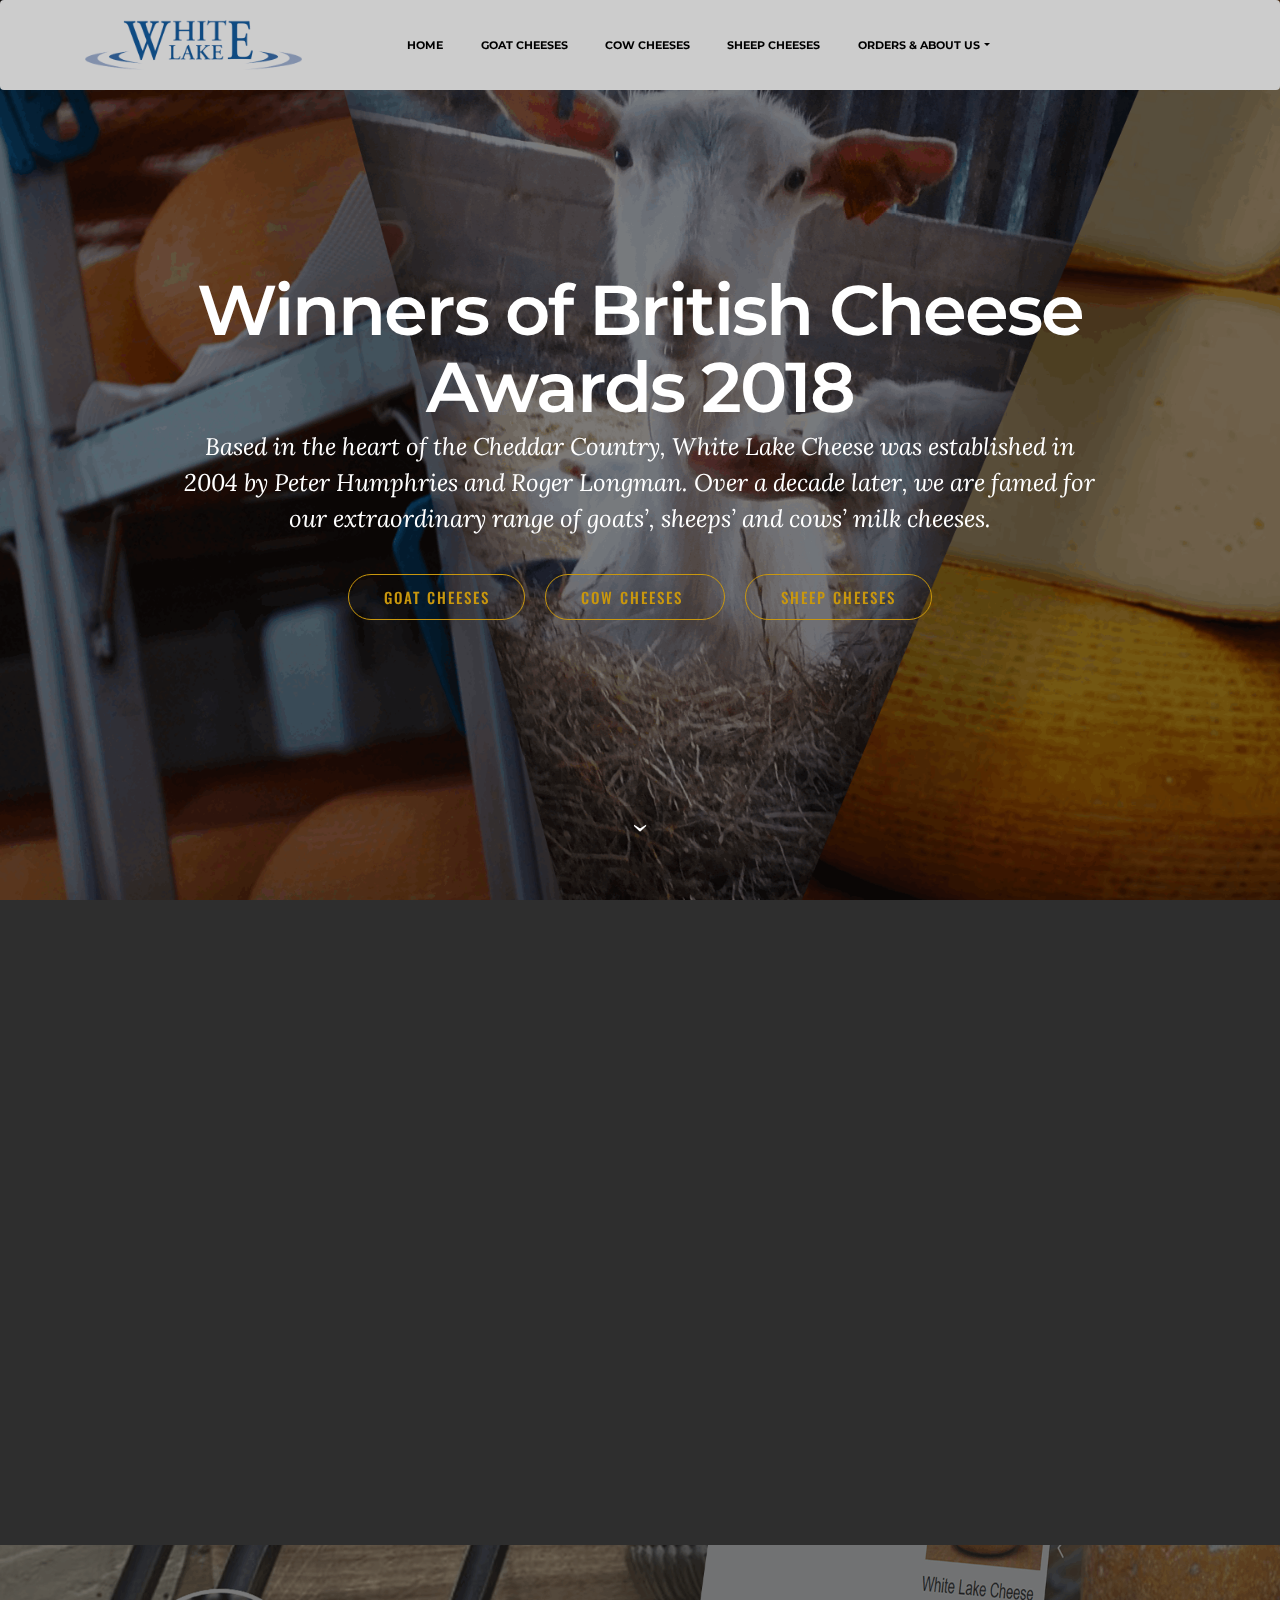
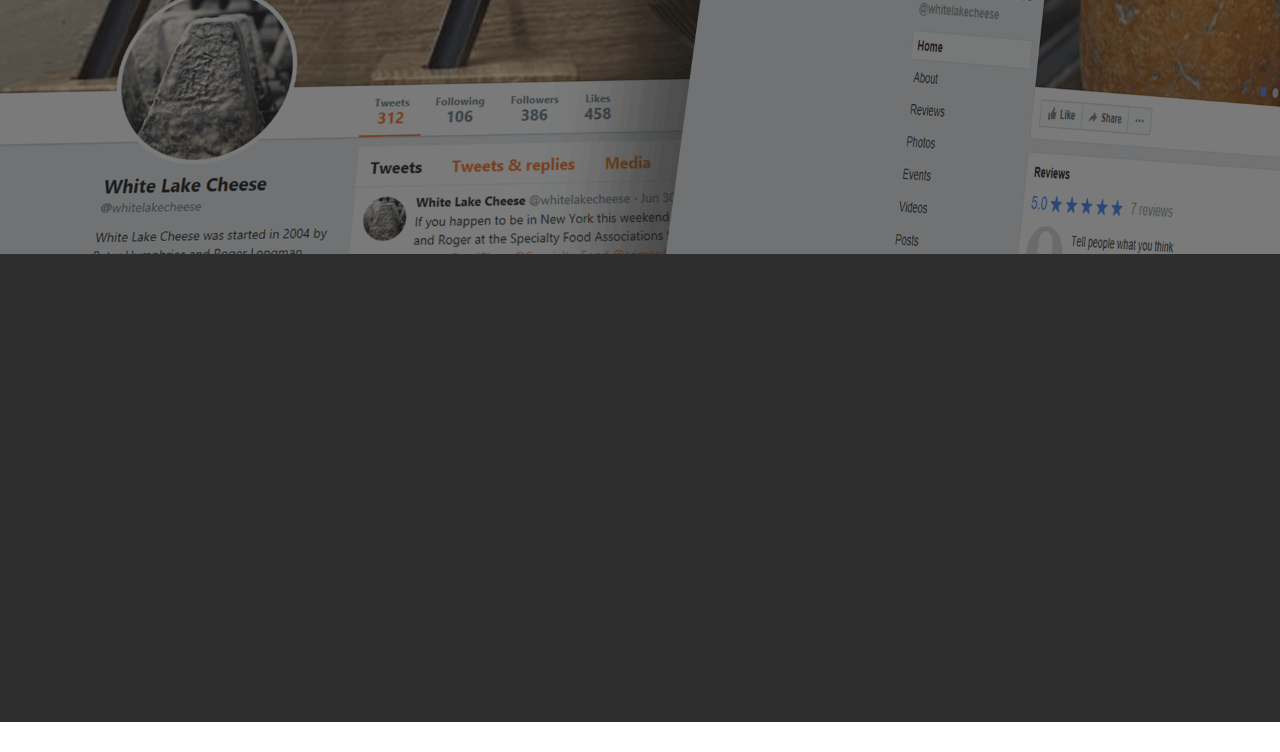
<file: index.html>
<!DOCTYPE html>
<html >
<head>
  <!-- Site made with Mobirise Website Builder v4.8.1, https://mobirise.com -->
  <meta charset="UTF-8">
  <meta http-equiv="X-UA-Compatible" content="IE=edge">
  <meta name="generator" content="Mobirise v4.8.1, mobirise.com">
  <meta name="viewport" content="width=device-width, initial-scale=1, minimum-scale=1">
  <link rel="shortcut icon" href="assets/images/logo-png-556x128.png" type="image/x-icon">
  <meta name="description" content="">
  <title>Home</title>
  <link rel="stylesheet" href="https://fonts.googleapis.com/css?family=Lora:400,700,400italic,700italic&subset=latin">
  <link rel="stylesheet" href="https://fonts.googleapis.com/css?family=Raleway:100,100i,200,200i,300,300i,400,400i,500,500i,600,600i,700,700i,800,800i,900,900i">
  <link rel="stylesheet" href="https://fonts.googleapis.com/css?family=Montserrat:400,700">
  <link rel="stylesheet" href="assets/web/assets/mobirise-icons/mobirise-icons.css">
  <link rel="stylesheet" href="assets/tether/tether.min.css">
  <link rel="stylesheet" href="assets/bootstrap/css/bootstrap.min.css">
  <link rel="stylesheet" href="assets/dropdown/css/style.css">
  <link rel="stylesheet" href="assets/animate.css/animate.min.css">
  <link rel="stylesheet" href="assets/socicon/css/styles.css">
  <link rel="stylesheet" href="assets/snow-plugins/style.css">
  <link rel="stylesheet" href="assets/theme/css/style.css">
  <link rel="stylesheet" href="assets/mobirise/css/mbr-additional.css" type="text/css">
  
  
  
</head>
<body>
  <section id="ext_menu-0" data-rv-view="0">

    <nav class="navbar navbar-dropdown">
        <div class="container">

            <div class="mbr-table">
                <div class="mbr-table-cell">

                    <div class="navbar-brand">
                        <a href="index.html" class="navbar-logo"><img src="assets/images/logo-png-556x128.png" alt="Mobirise"></a>
                        
                    </div>

                </div>
                <div class="mbr-table-cell">

                    <button class="navbar-toggler pull-xs-right hidden-md-up" type="button" data-toggle="collapse" data-target="#exCollapsingNavbar">
                        <div class="hamburger-icon"></div>
                    </button>

                    <ul class="nav-dropdown collapse pull-xs-right nav navbar-nav navbar-toggleable-sm" id="exCollapsingNavbar"><li class="nav-item"><a class="nav-link link" href="index.html">HOME</a></li><li class="nav-item dropdown"><a class="nav-link link" href="page1.html" aria-expanded="false">GOAT CHEESES</a></li><li class="nav-item dropdown"><a class="nav-link link" href="page2.html" aria-expanded="false">COW CHEESES </a></li><li class="nav-item dropdown"><a class="nav-link link" href="page3.html" aria-expanded="false">SHEEP CHEESES</a></li><li class="nav-item dropdown open"><a class="nav-link link dropdown-toggle" href="https://mobirise.com/" data-toggle="dropdown-submenu" aria-expanded="true">ORDERS &amp; ABOUT US</a><div class="dropdown-menu"><a class="dropdown-item" href="page9.html"><span class="mbri-delivery mbr-iconfont mbr-iconfont-btn"></span>Mail order</a><a class="dropdown-item" href="page6.html" aria-expanded="false"><span class="mbri-info mbr-iconfont mbr-iconfont-btn"></span>About us</a><a class="dropdown-item" href="page5.html" aria-expanded="false"><span class="mbri-mobile mbr-iconfont mbr-iconfont-btn"></span>Contact us</a><a class="dropdown-item" href="page7.html" aria-expanded="false"><span class="mbri-shopping-basket mbr-iconfont mbr-iconfont-btn"></span>Find us at a market</a></div></li><li class="nav-item"><a class="nav-link link" href="https://mobirise.com/" aria-expanded="false"></a></li><li class="nav-item"><a class="nav-link link" href="https://mobirise.com/"></a></li><li class="nav-item"><a class="nav-link link" href="https://mobirise.com/"></a></li><li class="nav-item"><a class="nav-link link" href="https://mobirise.com/"></a></li><li class="nav-item"><a class="nav-link link" href="https://mobirise.com/"></a></li></ul>
                    <button hidden="" class="navbar-toggler navbar-close" type="button" data-toggle="collapse" data-target="#exCollapsingNavbar">
                        <div class="close-icon"></div>
                    </button>

                </div>
            </div>

        </div>
    </nav>

</section>

<section class="engine"><a href="https://mobiri.se/g">build your own site for free</a></section><section class="mbr-section mbr-section-hero mbr-section-full mbr-section-with-arrow mbr-parallax-background mbr-after-navbar" id="header1-1" data-rv-view="11" style="background-image: url(assets/images/website-banner-1920x1080.png);">

    <div class="mbr-overlay" style="opacity: 0.5; background-color: rgb(0, 0, 0);"></div>

    <div class="mbr-table-cell">

        <div class="container">
            <div class="row">
                <div class="mbr-section col-md-10 col-md-offset-1 text-xs-center">

                    <h1 class="mbr-section-title display-1">Winners of British Cheese Awards 2018</h1>
                    <p class="mbr-section-lead lead">Based in the heart of the Cheddar Country, White Lake Cheese was established in 2004 by Peter Humphries and Roger Longman. Over a decade later, we are famed for our extraordinary range of goats’, sheeps’ and cows’ milk cheeses.</p>
                    <div class="mbr-section-btn"> <a class="btn btn-lg btn-secondary-outline btn-secondary" href="page1.html">GOAT CHEESES</a> <a class="btn btn-lg btn-secondary-outline btn-secondary" href="page2.html">COW CHEESES&nbsp;</a> <a class="btn btn-lg btn-secondary-outline btn-secondary" href="page3.html">SHEEP CHEESES</a> </div>
                </div>
            </div>
        </div>
    </div>

    <div class="mbr-arrow mbr-arrow-floating" aria-hidden="true"><a href="#header3-19"><i class="mbr-arrow-icon"></i></a></div>

</section>

<section class="mbr-section mbr-section__container article" id="header3-19" data-rv-view="14" style="background-color: rgb(46, 46, 46); padding-top: 20px; padding-bottom: 20px;">
    <div class="container">
        <div class="row">
            <div class="col-xs-12">
                <h3 class="mbr-section-title display-2">WHAT PEOPLE THINK ABOUT OUR CHEESES</h3>
                <small class="mbr-section-subtitle">"Extraordinary range of goats’, sheeps’ and cows’ milk cheeses."</small>
            </div>
        </div>
    </div>
</section>

<section class="mbr-section" id="testimonials1-1b" data-rv-view="16" style="background-color: rgb(46, 46, 46); padding-top: 0px; padding-bottom: 40px;">

    

        <div class="mbr-section mbr-section__container mbr-section__container--middle">
            <div class="container">
                <div class="row">
                    <div class="col-xs-12 text-xs-center">
                        
                        
                    </div>
                </div>
            </div>
        </div>


    <div class="mbr-testimonials mbr-section mbr-section-nopadding">
        <div class="container">
            <div class="row">

                <div class="col-xs-12 col-lg-4">

                    <div class="mbr-testimonial card">
                        <div class="card-block"><p>We're proud to be the first shop in the US to carry the cheeses of @whitelakecheese, an award winning British dairy! Their cheeses have won First at the British Cheese Awards two year in a row, and after tasting, you'll know why.
</p></div>
                        <div class="mbr-author card-footer">
                            
                            <div class="mbr-author-name">Murray's Cheese</div>
                            
                        </div>
                    </div>
                </div><div class="col-xs-12 col-lg-4">

                    <div class="mbr-testimonial card">
                        <div class="card-block"><p>These guys are doing a fantastic job. Met them at the Frome Cheese show yesterday, very beautiful stand and produce, bought a small selection and just tried the Pave Cobble soft ewes cheese for lunch, faultless. Looking forward to the rest and now know what most people are getting for Christmas!</p></div>
                        <div class="mbr-author card-footer">
                            
                            <div class="mbr-author-name">
<div><span style="font-size: 1rem; background-color: initial;">Robert Buttle</span><br></div></div>
                            
                        </div>
                    </div>
                </div><div class="col-xs-12 col-lg-4">

                    <div class="mbr-testimonial card">
                        <div class="card-block"><p>Without a doubt, the best cheese in London! From happy respected animals!&nbsp;</p></div>
                        <div class="mbr-author card-footer">
                            
                            <div class="mbr-author-name">Sara Hourmat</div>
                            
                        </div>
                    </div>
                </div>

            </div>

        </div>

    </div>

</section>

<section class="mbr-section mbr-section-md-padding mbr-background" id="social-buttons4-n" data-rv-view="26" style="background-image: url(assets/images/social-background-1920x1080.png); padding-top: 90px; padding-bottom: 90px;">
    <div class="mbr-overlay" style="opacity: 0.6; background-color: rgb(34, 34, 34);">
    </div>
    <div class="container">
        <div class="row">
            <div class="col-md-8 col-md-offset-2 text-xs-center">
                <h3 class="mbr-section-title display-2">FOLLOW US</h3>
                <div><a class="btn btn-social" title="Twitter" target="_blank" href="https://twitter.com/whitelakecheese"><i class="socicon socicon-twitter"></i></a> <a class="btn btn-social" title="Facebook" target="_blank" href="https://www.facebook.com/whitelakecheese/"><i class="socicon socicon-facebook"></i></a>         </div>
            </div>
        </div>
    </div>
</section>

<section class="mbr-section article mbr-section__container" id="content1-1a" data-rv-view="28" style="background-color: rgb(46, 46, 46); padding-top: 20px; padding-bottom: 20px;">

    <div class="container">
        <div class="row">
            <div class="col-xs-12 lead"><p>&nbsp; &nbsp; &nbsp; &nbsp; &nbsp; &nbsp; &nbsp; &nbsp; &nbsp; &nbsp; &nbsp; &nbsp; &nbsp; &nbsp; &nbsp; &nbsp; &nbsp; &nbsp; &nbsp; &nbsp; &nbsp; &nbsp; &nbsp; &nbsp; &nbsp; &nbsp; &nbsp; &nbsp; &nbsp; &nbsp;LET US KNOW WHAT YOU THINK ABOUT US ON FACEBOOK AND TWITER&nbsp;</p></div>
        </div>
    </div>

</section>

<section class="mbr-footer footer4 mbr-section mbr-section-md-padding" id="contacts4-2" data-rv-view="2" style="background-color: rgb(46, 46, 46); padding-top: 30px; padding-bottom: 90px;">
    
    <div class="container">
        <div class="mbr-contacts row">
            <div class="col-sm-8">
                <div class="row">
                    <div class="col-sm-6">
                        <p><br><strong><br></strong><strong>Contacts</strong><br>
Email: whitelakeorders@gmail.com<br>
Phone: 01749 831527.<br>Contact Fourm <a href="page5.html">Click Here</a><br><br>© All Rights Reserved To Nossidda Productions<br></p>
                    </div>
                    <div class="col-sm-6"><p class="mbr-contacts__text"><strong>Links</strong></p><ul class="mbr-contacts__list"><li><a href="https://www.facebook.com/whitelakecheese/" target="_blank">Facebook</a></li><li><a href="https://twitter.com/whitelakecheese" target="_blank">Twitter</a></li><li><a href="page4.html">Mail Orders</a></li></ul></div>
                </div>
            </div>
            <div class="col-sm-4" data-form-type="formoid">
                <div data-form-alert="true">
                    <div hidden="" data-form-alert-success="true">Thanks for filling out form!</div>
                </div>
                <form action="https://mobirise.com/" method="post" data-form-title="MESSAGE">
                    <input type="hidden" value="zlXPJQFCj3MpQjF615WVjjGszsRnwWL8aZPWr1lhr/TGUhnWc0/+ypb8L8ItFS8lj6G7VQ5nMOKXt/zD3NMMErx6TDRJeUpZCy+/vujDcGMy9Tt7G91QkXTGsWW+QwPC" data-form-email="true">
                    
                    <div class="form-group">
                        <label class="form-control-label" for="contacts4-2-email">Email<span class="form-asterisk">*</span></label>
                        <input type="email" class="form-control input-sm input-inverse" name="email" required="" data-form-field="Email" id="contacts4-2-email">
                    </div>
                    
                    <div class="form-group">
                        <label class="form-control-label" for="contacts4-2-message">Message</label>
                        <textarea class="form-control input-sm input-inverse" name="message" data-form-field="Message" rows="4" id="contacts4-2-message"></textarea>
                    </div>
                    <div class="mbr-buttons mbr-buttons--right btn-inverse"><button type="submit" class="btn btn-sm btn-black">Contact us</button></div>
                </form>
            </div>
        </div>
    </div>
</section>


  <script src="assets/web/assets/jquery/jquery.min.js"></script>
  <script src="assets/tether/tether.min.js"></script>
  <script src="assets/bootstrap/js/bootstrap.min.js"></script>
  <script src="assets/smooth-scroll/smooth-scroll.js"></script>
  <script src="assets/dropdown/js/script.min.js"></script>
  <script src="assets/touch-swipe/jquery.touch-swipe.min.js"></script>
  <script src="assets/viewport-checker/jquery.viewportchecker.js"></script>
  <script src="assets/jarallax/jarallax.js"></script>
  <script src="assets/snow-plugins/schnee.js"></script>
  <script src="assets/theme/js/script.js"></script>
  <script src="assets/formoid/formoid.min.js"></script>
  
  
  <input name="animation" type="hidden">
  

<!-- Back to top -->
<span id="top-link-block" class="hidden"><a href="javascript://"  onclick="$('html,body').animate({scrollTop:0},'slow');return false;" class="btn btn-primary"><span class="glyphicon glyphicon-menu-up"></span></a></span><script>if(($(window).height()+100)<$(document).height()){$('#top-link-block').removeClass('hidden').affix({offset:{top:100}});}</script><style>#top-link-block>.btn{font-size:1.5em!important;opacity:0.4!important;padding:10px 20px!important}#top-link-block.affix-top{position:absolute;bottom:-82px;right:10px;}#top-link-block.affix{position:fixed;bottom:18px;right:10px;z-index:999;}</style>
</body>
</html>
</file>
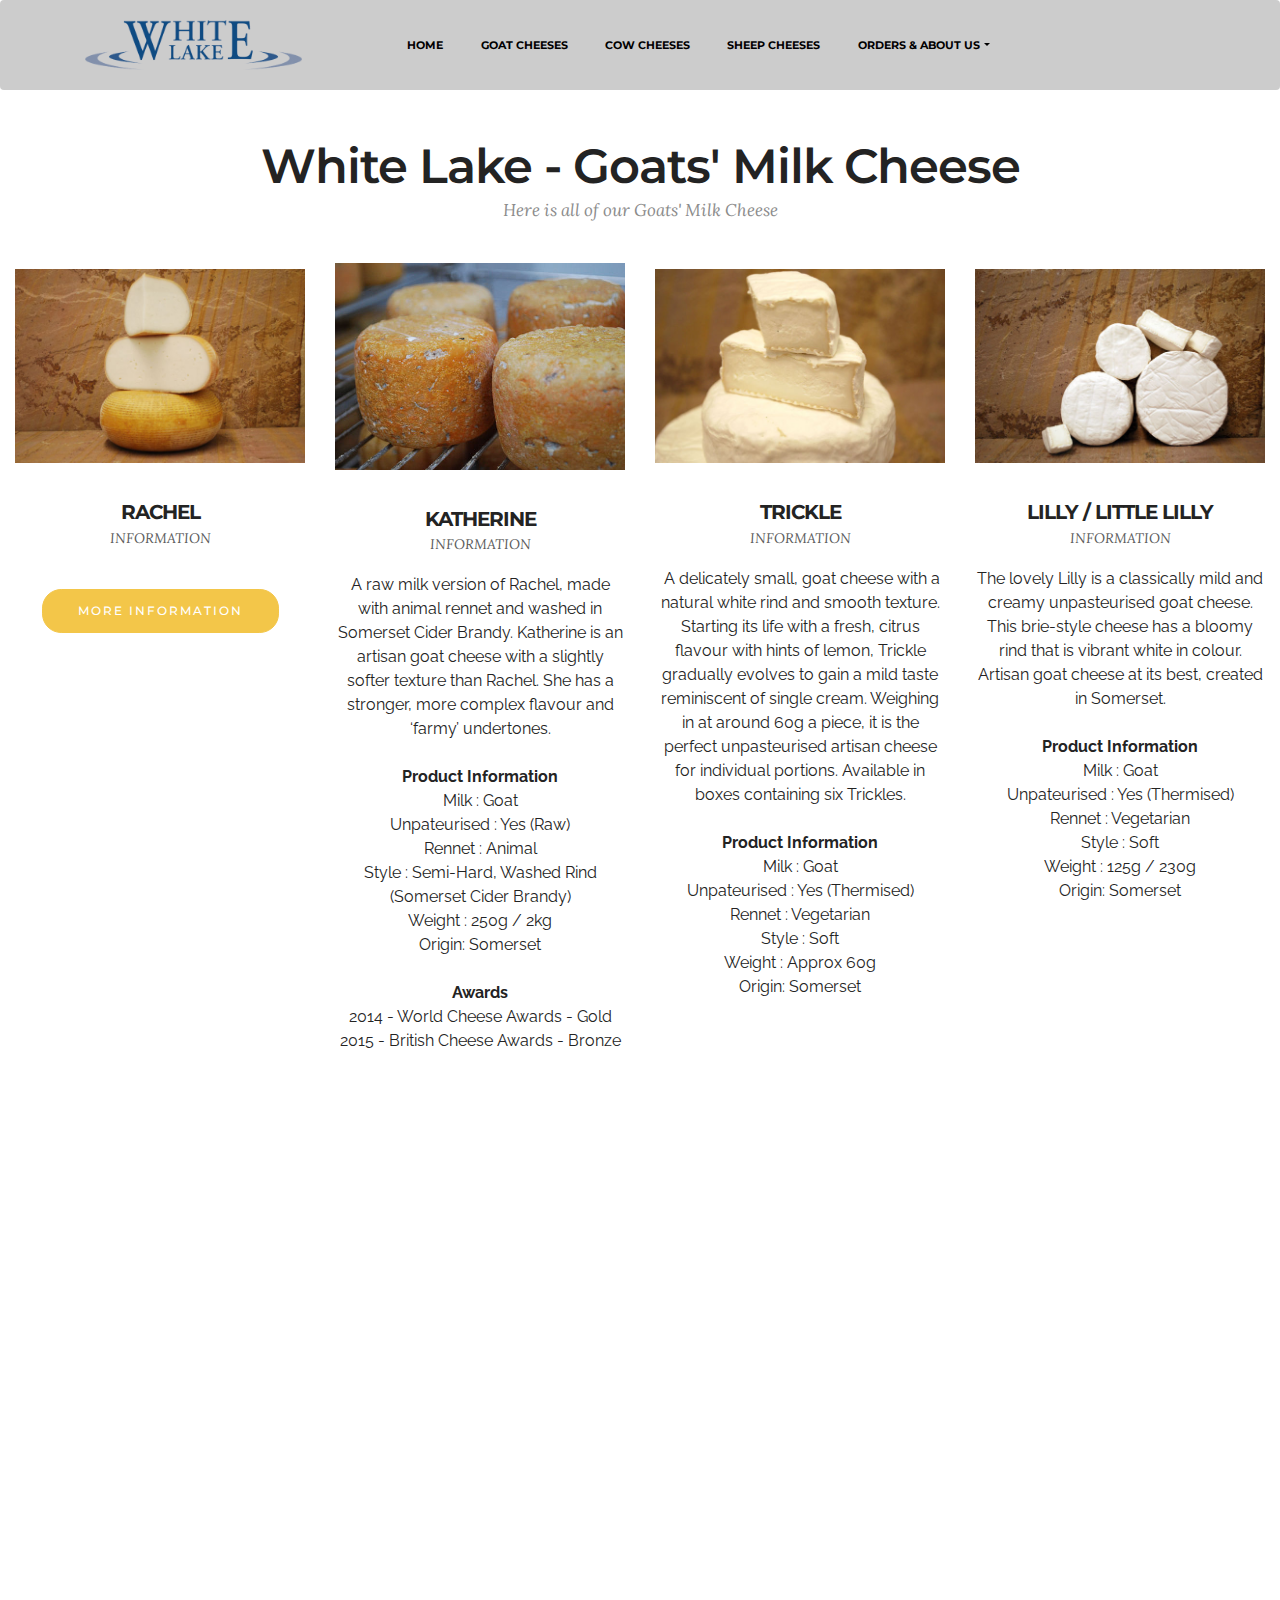
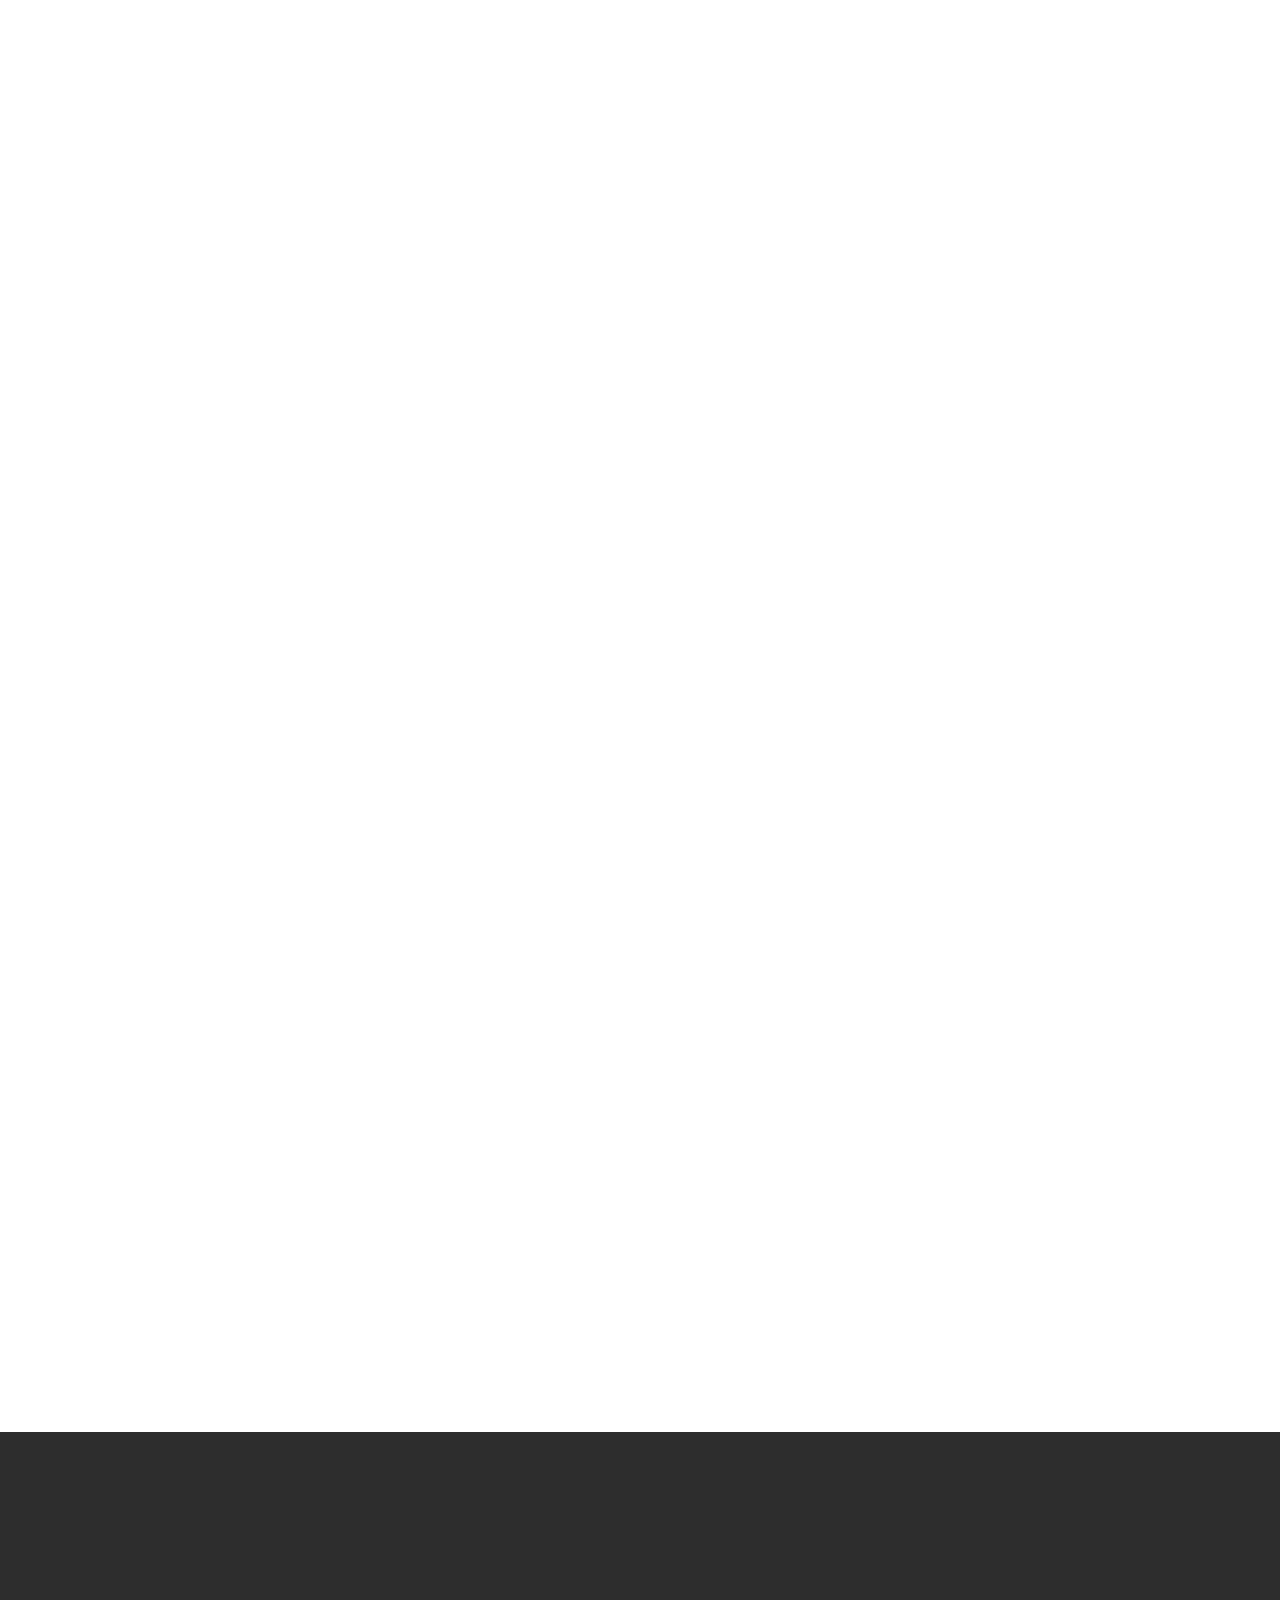
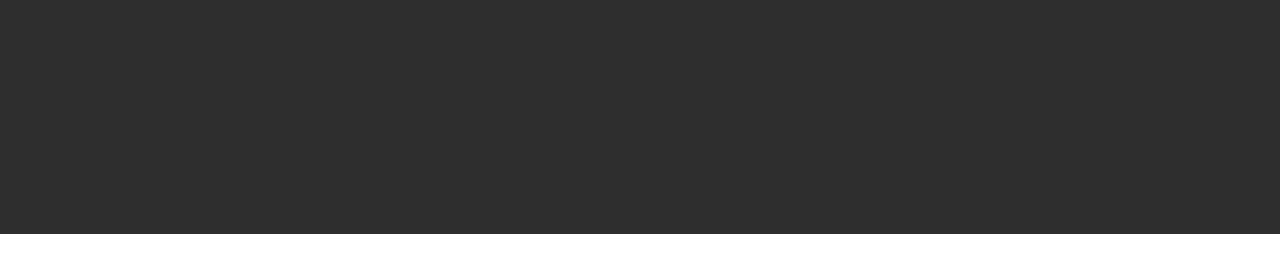
<file: page1.html>
<!DOCTYPE html>
<html >
<head>
  <!-- Site made with Mobirise Website Builder v4.8.1, https://mobirise.com -->
  <meta charset="UTF-8">
  <meta http-equiv="X-UA-Compatible" content="IE=edge">
  <meta name="generator" content="Mobirise v4.8.1, mobirise.com">
  <meta name="viewport" content="width=device-width, initial-scale=1, minimum-scale=1">
  <link rel="shortcut icon" href="assets/images/logo-png-556x128.png" type="image/x-icon">
  <meta name="description" content="Site Creator Description">
  <title>GOATS CHEESES</title>
  <link rel="stylesheet" href="https://fonts.googleapis.com/css?family=Montserrat:400,700">
  <link rel="stylesheet" href="https://fonts.googleapis.com/css?family=Raleway:100,100i,200,200i,300,300i,400,400i,500,500i,600,600i,700,700i,800,800i,900,900i">
  <link rel="stylesheet" href="assets/web/assets/mobirise-icons/mobirise-icons.css">
  <link rel="stylesheet" href="https://fonts.googleapis.com/css?family=Lora:400,700,400italic,700italic&subset=latin">
  <link rel="stylesheet" href="assets/tether/tether.min.css">
  <link rel="stylesheet" href="assets/bootstrap/css/bootstrap.min.css">
  <link rel="stylesheet" href="assets/animate.css/animate.min.css">
  <link rel="stylesheet" href="assets/dropdown/css/style.css">
  <link rel="stylesheet" href="assets/snow-plugins/style.css">
  <link rel="stylesheet" href="assets/theme/css/style.css">
  <link rel="stylesheet" href="assets/mobirise/css/mbr-additional.css" type="text/css">
  
  
  
</head>
<body>
  <section id="ext_menu-3" data-rv-view="94">

    <nav class="navbar navbar-dropdown">
        <div class="container">

            <div class="mbr-table">
                <div class="mbr-table-cell">

                    <div class="navbar-brand">
                        <a href="index.html" class="navbar-logo"><img src="assets/images/logo-png-556x128.png" alt="Mobirise"></a>
                        
                    </div>

                </div>
                <div class="mbr-table-cell">

                    <button class="navbar-toggler pull-xs-right hidden-md-up" type="button" data-toggle="collapse" data-target="#exCollapsingNavbar">
                        <div class="hamburger-icon"></div>
                    </button>

                    <ul class="nav-dropdown collapse pull-xs-right nav navbar-nav navbar-toggleable-sm" id="exCollapsingNavbar"><li class="nav-item"><a class="nav-link link" href="index.html">HOME</a></li><li class="nav-item dropdown"><a class="nav-link link" href="page1.html" aria-expanded="false">GOAT CHEESES</a></li><li class="nav-item dropdown"><a class="nav-link link" href="page2.html" aria-expanded="false">COW CHEESES </a></li><li class="nav-item dropdown"><a class="nav-link link" href="page3.html" aria-expanded="false">SHEEP CHEESES</a></li><li class="nav-item dropdown open"><a class="nav-link link dropdown-toggle" href="https://mobirise.com/" data-toggle="dropdown-submenu" aria-expanded="true">ORDERS &amp; ABOUT US</a><div class="dropdown-menu"><a class="dropdown-item" href="page9.html"><span class="mbri-delivery mbr-iconfont mbr-iconfont-btn"></span>Mail order</a><a class="dropdown-item" href="page6.html" aria-expanded="false"><span class="mbri-info mbr-iconfont mbr-iconfont-btn"></span>About us</a><a class="dropdown-item" href="page5.html" aria-expanded="false"><span class="mbri-mobile mbr-iconfont mbr-iconfont-btn"></span>Contact us</a><a class="dropdown-item" href="page7.html" aria-expanded="false"><span class="mbri-shopping-basket mbr-iconfont mbr-iconfont-btn"></span>Find us at a market</a></div></li><li class="nav-item"><a class="nav-link link" href="https://mobirise.com/" aria-expanded="false"></a></li><li class="nav-item"><a class="nav-link link" href="https://mobirise.com/"></a></li><li class="nav-item"><a class="nav-link link" href="https://mobirise.com/"></a></li><li class="nav-item"><a class="nav-link link" href="https://mobirise.com/"></a></li><li class="nav-item"><a class="nav-link link" href="https://mobirise.com/"></a></li></ul>
                    <button hidden="" class="navbar-toggler navbar-close" type="button" data-toggle="collapse" data-target="#exCollapsingNavbar">
                        <div class="close-icon"></div>
                    </button>

                </div>
            </div>

        </div>
    </nav>

</section>

<section class="engine"><a href="https://mobiri.se/u">bootstrap responsive templates</a></section><section class="mbr-section mbr-section__container article mbr-after-navbar" id="header3-8" data-rv-view="83" style="background-color: rgb(255, 255, 255); padding-top: 140px; padding-bottom: 0px;">
    <div class="container">
        <div class="row">
            <div class="col-xs-12">
                <h3 class="mbr-section-title display-2">White Lake - Goats' Milk Cheese
</h3>
                <small class="mbr-section-subtitle">Here is all of our Goats' Milk Cheese</small>
            </div>
        </div>
    </div>
</section>

<section class="mbr-cards mbr-section mbr-section-nopadding" id="features3-5" data-rv-view="85" style="background-color: rgb(255, 255, 255);">

    

    <div class="mbr-cards-row row">
        <div class="mbr-cards-col col-xs-12 col-lg-3" style="padding-top: 40px; padding-bottom: 0px;">
            <div class="container">
              <div class="card cart-block">
                  <div class="card-img"><img src="assets/images/dsc-0106-rachels-600x402.jpg" class="card-img-top"></div>
                  <div class="card-block">
                    <h4 class="card-title">RACHEL</h4>
                    <h5 class="card-subtitle">INFORMATION</h5>
                    <p class="card-text"></p>
                    <div class="card-btn"><a href="page8.html" class="btn btn-secondary">MORE INFORMATION</a></div>
                    </div>
                </div>
            </div>
        </div>
        <div class="mbr-cards-col col-xs-12 col-lg-3" style="padding-top: 40px; padding-bottom: 0px;">
            <div class="container">
                <div class="card cart-block">
                    <div class="card-img"><img src="assets/images/1450132531765-500x357.jpg" class="card-img-top"></div>
                    <div class="card-block">
                        <h4 class="card-title">KATHERINE</h4>
                        <h5 class="card-subtitle">INFORMATION</h5>
                        <p class="card-text">A raw milk version of Rachel, made with animal rennet and washed in Somerset Cider Brandy. Katherine is an artisan goat cheese with a slightly softer texture than Rachel. She has a stronger, more complex flavour and ‘farmy’ undertones.<br><br><strong>Product Information</strong><br>Milk : Goat
<br>Unpateurised : Yes (Raw)
<br>Rennet : Animal
<br>Style : Semi-Hard, Washed Rind (Somerset Cider Brandy)
<br>Weight : 250g / 2kg
<br>Origin: Somerset<br><br><strong>Awards</strong><br>2014 - World Cheese Awards - Gold
<br>2015 - British Cheese Awards - Bronze<strong><br></strong></p>
                        <div class="card-btn"><a href="https://mobirise.com" class="btn btn-primary">MORE</a></div>
                    </div>
                </div>
            </div>
        </div>
        <div class="mbr-cards-col col-xs-12 col-lg-3" style="padding-top: 40px; padding-bottom: 0px;">
            <div class="container">
                <div class="card cart-block">
                    <div class="card-img"><img src="assets/images/dsc-0190-trickles-600x401.jpg" class="card-img-top"></div>
                    <div class="card-block">
                        <h4 class="card-title">TRICKLE</h4>
                        <h5 class="card-subtitle">INFORMATION</h5>
                        <p class="card-text">&nbsp;A delicately small, goat cheese with a natural white rind and smooth texture. Starting its life with a fresh, citrus flavour with hints of lemon, Trickle gradually evolves to gain a mild taste reminiscent of single cream. Weighing in at around 60g a piece, it is the perfect unpasteurised artisan cheese for individual portions. Available in boxes containing six Trickles.<br><br><strong>Product Information</strong><br>Milk : Goat
<br>Unpateurised : Yes (Thermised)
<br>Rennet : Vegetarian
<br>Style : Soft
<br>Weight : Approx 60g
<br>Origin: Somerset<strong><br></strong></p>
                        <div class="card-btn"><a href="https://mobirise.com" class="btn btn-primary">MORE</a></div>
                    </div>
                </div>
            </div>
        </div>
        <div class="mbr-cards-col col-xs-12 col-lg-3" style="padding-top: 40px; padding-bottom: 0px;">
            <div class="container">
                <div class="card cart-block">
                    <div class="card-img"><img src="assets/images/dsc-0184-lillys-600x401.jpg" class="card-img-top"></div>
                    <div class="card-block">
                        <h4 class="card-title">LILLY / LITTLE LILLY
</h4>
                        <h5 class="card-subtitle">INFORMATION</h5>
                        <p class="card-text">The lovely Lilly is a classically mild and creamy unpasteurised goat cheese. This brie-style cheese has a bloomy rind that is vibrant white in colour. Artisan goat cheese at its best, created in Somerset.<br><br><strong>Product Information</strong><br>Milk : Goat
<br>Unpateurised : Yes (Thermised)
<br>Rennet : Vegetarian
<br>Style : Soft
<br>Weight : 125g / 230g
<br>Origin: Somerset<strong><br></strong></p>
                        <div class="card-btn"><a href="https://mobirise.com" class="btn btn-primary">MORE</a></div>
                    </div>
                </div>
            </div>
        </div>
        
        
    </div>
</section>

<section class="mbr-cards mbr-section mbr-section-nopadding" id="features3-6" data-rv-view="88" style="background-color: rgb(255, 255, 255);">

    

    <div class="mbr-cards-row row">
        <div class="mbr-cards-col col-xs-12 col-lg-3" style="padding-top: 0px; padding-bottom: 40px;">
            <div class="container">
              <div class="card cart-block">
                  <div class="card-img"><img src="assets/images/1448495420150-500x357.jpg" class="card-img-top"></div>
                  <div class="card-block">
                    <h4 class="card-title">WHITE WOOD
</h4>
                    <h5 class="card-subtitle">INFORMATION</h5>
                    <p class="card-text">As its name suggests, White Wood is a log shaped goat cheese, with a beautifully white, bloomy rind. This unpasteurised artisanal goat cheese has a soft texture and lactic flavour – divine!<br><br><strong>Product Information</strong><br>Milk : Goat
<br>Unpateurised : Yes (Thermised)
<br>Rennet : Vegetarian
<br>Style : Soft
<br>Weight : 215g
<br>Origin: Somerset<strong><br></strong></p>
                    
                    </div>
                </div>
            </div>
        </div>
        <div class="mbr-cards-col col-xs-12 col-lg-3" style="padding-top: 0px; padding-bottom: 40px;">
            <div class="container">
                <div class="card cart-block">
                    <div class="card-img"><img src="assets/images/1450133982954-500x335.jpg" class="card-img-top"></div>
                    <div class="card-block">
                        <h4 class="card-title">EVE</h4>
                        <h5 class="card-subtitle">INFORMATION</h5>
                        <p class="card-text">An evolution of our Little Lilly, the alluring Eve is a meltingly soft goat cheese, washed in Somerset Cider Brandy and beautifully wrapped up in a vine leaf. Mild and sweet when young, aging to a nutty, slightly yeasty, flavoured artisan goat cheese.<br><br><strong>Product Information</strong><br>Milk : Goat
<br>Unpateurised : Yes (Thermised)
<br>Rennet : Vegetarian
<br>Style : Soft
<br>Weight : 125g
<br>Origin: Somerset<br><br><strong>Awards</strong><br>2015 British Cheese Awards - Silver&nbsp;<br></p>
                        
                    </div>
                </div>
            </div>
        </div>
        <div class="mbr-cards-col col-xs-12 col-lg-3" style="padding-top: 0px; padding-bottom: 40px;">
            <div class="container">
                <div class="card cart-block">
                    <div class="card-img"><img src="assets/images/1448494847231-500x357.jpg" class="card-img-top"></div>
                    <div class="card-block">
                        <h4 class="card-title">TOR</h4>
                        <h5 class="card-subtitle">INFORMATION</h5>
                        <p class="card-text">Created in tribute to the ancient Glastonbury Tor in Somerset, Tor is an unusual, pyramid-shaped unpasteurised cheese. With an ash coating and geotrichum rind, this soft goat cheese has a very smooth close texture. Its unique flavour is fresh and lemony with a hint of earthiness.<br><br><strong>Product Information</strong><br>Milk : Goat
<br>Unpateurised : Yes (Thermised)
<br>Rennet : Vegetarian
<br>Style : Soft
<br>Weight : 200g
<br>Origin: Somerset<br><br><strong>Awards</strong><br>2015 British Cheese Awards - Best Fresh Cheese
<br>2015 British Cheese Awards - Best Goat Cheese
<br>2015 British Cheese Awards - Gold
<br>2015 World Cheese Awards - Bronze&nbsp;<br></p>
                        
                    </div>
                </div>
            </div>
        </div>
        <div class="mbr-cards-col col-xs-12 col-lg-3" style="padding-top: 0px; padding-bottom: 40px;">
            <div class="container">
                <div class="card cart-block">
                    <div class="card-img"><img src="assets/images/1494969533217-500x357.jpg" class="card-img-top"></div>
                    <div class="card-block">
                        <h4 class="card-title">DRIFTWOOD</h4>
                        <h5 class="card-subtitle">INFORMATION</h5>
                        <p class="card-text">Driftwood is a fresh, lactic, log-shaped goat cheese with a distinctive lemon flavour and a silky smooth, thick texture. This vivid ash coated goat log, with a natural rind, slices perfectly into neat discs of deliciousness to enhance any cheeseboard or salad.&nbsp;<br><br><strong>Product Information</strong><br>Milk : Goat
<br>Unpateurised : Yes (Thermised)
<br>Rennet : Vegetarian
<br>Style : Soft
<br>Weight : 215g
<br>Origin: Somerset<br><br><strong>Awards</strong><br>2014 World Cheese Awards – Gold
<br>2015 World Cheese Awards – Bronze<strong><br></strong></p>
                        
                    </div>
                </div>
            </div>
        </div>
        
        
    </div>
</section>

<section class="mbr-cards mbr-section mbr-section-nopadding" id="features3-7" data-rv-view="91" style="background-color: rgb(255, 255, 255);">

    

    <div class="mbr-cards-row row">
        <div class="mbr-cards-col col-xs-12 col-lg-6" style="padding-top: 0px; padding-bottom: 40px;">
            <div class="container">
              <div class="card cart-block">
                  <div class="card-img"><img src="assets/images/1450134700320-500x357.jpg" class="card-img-top"></div>
                  <div class="card-block">
                    <h4 class="card-title">WHITE HEART
</h4>
                    <h5 class="card-subtitle">INFORMATION</h5>
                    <p class="card-text"></p><p>Originally made as a Valentine’s Day present, this adorable heart-shaped goat cheese is the perfect gift for your cheese-loving inamorata. Tasting as good as it looks, White Heart is a mild and crumbly unpasteurised cheese, similar in style to White Nancy, however its texture is slightly softer and its flavour mildly creamier. Serve with raspberries, for a real artisan treat.</p><p><strong>Product Information</strong></p><p>Milk : Goat
<br>Unpateurised : Yes (Thermised)
<br>Rennet : Vegetarian
<br>Style : Soft
<br>Weight : 220g
<br>Origin: Somerset<strong><br></strong></p><p></p>
                    
                    </div>
                </div>
            </div>
        </div>
        <div class="mbr-cards-col col-xs-12 col-lg-6" style="padding-top: 0px; padding-bottom: 40px;">
            <div class="container">
                <div class="card cart-block">
                    <div class="card-img"><img src="assets/images/1487893793522-600x402.jpg" class="card-img-top"></div>
                    <div class="card-block">
                        <h4 class="card-title">WHITE NANCY / LONG BOW
</h4>
                        <h5 class="card-subtitle">INFORMATION</h5>
                        <p class="card-text">A mild and crumbly unpasteurised goat cheese with a white bloomy rind. White Nancy has a semi-soft texture and a slightly sweet, fresh citrus taste. As the cheese matures and softens the flavour becomes richer and creamier. One of our earliest creations, the cheese itself is named after a local to home landmark in the village of Bollington, Cheshire near where Pete “grew up” and “worked” for many years before he moved to the South West.<br><br>LONG BOW – A log version of White Nancy. The same delicious, mild and crumbly goat’s milk cheese, lovingly made in the heart of Somerset.<br><br><strong>Product Information</strong><br><br>Milk : Goat
<br>Unpateurised : Yes (Thermised)
<br>Rennet : Vegetarian
<br>Style : Soft
<br>Weight : 500g (White Nancy) / 800g (Long Bow)
<br>Origin: Somerset<strong><br></strong></p>
                        
                    </div>
                </div>
            </div>
        </div>
        
        
        
        
    </div>
</section>

<section class="mbr-footer footer4 mbr-section mbr-section-md-padding" id="contacts4-4" data-rv-view="96" style="background-color: rgb(46, 46, 46); padding-top: 30px; padding-bottom: 90px;">
    
    <div class="container">
        <div class="mbr-contacts row">
            <div class="col-sm-8">
                <div class="row">
                    <div class="col-sm-6">
                        <p><br><strong><br></strong><strong>Contacts</strong><br>
Email: whitelakeorders@gmail.com<br>
Phone: 01749 831527.<br>Contact Fourm <a href="page5.html">Click Here</a><br><br>© All Rights Reserved To Nossidda Productions<br></p>
                    </div>
                    <div class="col-sm-6"><p class="mbr-contacts__text"><strong>Links</strong></p><ul class="mbr-contacts__list"><li><a href="https://www.facebook.com/whitelakecheese/" target="_blank">Facebook</a></li><li><a href="https://twitter.com/whitelakecheese" target="_blank">Twitter</a></li><li><a href="page4.html">Mail Orders</a></li></ul></div>
                </div>
            </div>
            <div class="col-sm-4" data-form-type="formoid">
                <div data-form-alert="true">
                    <div hidden="" data-form-alert-success="true">Thanks for filling out form!</div>
                </div>
                <form action="https://mobirise.com/" method="post" data-form-title="MESSAGE">
                    <input type="hidden" value="ZeHTyyxS4NX4BsM9yHa9lcADeN3pNScRgtAWJobXa2p6jJk8gT/+mnQT+oI1vQ0yv4fpwRQL8UkEp37FG15J8XYnBJC6NZKrOlaB7p1vAH/hHRDD5tnR3I+SklzBbeiE" data-form-email="true">
                    
                    <div class="form-group">
                        <label class="form-control-label" for="contacts4-4-email">Email<span class="form-asterisk">*</span></label>
                        <input type="email" class="form-control input-sm input-inverse" name="email" required="" data-form-field="Email" id="contacts4-4-email">
                    </div>
                    
                    <div class="form-group">
                        <label class="form-control-label" for="contacts4-4-message">Message</label>
                        <textarea class="form-control input-sm input-inverse" name="message" data-form-field="Message" rows="4" id="contacts4-4-message"></textarea>
                    </div>
                    <div class="mbr-buttons mbr-buttons--right btn-inverse"><button type="submit" class="btn btn-sm btn-black">Contact us</button></div>
                </form>
            </div>
        </div>
    </div>
</section>


  <script src="assets/web/assets/jquery/jquery.min.js"></script>
  <script src="assets/tether/tether.min.js"></script>
  <script src="assets/bootstrap/js/bootstrap.min.js"></script>
  <script src="assets/smooth-scroll/smooth-scroll.js"></script>
  <script src="assets/touch-swipe/jquery.touch-swipe.min.js"></script>
  <script src="assets/viewport-checker/jquery.viewportchecker.js"></script>
  <script src="assets/dropdown/js/script.min.js"></script>
  <script src="assets/snow-plugins/schnee.js"></script>
  <script src="assets/theme/js/script.js"></script>
  <script src="assets/formoid/formoid.min.js"></script>
  
  
  <input name="animation" type="hidden">
  

<!-- Back to top -->
<span id="top-link-block" class="hidden"><a href="javascript://"  onclick="$('html,body').animate({scrollTop:0},'slow');return false;" class="btn btn-primary"><span class="glyphicon glyphicon-menu-up"></span></a></span><script>if(($(window).height()+100)<$(document).height()){$('#top-link-block').removeClass('hidden').affix({offset:{top:100}});}</script><style>#top-link-block>.btn{font-size:1.5em!important;opacity:0.4!important;padding:10px 20px!important}#top-link-block.affix-top{position:absolute;bottom:-82px;right:10px;}#top-link-block.affix{position:fixed;bottom:18px;right:10px;z-index:999;}</style>
</body>
</html>
</file>
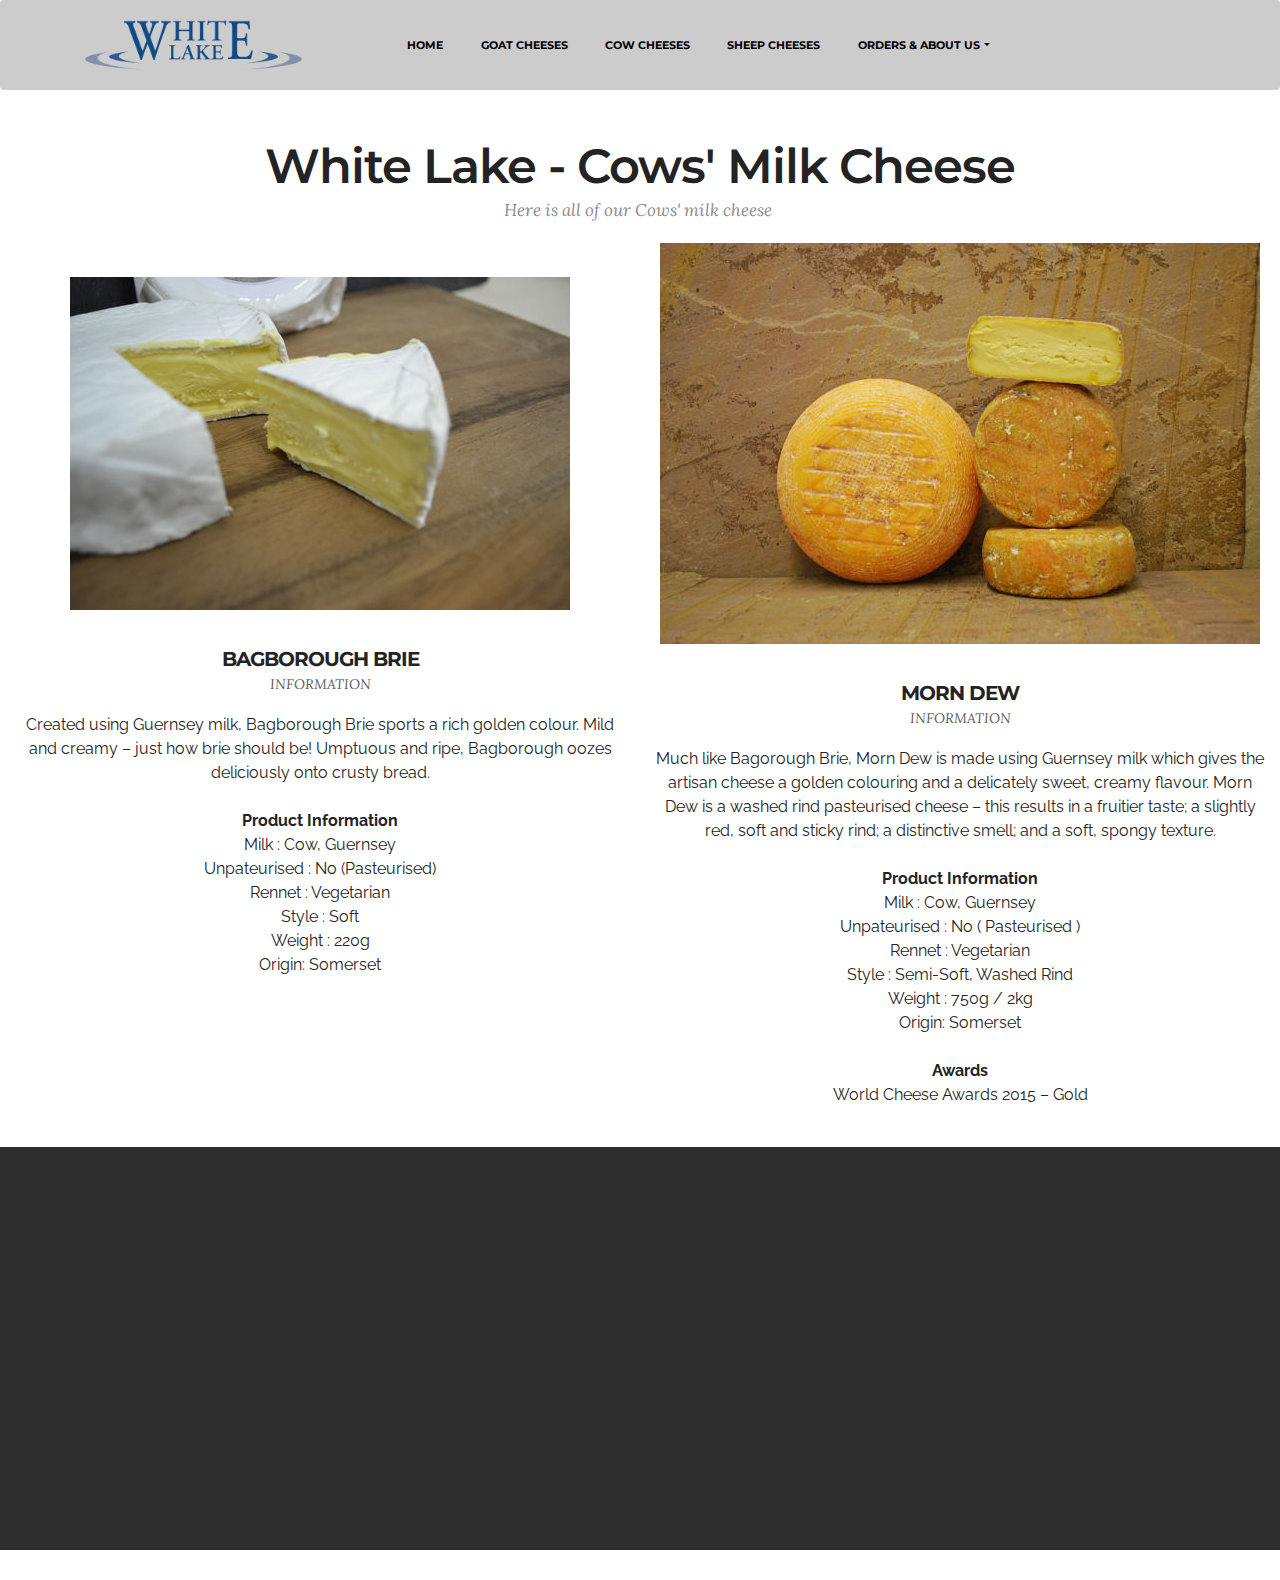
<file: page2.html>
<!DOCTYPE html>
<html >
<head>
  <!-- Site made with Mobirise Website Builder v4.8.1, https://mobirise.com -->
  <meta charset="UTF-8">
  <meta http-equiv="X-UA-Compatible" content="IE=edge">
  <meta name="generator" content="Mobirise v4.8.1, mobirise.com">
  <meta name="viewport" content="width=device-width, initial-scale=1, minimum-scale=1">
  <link rel="shortcut icon" href="assets/images/logo-png-556x128.png" type="image/x-icon">
  <meta name="description" content="Web Site Maker Description">
  <title>COW CHEESES</title>
  <link rel="stylesheet" href="https://fonts.googleapis.com/css?family=Montserrat:400,700">
  <link rel="stylesheet" href="https://fonts.googleapis.com/css?family=Raleway:100,100i,200,200i,300,300i,400,400i,500,500i,600,600i,700,700i,800,800i,900,900i">
  <link rel="stylesheet" href="assets/web/assets/mobirise-icons/mobirise-icons.css">
  <link rel="stylesheet" href="https://fonts.googleapis.com/css?family=Lora:400,700,400italic,700italic&subset=latin">
  <link rel="stylesheet" href="assets/tether/tether.min.css">
  <link rel="stylesheet" href="assets/bootstrap/css/bootstrap.min.css">
  <link rel="stylesheet" href="assets/animate.css/animate.min.css">
  <link rel="stylesheet" href="assets/dropdown/css/style.css">
  <link rel="stylesheet" href="assets/snow-plugins/style.css">
  <link rel="stylesheet" href="assets/theme/css/style.css">
  <link rel="stylesheet" href="assets/mobirise/css/mbr-additional.css" type="text/css">
  
  
  
</head>
<body>
  <section id="ext_menu-9" data-rv-view="110">

    <nav class="navbar navbar-dropdown">
        <div class="container">

            <div class="mbr-table">
                <div class="mbr-table-cell">

                    <div class="navbar-brand">
                        <a href="index.html" class="navbar-logo"><img src="assets/images/logo-png-556x128.png" alt="Mobirise"></a>
                        
                    </div>

                </div>
                <div class="mbr-table-cell">

                    <button class="navbar-toggler pull-xs-right hidden-md-up" type="button" data-toggle="collapse" data-target="#exCollapsingNavbar">
                        <div class="hamburger-icon"></div>
                    </button>

                    <ul class="nav-dropdown collapse pull-xs-right nav navbar-nav navbar-toggleable-sm" id="exCollapsingNavbar"><li class="nav-item"><a class="nav-link link" href="index.html">HOME</a></li><li class="nav-item dropdown"><a class="nav-link link" href="page1.html" aria-expanded="false">GOAT CHEESES</a></li><li class="nav-item dropdown"><a class="nav-link link" href="page2.html" aria-expanded="false">COW CHEESES </a></li><li class="nav-item dropdown"><a class="nav-link link" href="page3.html" aria-expanded="false">SHEEP CHEESES</a></li><li class="nav-item dropdown open"><a class="nav-link link dropdown-toggle" href="https://mobirise.com/" data-toggle="dropdown-submenu" aria-expanded="true">ORDERS &amp; ABOUT US</a><div class="dropdown-menu"><a class="dropdown-item" href="page9.html"><span class="mbri-delivery mbr-iconfont mbr-iconfont-btn"></span>Mail order</a><a class="dropdown-item" href="page6.html" aria-expanded="false"><span class="mbri-info mbr-iconfont mbr-iconfont-btn"></span>About us</a><a class="dropdown-item" href="page5.html" aria-expanded="false"><span class="mbri-mobile mbr-iconfont mbr-iconfont-btn"></span>Contact us</a><a class="dropdown-item" href="page7.html" aria-expanded="false"><span class="mbri-shopping-basket mbr-iconfont mbr-iconfont-btn"></span>Find us at a market</a></div></li><li class="nav-item"><a class="nav-link link" href="https://mobirise.com/" aria-expanded="false"></a></li><li class="nav-item"><a class="nav-link link" href="https://mobirise.com/"></a></li><li class="nav-item"><a class="nav-link link" href="https://mobirise.com/"></a></li><li class="nav-item"><a class="nav-link link" href="https://mobirise.com/"></a></li><li class="nav-item"><a class="nav-link link" href="https://mobirise.com/"></a></li></ul>
                    <button hidden="" class="navbar-toggler navbar-close" type="button" data-toggle="collapse" data-target="#exCollapsingNavbar">
                        <div class="close-icon"></div>
                    </button>

                </div>
            </div>

        </div>
    </nav>

</section>

<section class="engine"><a href="https://mobiri.se/y">html website templates</a></section><section class="mbr-section mbr-section__container article mbr-after-navbar" id="header3-b" data-rv-view="105" style="background-color: rgb(255, 255, 255); padding-top: 140px; padding-bottom: 20px;">
    <div class="container">
        <div class="row">
            <div class="col-xs-12">
                <h3 class="mbr-section-title display-2">White Lake - Cows' Milk Cheese
</h3>
                <small class="mbr-section-subtitle">Here is all of our Cows' milk cheese&nbsp;</small>
            </div>
        </div>
    </div>
</section>

<section class="mbr-cards mbr-section mbr-section-nopadding" id="features3-d" data-rv-view="107" style="background-color: rgb(255, 255, 255);">

    

    <div class="mbr-cards-row row">
        <div class="mbr-cards-col col-xs-12 col-lg-6" style="padding-top: 0px; padding-bottom: 40px;">
            <div class="container">
              <div class="card cart-block">
                  <div class="card-img"><img src="assets/images/bagborough-brie-500x333.jpg" class="card-img-top"></div>
                  <div class="card-block">
                    <h4 class="card-title">BAGBOROUGH BRIE
</h4>
                    <h5 class="card-subtitle">INFORMATION</h5>
                    <p class="card-text">Created using Guernsey milk, Bagborough Brie sports a rich golden colour. Mild and creamy – just how brie should be! Umptuous and ripe, Bagborough oozes deliciously onto crusty bread.<br><br><strong>Product Information</strong><br>Milk : Cow, Guernsey
<br>Unpateurised : No (Pasteurised)
<br>Rennet : Vegetarian
<br>Style : Soft
<br>Weight : 220g
<br>Origin: Somerset<strong><br></strong></p>
                    
                    </div>
                </div>
            </div>
        </div>
        <div class="mbr-cards-col col-xs-12 col-lg-6" style="padding-top: 0px; padding-bottom: 40px;">
            <div class="container">
                <div class="card cart-block">
                    <div class="card-img"><img src="assets/images/dsc-0160-morn-dews-600x401.jpg" class="card-img-top"></div>
                    <div class="card-block">
                        <h4 class="card-title">MORN DEW
</h4>
                        <h5 class="card-subtitle">INFORMATION</h5>
                        <p class="card-text">Much like Bagorough Brie, Morn Dew is made using Guernsey milk which gives the artisan cheese a golden colouring and a delicately sweet, creamy flavour. Morn Dew is a washed rind pasteurised cheese – this results in a fruitier taste; a slightly red, soft and sticky rind; a distinctive smell; and a soft, spongy texture.<br><br><strong>Product Information</strong><br>Milk : Cow, Guernsey
<br>Unpateurised : No ( Pasteurised )
<br>Rennet : Vegetarian
<br>Style : Semi-Soft, Washed Rind
<br>Weight : 750g / 2kg
<br>Origin: Somerset<br><br><strong>Awards</strong><br>World Cheese Awards 2015 – Gold<strong><br></strong></p>
                        
                    </div>
                </div>
            </div>
        </div>
        
        
        
        
    </div>
</section>

<section class="mbr-footer footer4 mbr-section mbr-section-md-padding" id="contacts4-a" data-rv-view="112" style="background-color: rgb(46, 46, 46); padding-top: 30px; padding-bottom: 90px;">
    
    <div class="container">
        <div class="mbr-contacts row">
            <div class="col-sm-8">
                <div class="row">
                    <div class="col-sm-6">
                        <p><br><strong><br></strong><strong>Contacts</strong><br>
Email: whitelakeorders@gmail.com<br>
Phone: 01749 831527.<br>Contact Fourm <a href="page5.html">Click Here</a><br><br>© All Rights Reserved To Nossidda Productions<br></p>
                    </div>
                    <div class="col-sm-6"><p class="mbr-contacts__text"><strong>Links</strong></p><ul class="mbr-contacts__list"><li><a href="https://www.facebook.com/whitelakecheese/" target="_blank">Facebook</a></li><li><a href="https://twitter.com/whitelakecheese" target="_blank">Twitter</a></li><li><a href="page4.html">Mail Orders</a></li></ul></div>
                </div>
            </div>
            <div class="col-sm-4" data-form-type="formoid">
                <div data-form-alert="true">
                    <div hidden="" data-form-alert-success="true">Thanks for filling out form!</div>
                </div>
                <form action="https://mobirise.com/" method="post" data-form-title="MESSAGE">
                    <input type="hidden" value="6QVyWjVk0kqvYnXG7GMxDEe7FwvSRUspO4ExvP0kVHW8Pky/XSMD/dVvGIjeiDRdxtB0lyLlHoq3poCDtnyMVbKNdV7XPcjCYErKTy+ELwxJsSnBuM60Nbf4c7+f4UVZ" data-form-email="true">
                    
                    <div class="form-group">
                        <label class="form-control-label" for="contacts4-a-email">Email<span class="form-asterisk">*</span></label>
                        <input type="email" class="form-control input-sm input-inverse" name="email" required="" data-form-field="Email" id="contacts4-a-email">
                    </div>
                    
                    <div class="form-group">
                        <label class="form-control-label" for="contacts4-a-message">Message</label>
                        <textarea class="form-control input-sm input-inverse" name="message" data-form-field="Message" rows="4" id="contacts4-a-message"></textarea>
                    </div>
                    <div class="mbr-buttons mbr-buttons--right btn-inverse"><button type="submit" class="btn btn-sm btn-black">Contact us</button></div>
                </form>
            </div>
        </div>
    </div>
</section>


  <script src="assets/web/assets/jquery/jquery.min.js"></script>
  <script src="assets/tether/tether.min.js"></script>
  <script src="assets/bootstrap/js/bootstrap.min.js"></script>
  <script src="assets/smooth-scroll/smooth-scroll.js"></script>
  <script src="assets/touch-swipe/jquery.touch-swipe.min.js"></script>
  <script src="assets/viewport-checker/jquery.viewportchecker.js"></script>
  <script src="assets/dropdown/js/script.min.js"></script>
  <script src="assets/snow-plugins/schnee.js"></script>
  <script src="assets/theme/js/script.js"></script>
  <script src="assets/formoid/formoid.min.js"></script>
  
  
  <input name="animation" type="hidden">
  

<!-- Back to top -->
<span id="top-link-block" class="hidden"><a href="javascript://"  onclick="$('html,body').animate({scrollTop:0},'slow');return false;" class="btn btn-primary"><span class="glyphicon glyphicon-menu-up"></span></a></span><script>if(($(window).height()+100)<$(document).height()){$('#top-link-block').removeClass('hidden').affix({offset:{top:100}});}</script><style>#top-link-block>.btn{font-size:1.5em!important;opacity:0.4!important;padding:10px 20px!important}#top-link-block.affix-top{position:absolute;bottom:-82px;right:10px;}#top-link-block.affix{position:fixed;bottom:18px;right:10px;z-index:999;}</style>
</body>
</html>
</file>
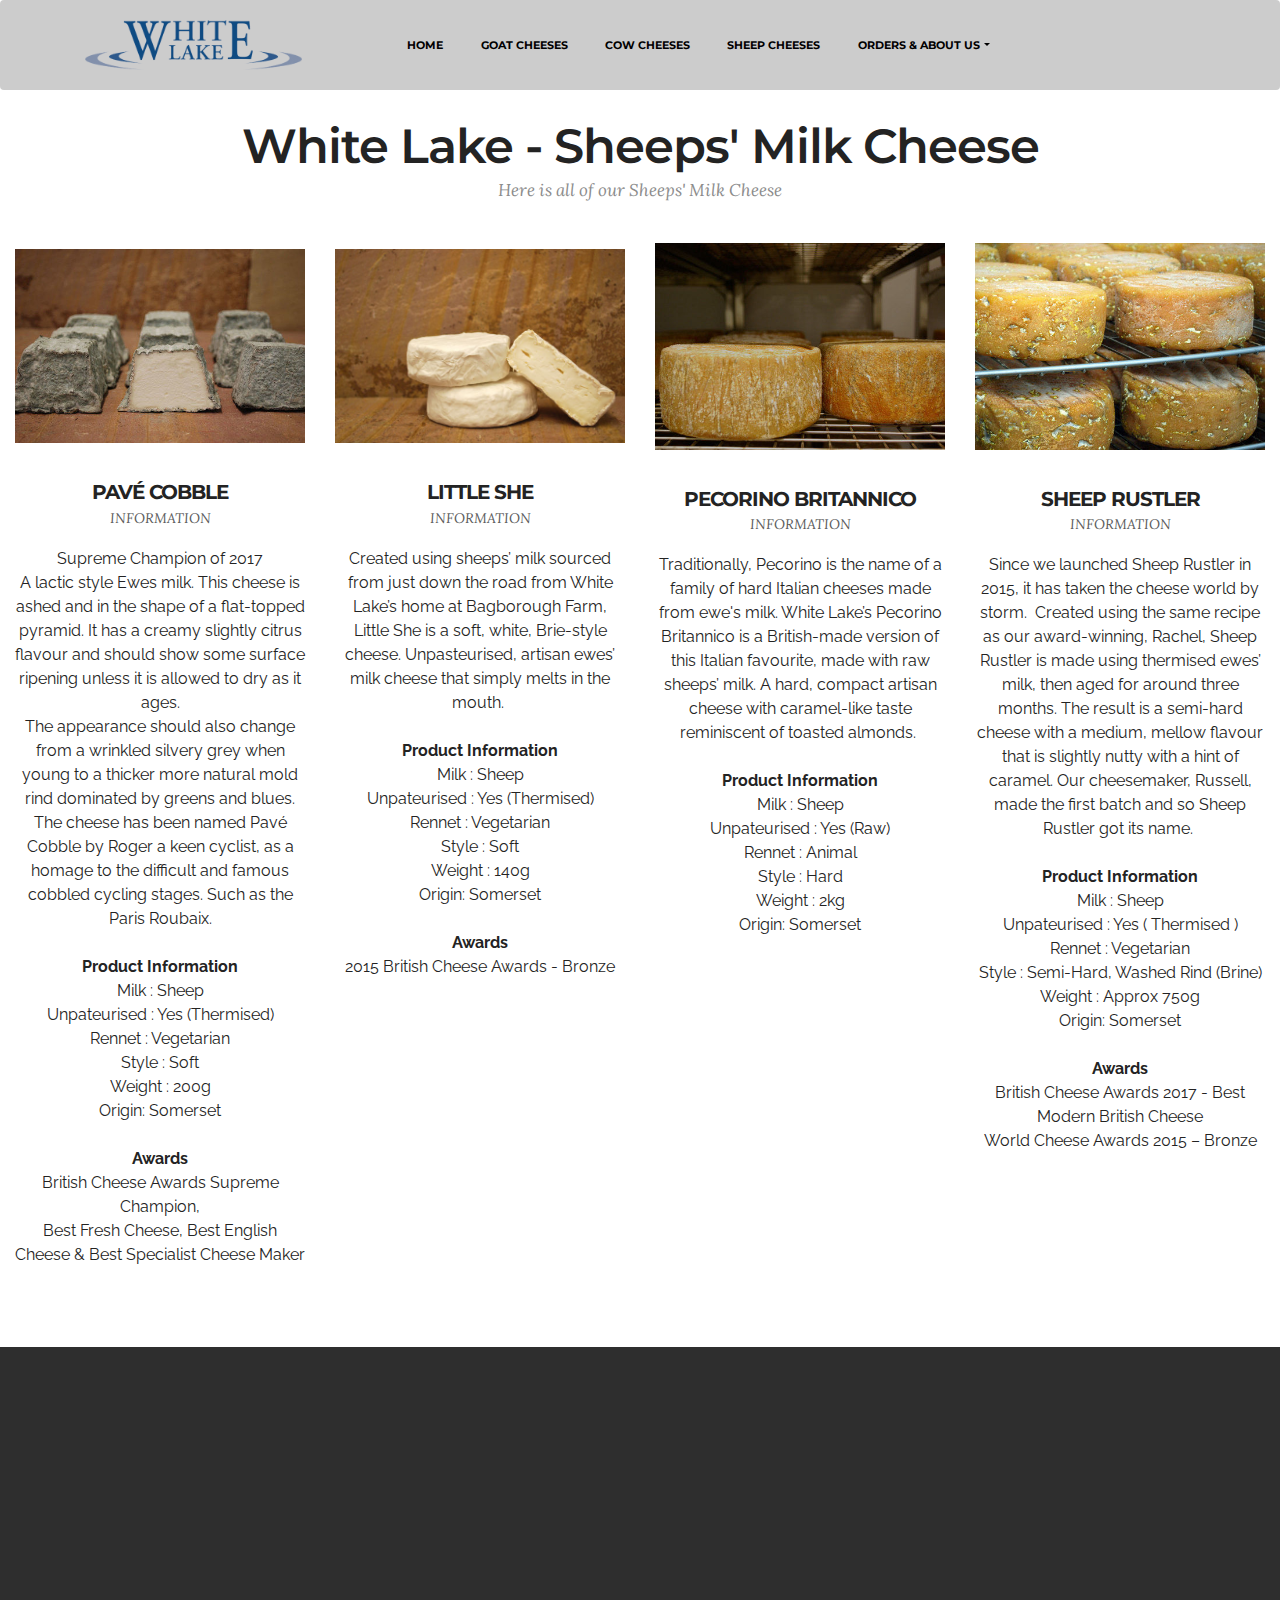
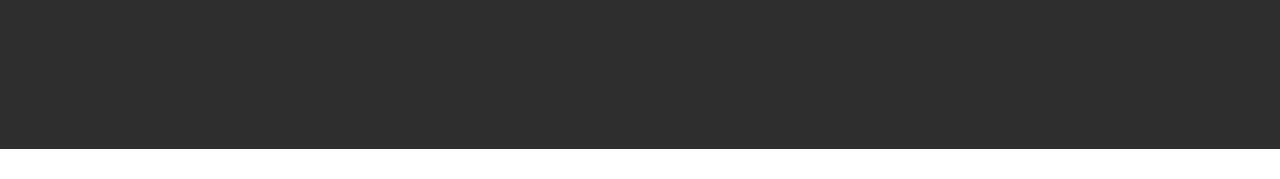
<file: page3.html>
<!DOCTYPE html>
<html >
<head>
  <!-- Site made with Mobirise Website Builder v4.8.1, https://mobirise.com -->
  <meta charset="UTF-8">
  <meta http-equiv="X-UA-Compatible" content="IE=edge">
  <meta name="generator" content="Mobirise v4.8.1, mobirise.com">
  <meta name="viewport" content="width=device-width, initial-scale=1, minimum-scale=1">
  <link rel="shortcut icon" href="assets/images/logo-png-556x128.png" type="image/x-icon">
  <meta name="description" content="Website Generator Description">
  <title>SHEEP CHEESES</title>
  <link rel="stylesheet" href="https://fonts.googleapis.com/css?family=Montserrat:400,700">
  <link rel="stylesheet" href="https://fonts.googleapis.com/css?family=Raleway:100,100i,200,200i,300,300i,400,400i,500,500i,600,600i,700,700i,800,800i,900,900i">
  <link rel="stylesheet" href="assets/web/assets/mobirise-icons/mobirise-icons.css">
  <link rel="stylesheet" href="https://fonts.googleapis.com/css?family=Lora:400,700,400italic,700italic&subset=latin">
  <link rel="stylesheet" href="assets/tether/tether.min.css">
  <link rel="stylesheet" href="assets/bootstrap/css/bootstrap.min.css">
  <link rel="stylesheet" href="assets/animate.css/animate.min.css">
  <link rel="stylesheet" href="assets/dropdown/css/style.css">
  <link rel="stylesheet" href="assets/snow-plugins/style.css">
  <link rel="stylesheet" href="assets/theme/css/style.css">
  <link rel="stylesheet" href="assets/mobirise/css/mbr-additional.css" type="text/css">
  
  
  
</head>
<body>
  <section id="ext_menu-e" data-rv-view="126">

    <nav class="navbar navbar-dropdown">
        <div class="container">

            <div class="mbr-table">
                <div class="mbr-table-cell">

                    <div class="navbar-brand">
                        <a href="index.html" class="navbar-logo"><img src="assets/images/logo-png-556x128.png" alt="Mobirise"></a>
                        
                    </div>

                </div>
                <div class="mbr-table-cell">

                    <button class="navbar-toggler pull-xs-right hidden-md-up" type="button" data-toggle="collapse" data-target="#exCollapsingNavbar">
                        <div class="hamburger-icon"></div>
                    </button>

                    <ul class="nav-dropdown collapse pull-xs-right nav navbar-nav navbar-toggleable-sm" id="exCollapsingNavbar"><li class="nav-item"><a class="nav-link link" href="index.html">HOME</a></li><li class="nav-item dropdown"><a class="nav-link link" href="page1.html" aria-expanded="false">GOAT CHEESES</a></li><li class="nav-item dropdown"><a class="nav-link link" href="page2.html" aria-expanded="false">COW CHEESES </a></li><li class="nav-item dropdown"><a class="nav-link link" href="page3.html" aria-expanded="false">SHEEP CHEESES</a></li><li class="nav-item dropdown open"><a class="nav-link link dropdown-toggle" href="https://mobirise.com/" data-toggle="dropdown-submenu" aria-expanded="true">ORDERS &amp; ABOUT US</a><div class="dropdown-menu"><a class="dropdown-item" href="page9.html"><span class="mbri-delivery mbr-iconfont mbr-iconfont-btn"></span>Mail order</a><a class="dropdown-item" href="page6.html" aria-expanded="false"><span class="mbri-info mbr-iconfont mbr-iconfont-btn"></span>About us</a><a class="dropdown-item" href="page5.html" aria-expanded="false"><span class="mbri-mobile mbr-iconfont mbr-iconfont-btn"></span>Contact us</a><a class="dropdown-item" href="page7.html" aria-expanded="false"><span class="mbri-shopping-basket mbr-iconfont mbr-iconfont-btn"></span>Find us at a market</a></div></li><li class="nav-item"><a class="nav-link link" href="https://mobirise.com/" aria-expanded="false"></a></li><li class="nav-item"><a class="nav-link link" href="https://mobirise.com/"></a></li><li class="nav-item"><a class="nav-link link" href="https://mobirise.com/"></a></li><li class="nav-item"><a class="nav-link link" href="https://mobirise.com/"></a></li><li class="nav-item"><a class="nav-link link" href="https://mobirise.com/"></a></li></ul>
                    <button hidden="" class="navbar-toggler navbar-close" type="button" data-toggle="collapse" data-target="#exCollapsingNavbar">
                        <div class="close-icon"></div>
                    </button>

                </div>
            </div>

        </div>
    </nav>

</section>

<section class="engine"><a href="https://mobiri.se/n">free simple site templates</a></section><section class="mbr-section mbr-section__container article mbr-after-navbar" id="header3-h" data-rv-view="121" style="background-color: rgb(255, 255, 255); padding-top: 120px; padding-bottom: 0px;">
    <div class="container">
        <div class="row">
            <div class="col-xs-12">
                <h3 class="mbr-section-title display-2">White Lake - Sheeps' Milk Cheese
</h3>
                <small class="mbr-section-subtitle">Here is all of our Sheeps' Milk Cheese</small>
            </div>
        </div>
    </div>
</section>

<section class="mbr-cards mbr-section mbr-section-nopadding" id="features3-g" data-rv-view="123" style="background-color: rgb(255, 255, 255);">

    

    <div class="mbr-cards-row row">
        <div class="mbr-cards-col col-xs-12 col-lg-3" style="padding-top: 40px; padding-bottom: 80px;">
            <div class="container">
              <div class="card cart-block">
                  <div class="card-img"><img src="assets/images/dsc-0136-pave-cobbles-500x335.jpg" class="card-img-top"></div>
                  <div class="card-block">
                    <h4 class="card-title">PAVÉ COBBLE
</h4>
                    <h5 class="card-subtitle">INFORMATION</h5>
                    <p class="card-text">Supreme Champion of 2017
<br>A lactic style Ewes milk. This cheese is ashed and in the shape of a flat-topped pyramid. It has a creamy slightly citrus flavour and should show some surface ripening unless it is allowed to dry as it ages.
<br>The appearance should also change from a wrinkled silvery grey when young to a thicker more natural mold rind dominated by greens and blues. The cheese has been named Pavé Cobble by Roger a keen cyclist, as a homage to the difficult and famous cobbled cycling stages. Such as the Paris Roubaix.<br><br><strong>Product Information</strong><br>Milk : Sheep
<br>Unpateurised : Yes (Thermised)
<br>Rennet : Vegetarian
<br>Style : Soft
<br>Weight : 200g
<br>Origin: Somerset<br><br><strong>Awards</strong><br>British Cheese Awards Supreme Champion,
<br>Best Fresh Cheese, Best English Cheese &amp; Best Specialist Cheese Maker<strong><br></strong></p>
                    
                    </div>
                </div>
            </div>
        </div>
        <div class="mbr-cards-col col-xs-12 col-lg-3" style="padding-top: 40px; padding-bottom: 80px;">
            <div class="container">
                <div class="card cart-block">
                    <div class="card-img"><img src="assets/images/dsc-0224-little-shes-600x401.jpg" class="card-img-top"></div>
                    <div class="card-block">
                        <h4 class="card-title">LITTLE SHE
</h4>
                        <h5 class="card-subtitle">INFORMATION</h5>
                        <p class="card-text">Created using sheeps’ milk sourced from just down the road from White Lake’s home at Bagborough Farm, Little She is a soft, white, Brie-style cheese. Unpasteurised, artisan ewes’ milk cheese that simply melts in the mouth.&nbsp;<br><br><strong>Product Information</strong><br>Milk : Sheep
<br>Unpateurised : Yes (Thermised)
<br>Rennet : Vegetarian
<br>Style : Soft
<br>Weight : 140g
<br>Origin: Somerset<br><br><strong>Awards</strong><br>2015 British Cheese Awards - Bronze<strong><br></strong></p>
                        
                    </div>
                </div>
            </div>
        </div>
        <div class="mbr-cards-col col-xs-12 col-lg-3" style="padding-top: 40px; padding-bottom: 80px;">
            <div class="container">
                <div class="card cart-block">
                    <div class="card-img"><img src="assets/images/1453333665122-500x357.jpg" class="card-img-top"></div>
                    <div class="card-block">
                        <h4 class="card-title">PECORINO BRITANNICO
</h4>
                        <h5 class="card-subtitle">INFORMATION</h5>
                        <p class="card-text">Traditionally, Pecorino is the name of a family of hard Italian cheeses made from ewe's milk. White Lake’s Pecorino Britannico is a British-made version of this Italian favourite, made with raw sheeps’ milk. A hard, compact artisan cheese with caramel-like taste reminiscent of toasted almonds.&nbsp;<br><br><strong>Product Information</strong><br>Milk : Sheep
<br>Unpateurised : Yes (Raw)
<br>Rennet : Animal
<br>Style : Hard
<br>Weight : 2kg
<br>Origin: Somerset<strong><br></strong></p>
                        
                    </div>
                </div>
            </div>
        </div>
        <div class="mbr-cards-col col-xs-12 col-lg-3" style="padding-top: 40px; padding-bottom: 80px;">
            <div class="container">
                <div class="card cart-block">
                    <div class="card-img"><img src="assets/images/white-lake-5-500x357.jpg" class="card-img-top"></div>
                    <div class="card-block">
                        <h4 class="card-title">SHEEP RUSTLER
</h4>
                        <h5 class="card-subtitle">INFORMATION</h5>
                        <p class="card-text">Since we launched Sheep Rustler in 2015, it has taken the cheese world by storm.&nbsp; Created using the same recipe as our award-winning, Rachel, Sheep Rustler is made using thermised ewes’ milk, then aged for around three months. The result is a semi-hard cheese with a medium, mellow flavour that is slightly nutty with a hint of caramel. Our cheesemaker, Russell, made the first batch and so Sheep Rustler got its name.&nbsp;<br><br><strong>Product Information</strong><br>Milk : Sheep
<br>Unpateurised : Yes ( Thermised )
<br>Rennet : Vegetarian
<br>Style : Semi-Hard, Washed Rind (Brine)
<br>Weight : Approx 750g
<br>Origin: Somerset<br><br><strong>Awards</strong><br>British Cheese Awards 2017 - Best Modern British Cheese
<br>World Cheese Awards 2015 – Bronze<strong><br></strong></p>
                        
                    </div>
                </div>
            </div>
        </div>
        
        
    </div>
</section>

<section class="mbr-footer footer4 mbr-section mbr-section-md-padding" id="contacts4-f" data-rv-view="128" style="background-color: rgb(46, 46, 46); padding-top: 30px; padding-bottom: 90px;">
    
    <div class="container">
        <div class="mbr-contacts row">
            <div class="col-sm-8">
                <div class="row">
                    <div class="col-sm-6">
                        <p><br><strong><br></strong><strong>Contacts</strong><br>
Email: whitelakeorders@gmail.com<br>
Phone: 01749 831527.<br>Contact Fourm <a href="page5.html">Click Here</a><br><br>© All Rights Reserved To Nossidda Productions<br></p>
                    </div>
                    <div class="col-sm-6"><p class="mbr-contacts__text"><strong>Links</strong></p><ul class="mbr-contacts__list"><li><a href="https://www.facebook.com/whitelakecheese/" target="_blank">Facebook</a></li><li><a href="https://twitter.com/whitelakecheese" target="_blank">Twitter</a></li><li><a href="page4.html">Mail Orders</a></li></ul></div>
                </div>
            </div>
            <div class="col-sm-4" data-form-type="formoid">
                <div data-form-alert="true">
                    <div hidden="" data-form-alert-success="true">Thanks for filling out form!</div>
                </div>
                <form action="https://mobirise.com/" method="post" data-form-title="MESSAGE">
                    <input type="hidden" value="n+Yfjldaj60DBBDN59Litif89XgN+YVuq2m9o1MWjQVY3ZOBMsjC+jMpLB6HfTepbLMO/Ndyee5oGrj9SH1w+Mh4hg99nBs1MFsBJZ68BdvQAJkLZfnqcLLLm7J+i0gM" data-form-email="true">
                    
                    <div class="form-group">
                        <label class="form-control-label" for="contacts4-f-email">Email<span class="form-asterisk">*</span></label>
                        <input type="email" class="form-control input-sm input-inverse" name="email" required="" data-form-field="Email" id="contacts4-f-email">
                    </div>
                    
                    <div class="form-group">
                        <label class="form-control-label" for="contacts4-f-message">Message</label>
                        <textarea class="form-control input-sm input-inverse" name="message" data-form-field="Message" rows="4" id="contacts4-f-message"></textarea>
                    </div>
                    <div class="mbr-buttons mbr-buttons--right btn-inverse"><button type="submit" class="btn btn-sm btn-black">Contact us</button></div>
                </form>
            </div>
        </div>
    </div>
</section>


  <script src="assets/web/assets/jquery/jquery.min.js"></script>
  <script src="assets/tether/tether.min.js"></script>
  <script src="assets/bootstrap/js/bootstrap.min.js"></script>
  <script src="assets/smooth-scroll/smooth-scroll.js"></script>
  <script src="assets/touch-swipe/jquery.touch-swipe.min.js"></script>
  <script src="assets/viewport-checker/jquery.viewportchecker.js"></script>
  <script src="assets/dropdown/js/script.min.js"></script>
  <script src="assets/snow-plugins/schnee.js"></script>
  <script src="assets/theme/js/script.js"></script>
  <script src="assets/formoid/formoid.min.js"></script>
  
  
  <input name="animation" type="hidden">
  

<!-- Back to top -->
<span id="top-link-block" class="hidden"><a href="javascript://"  onclick="$('html,body').animate({scrollTop:0},'slow');return false;" class="btn btn-primary"><span class="glyphicon glyphicon-menu-up"></span></a></span><script>if(($(window).height()+100)<$(document).height()){$('#top-link-block').removeClass('hidden').affix({offset:{top:100}});}</script><style>#top-link-block>.btn{font-size:1.5em!important;opacity:0.4!important;padding:10px 20px!important}#top-link-block.affix-top{position:absolute;bottom:-82px;right:10px;}#top-link-block.affix{position:fixed;bottom:18px;right:10px;z-index:999;}</style>
</body>
</html>
</file>
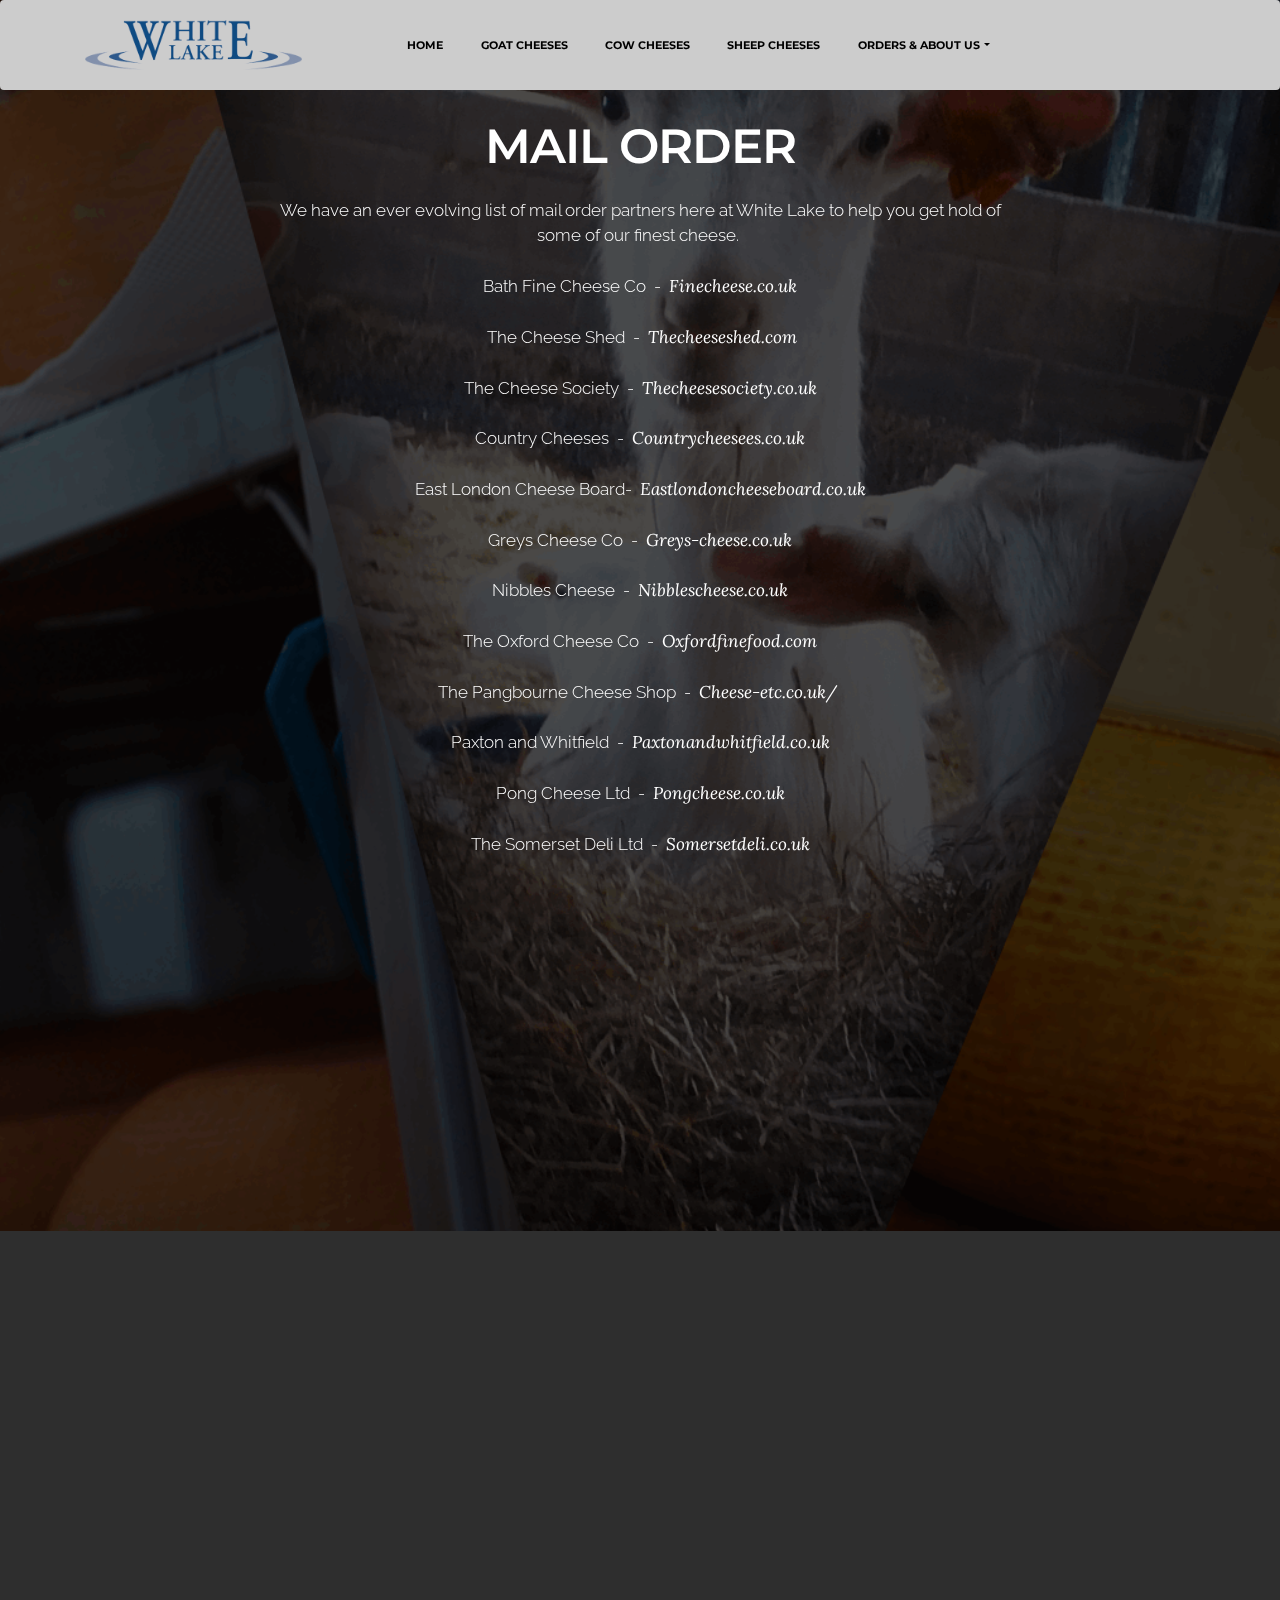
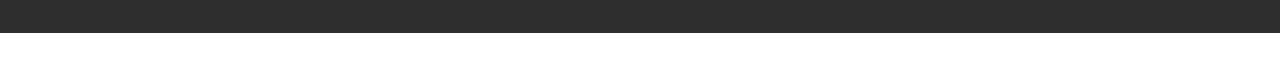
<file: page4.html>
<!DOCTYPE html>
<html >
<head>
  <!-- Site made with Mobirise Website Builder v4.8.1, https://mobirise.com -->
  <meta charset="UTF-8">
  <meta http-equiv="X-UA-Compatible" content="IE=edge">
  <meta name="generator" content="Mobirise v4.8.1, mobirise.com">
  <meta name="viewport" content="width=device-width, initial-scale=1, minimum-scale=1">
  <link rel="shortcut icon" href="assets/images/logo-png-556x128.png" type="image/x-icon">
  <meta name="description" content="Site Builder Description">
  <title>Mail Order</title>
  <link rel="stylesheet" href="https://fonts.googleapis.com/css?family=Raleway:100,100i,200,200i,300,300i,400,400i,500,500i,600,600i,700,700i,800,800i,900,900i">
  <link rel="stylesheet" href="assets/web/assets/mobirise-icons/mobirise-icons.css">
  <link rel="stylesheet" href="https://fonts.googleapis.com/css?family=Montserrat:400,700">
  <link rel="stylesheet" href="https://fonts.googleapis.com/css?family=Lora:400,700,400italic,700italic&subset=latin">
  <link rel="stylesheet" href="assets/tether/tether.min.css">
  <link rel="stylesheet" href="assets/bootstrap/css/bootstrap.min.css">
  <link rel="stylesheet" href="assets/animate.css/animate.min.css">
  <link rel="stylesheet" href="assets/dropdown/css/style.css">
  <link rel="stylesheet" href="assets/snow-plugins/style.css">
  <link rel="stylesheet" href="assets/theme/css/style.css">
  <link rel="stylesheet" href="assets/mobirise/css/mbr-additional.css" type="text/css">
  
  
  
</head>
<body>
  <section id="ext_menu-i" data-rv-view="140">

    <nav class="navbar navbar-dropdown">
        <div class="container">

            <div class="mbr-table">
                <div class="mbr-table-cell">

                    <div class="navbar-brand">
                        <a href="index.html" class="navbar-logo"><img src="assets/images/logo-png-556x128.png" alt="Mobirise"></a>
                        
                    </div>

                </div>
                <div class="mbr-table-cell">

                    <button class="navbar-toggler pull-xs-right hidden-md-up" type="button" data-toggle="collapse" data-target="#exCollapsingNavbar">
                        <div class="hamburger-icon"></div>
                    </button>

                    <ul class="nav-dropdown collapse pull-xs-right nav navbar-nav navbar-toggleable-sm" id="exCollapsingNavbar"><li class="nav-item"><a class="nav-link link" href="index.html">HOME</a></li><li class="nav-item dropdown"><a class="nav-link link" href="page1.html" aria-expanded="false">GOAT CHEESES</a></li><li class="nav-item dropdown"><a class="nav-link link" href="page2.html" aria-expanded="false">COW CHEESES </a></li><li class="nav-item dropdown"><a class="nav-link link" href="page3.html" aria-expanded="false">SHEEP CHEESES</a></li><li class="nav-item dropdown open"><a class="nav-link link dropdown-toggle" href="https://mobirise.com/" data-toggle="dropdown-submenu" aria-expanded="true">ORDERS &amp; ABOUT US</a><div class="dropdown-menu"><a class="dropdown-item" href="page9.html"><span class="mbri-delivery mbr-iconfont mbr-iconfont-btn"></span>Mail order</a><a class="dropdown-item" href="page6.html" aria-expanded="false"><span class="mbri-info mbr-iconfont mbr-iconfont-btn"></span>About us</a><a class="dropdown-item" href="page5.html" aria-expanded="false"><span class="mbri-mobile mbr-iconfont mbr-iconfont-btn"></span>Contact us</a><a class="dropdown-item" href="page7.html" aria-expanded="false"><span class="mbri-shopping-basket mbr-iconfont mbr-iconfont-btn"></span>Find us at a market</a></div></li><li class="nav-item"><a class="nav-link link" href="https://mobirise.com/" aria-expanded="false"></a></li><li class="nav-item"><a class="nav-link link" href="https://mobirise.com/"></a></li><li class="nav-item"><a class="nav-link link" href="https://mobirise.com/"></a></li><li class="nav-item"><a class="nav-link link" href="https://mobirise.com/"></a></li><li class="nav-item"><a class="nav-link link" href="https://mobirise.com/"></a></li></ul>
                    <button hidden="" class="navbar-toggler navbar-close" type="button" data-toggle="collapse" data-target="#exCollapsingNavbar">
                        <div class="close-icon"></div>
                    </button>

                </div>
            </div>

        </div>
    </nav>

</section>

<section class="engine"><a href="https://mobiri.se/e">how to make a website for free</a></section><section class="mbr-section article mbr-parallax-background mbr-after-navbar" id="msg-box3-m" data-rv-view="137" style="background-image: url(assets/images/website-banner-1920x1080.png); padding-top: 120px; padding-bottom: 120px;">

    <div class="mbr-overlay" style="opacity: 0.7; background-color: rgb(0, 0, 0);">
    </div>
    <div class="container">
        <div class="row">
            <div class="col-md-8 col-md-offset-2 text-xs-center">
                <h3 class="mbr-section-title display-2">MAIL ORDER</h3>
                <div class="lead"><p>We have an ever evolving list of mail order partners here at White Lake to help you get hold of some of our finest cheese.&nbsp;</p><p>Bath Fine Cheese Co &nbsp;-&nbsp;&nbsp;<a href="https://www.finecheese.co.uk/" class="text-primary" target="_blank">Finecheese.co.uk</a></p><p>&nbsp;The Cheese Shed &nbsp;-&nbsp;&nbsp;<a href="https://www.thecheeseshed.com/" class="text-primary" target="_blank">Thecheeseshed.com</a>
</p><p>The Cheese Society &nbsp;-&nbsp;&nbsp;<a href="https://www.thecheesesociety.co.uk/" target="_blank">Thecheesesociety.co.uk</a>
</p><p>Country Cheeses &nbsp;- &nbsp;<a href="http://countrycheeses.co.uk/" target="_blank">Countrycheesees.co.uk</a>
</p><p>East London Cheese Board- &nbsp;<a href="https://www.eastlondoncheeseboard.co.uk/" target="_blank">Eastlondoncheeseboard.co.uk</a>
</p><p>Greys Cheese Co &nbsp;-&nbsp;&nbsp;<a href="http://www.greyscheesedirect.co.uk/" target="_blank">Greys-cheese.co.uk</a>
</p><p>Nibbles Cheese &nbsp;-&nbsp;&nbsp;<a href="http://www.nibblescheese.co.uk/" target="_blank">Nibblescheese.co.uk</a>
</p><p>The Oxford Cheese Co &nbsp;-&nbsp;&nbsp;<a href="http://oxfordfinefood.com/" target="_blank">Oxfordfinefood.com</a>
</p><p><span style="font-size: 1.07rem;">The Pangbourne Cheese Shop&nbsp; -&nbsp; <a href="https://cheese-etc.co.uk/" target="_blank">Cheese-etc.co.uk/&nbsp;</a></span><br></p><p>Paxton and Whitfield &nbsp;- &nbsp;<a href="https://www.paxtonandwhitfield.co.uk/" target="_blank">Paxtonandwhitfield.co.uk</a>
</p><p>Pong Cheese Ltd &nbsp;-&nbsp;&nbsp;<a href="https://www.pongcheese.co.uk/" target="_blank">Pongcheese.co.uk</a>
</p><p>The Somerset Deli Ltd &nbsp;- &nbsp;<a href="https://somersetdeli.co.uk/" target="_blank">Somersetdeli.co.uk</a>
</p><p>The Teddington Cheese &nbsp;-&nbsp;&nbsp;<a href="http://www.teddingtoncheese.co.uk/acatalog/index.html" target="_blank">Teddingtoncheese.co.uk</a></p><p><strong>&nbsp; &nbsp; &nbsp; larger Orders</strong></p><p><span style="font-size: 1.07rem;">&nbsp; If you are looking to place an order please drop us an email at: whitelakeorders@gmail.com or give us a call on 01749 831527.</span></p><p><br></p><p>
</p></div>
                
            </div>
        </div>
    </div>

</section>

<section class="mbr-footer footer4 mbr-section mbr-section-md-padding" id="contacts4-j" data-rv-view="142" style="background-color: rgb(46, 46, 46); padding-top: 30px; padding-bottom: 90px;">
    
    <div class="container">
        <div class="mbr-contacts row">
            <div class="col-sm-8">
                <div class="row">
                    <div class="col-sm-6">
                        <p><br><strong><br></strong><strong>Contacts</strong><br>
Email: whitelakeorders@gmail.com<br>
Phone: 01749 831527.<br>Contact Fourm <a href="page5.html">Click Here</a><br><br>© All Rights Reserved To Nossidda Productions<br></p>
                    </div>
                    <div class="col-sm-6"><p class="mbr-contacts__text"><strong>Links</strong></p><ul class="mbr-contacts__list"><li><a href="https://www.facebook.com/whitelakecheese/" target="_blank">Facebook</a></li><li><a href="https://twitter.com/whitelakecheese" target="_blank">Twitter</a></li><li><a href="page4.html">Mail Orders</a></li></ul></div>
                </div>
            </div>
            <div class="col-sm-4" data-form-type="formoid">
                <div data-form-alert="true">
                    <div hidden="" data-form-alert-success="true">Thanks for filling out form!</div>
                </div>
                <form action="https://mobirise.com/" method="post" data-form-title="MESSAGE">
                    <input type="hidden" value="0VwhnvvRZH38V1bwMPIyitp7IDbdcNM7L8AcB69HZ/8vNcbggjBH0DbKNNbIPeD10pN5NwnnTL1jEsXLPYbYn8bT7FnztYlyDqzx64GE9JRZNMk/0w5SDwTKglpbuIi1" data-form-email="true">
                    
                    <div class="form-group">
                        <label class="form-control-label" for="contacts4-j-email">Email<span class="form-asterisk">*</span></label>
                        <input type="email" class="form-control input-sm input-inverse" name="email" required="" data-form-field="Email" id="contacts4-j-email">
                    </div>
                    
                    <div class="form-group">
                        <label class="form-control-label" for="contacts4-j-message">Message</label>
                        <textarea class="form-control input-sm input-inverse" name="message" data-form-field="Message" rows="4" id="contacts4-j-message"></textarea>
                    </div>
                    <div class="mbr-buttons mbr-buttons--right btn-inverse"><button type="submit" class="btn btn-sm btn-black">Contact us</button></div>
                </form>
            </div>
        </div>
    </div>
</section>


  <script src="assets/web/assets/jquery/jquery.min.js"></script>
  <script src="assets/tether/tether.min.js"></script>
  <script src="assets/bootstrap/js/bootstrap.min.js"></script>
  <script src="assets/touch-swipe/jquery.touch-swipe.min.js"></script>
  <script src="assets/jarallax/jarallax.js"></script>
  <script src="assets/viewport-checker/jquery.viewportchecker.js"></script>
  <script src="assets/dropdown/js/script.min.js"></script>
  <script src="assets/smooth-scroll/smooth-scroll.js"></script>
  <script src="assets/snow-plugins/schnee.js"></script>
  <script src="assets/theme/js/script.js"></script>
  <script src="assets/formoid/formoid.min.js"></script>
  
  
  <input name="animation" type="hidden">
  

<!-- Back to top -->
<span id="top-link-block" class="hidden"><a href="javascript://"  onclick="$('html,body').animate({scrollTop:0},'slow');return false;" class="btn btn-primary"><span class="glyphicon glyphicon-menu-up"></span></a></span><script>if(($(window).height()+100)<$(document).height()){$('#top-link-block').removeClass('hidden').affix({offset:{top:100}});}</script><style>#top-link-block>.btn{font-size:1.5em!important;opacity:0.4!important;padding:10px 20px!important}#top-link-block.affix-top{position:absolute;bottom:-82px;right:10px;}#top-link-block.affix{position:fixed;bottom:18px;right:10px;z-index:999;}</style>
</body>
</html>
</file>
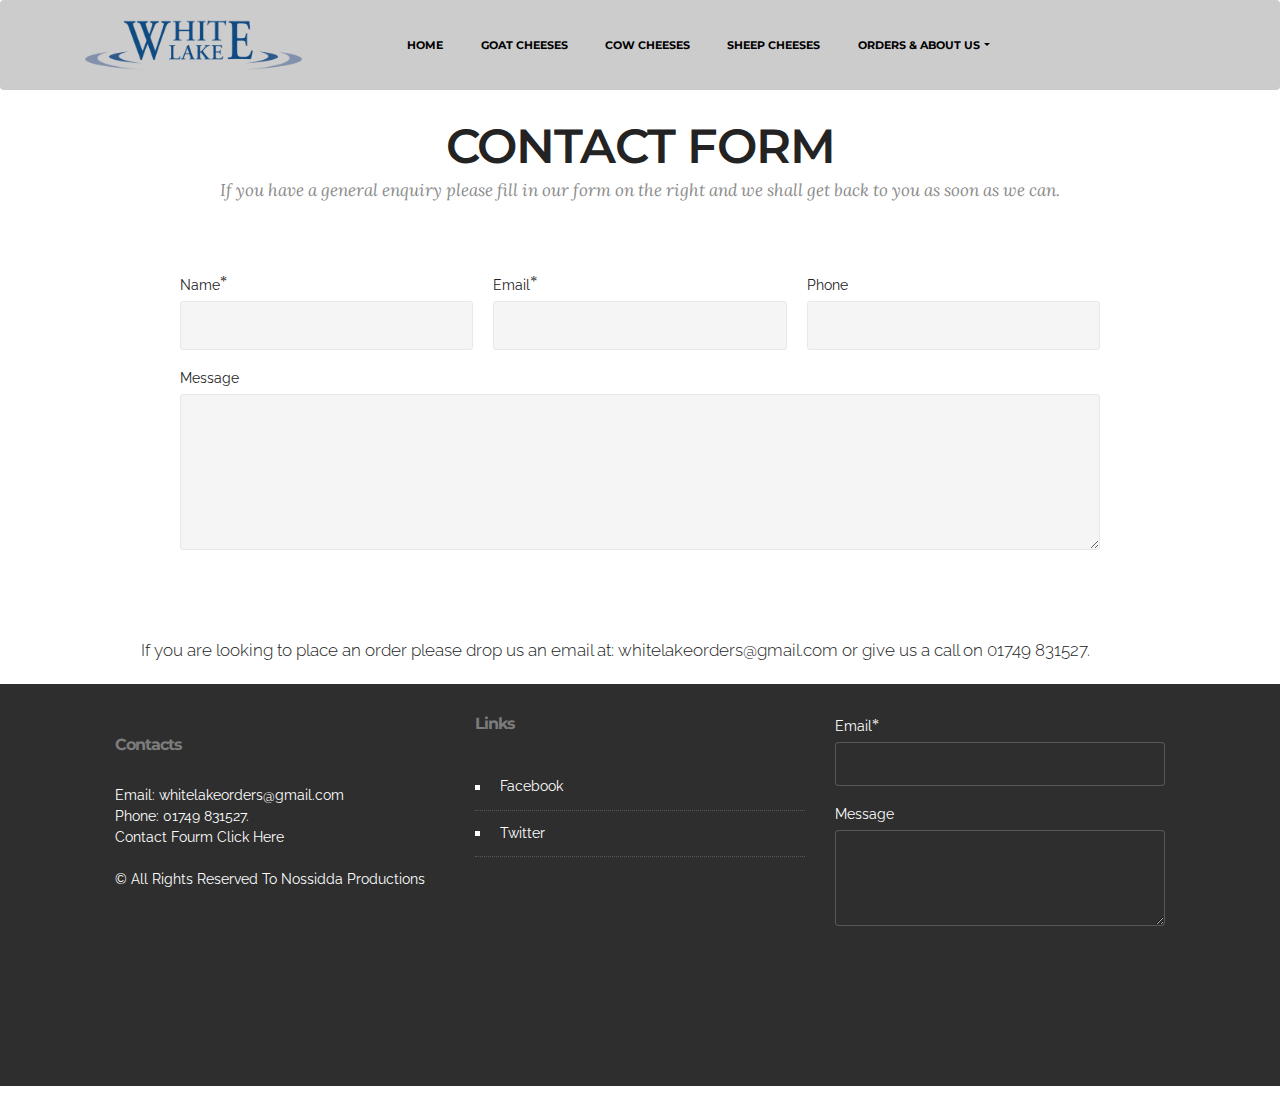
<file: page5.html>
<!DOCTYPE html>
<html >
<head>
  <!-- Site made with Mobirise Website Builder v4.8.1, https://mobirise.com -->
  <meta charset="UTF-8">
  <meta http-equiv="X-UA-Compatible" content="IE=edge">
  <meta name="generator" content="Mobirise v4.8.1, mobirise.com">
  <meta name="viewport" content="width=device-width, initial-scale=1, minimum-scale=1">
  <link rel="shortcut icon" href="assets/images/logo-png-556x128.png" type="image/x-icon">
  <meta name="description" content="Web Builder Description">
  <title>Contact Us</title>
  <link rel="stylesheet" href="https://fonts.googleapis.com/css?family=Montserrat:400,700">
  <link rel="stylesheet" href="https://fonts.googleapis.com/css?family=Raleway:100,100i,200,200i,300,300i,400,400i,500,500i,600,600i,700,700i,800,800i,900,900i">
  <link rel="stylesheet" href="assets/web/assets/mobirise-icons/mobirise-icons.css">
  <link rel="stylesheet" href="https://fonts.googleapis.com/css?family=Lora:400,700,400italic,700italic&subset=latin">
  <link rel="stylesheet" href="assets/tether/tether.min.css">
  <link rel="stylesheet" href="assets/bootstrap/css/bootstrap.min.css">
  <link rel="stylesheet" href="assets/animate.css/animate.min.css">
  <link rel="stylesheet" href="assets/dropdown/css/style.css">
  <link rel="stylesheet" href="assets/snow-plugins/style.css">
  <link rel="stylesheet" href="assets/theme/css/style.css">
  <link rel="stylesheet" href="assets/mobirise/css/mbr-additional.css" type="text/css">
  
  
  
</head>
<body>
  <section id="ext_menu-o" data-rv-view="162">

    <nav class="navbar navbar-dropdown">
        <div class="container">

            <div class="mbr-table">
                <div class="mbr-table-cell">

                    <div class="navbar-brand">
                        <a href="index.html" class="navbar-logo"><img src="assets/images/logo-png-556x128.png" alt="Mobirise"></a>
                        
                    </div>

                </div>
                <div class="mbr-table-cell">

                    <button class="navbar-toggler pull-xs-right hidden-md-up" type="button" data-toggle="collapse" data-target="#exCollapsingNavbar">
                        <div class="hamburger-icon"></div>
                    </button>

                    <ul class="nav-dropdown collapse pull-xs-right nav navbar-nav navbar-toggleable-sm" id="exCollapsingNavbar"><li class="nav-item"><a class="nav-link link" href="index.html">HOME</a></li><li class="nav-item dropdown"><a class="nav-link link" href="page1.html" aria-expanded="false">GOAT CHEESES</a></li><li class="nav-item dropdown"><a class="nav-link link" href="page2.html" aria-expanded="false">COW CHEESES </a></li><li class="nav-item dropdown"><a class="nav-link link" href="page3.html" aria-expanded="false">SHEEP CHEESES</a></li><li class="nav-item dropdown open"><a class="nav-link link dropdown-toggle" href="https://mobirise.com/" data-toggle="dropdown-submenu" aria-expanded="true">ORDERS &amp; ABOUT US</a><div class="dropdown-menu"><a class="dropdown-item" href="page9.html"><span class="mbri-delivery mbr-iconfont mbr-iconfont-btn"></span>Mail order</a><a class="dropdown-item" href="page6.html" aria-expanded="false"><span class="mbri-info mbr-iconfont mbr-iconfont-btn"></span>About us</a><a class="dropdown-item" href="page5.html" aria-expanded="false"><span class="mbri-mobile mbr-iconfont mbr-iconfont-btn"></span>Contact us</a><a class="dropdown-item" href="page7.html" aria-expanded="false"><span class="mbri-shopping-basket mbr-iconfont mbr-iconfont-btn"></span>Find us at a market</a></div></li><li class="nav-item"><a class="nav-link link" href="https://mobirise.com/" aria-expanded="false"></a></li><li class="nav-item"><a class="nav-link link" href="https://mobirise.com/"></a></li><li class="nav-item"><a class="nav-link link" href="https://mobirise.com/"></a></li><li class="nav-item"><a class="nav-link link" href="https://mobirise.com/"></a></li><li class="nav-item"><a class="nav-link link" href="https://mobirise.com/"></a></li></ul>
                    <button hidden="" class="navbar-toggler navbar-close" type="button" data-toggle="collapse" data-target="#exCollapsingNavbar">
                        <div class="close-icon"></div>
                    </button>

                </div>
            </div>

        </div>
    </nav>

</section>

<section class="engine"><a href="https://mobiri.se/y">html site templates</a></section><section class="mbr-section form1 mbr-after-navbar" id="form1-q" data-rv-view="151" style="background-color: rgb(255, 255, 255); padding-top: 120px; padding-bottom: 0px;">
    
    <div class="mbr-section mbr-section__container mbr-section__container--middle">
        <div class="container">
            <div class="row">
                <div class="col-xs-12 text-xs-center">
                    <h3 class="mbr-section-title display-2">CONTACT FORM</h3>
                    <small class="mbr-section-subtitle">If you have a general enquiry please fill in our form on the right and we shall get back to you as soon as we can.</small>
                </div>
            </div>
        </div>
    </div>
    <div class="mbr-section mbr-section-nopadding">
        <div class="container">
            <div class="row">
                <div class="col-xs-12 col-lg-10 col-lg-offset-1" data-form-type="formoid">


                    <div data-form-alert="true">
                        <div hidden="" data-form-alert-success="true" class="alert alert-form alert-success text-xs-center">Thankyou we shall get back to you as soon as we can.</div>
                    </div>


                    <form action="https://mobirise.com/" method="post" data-form-title="CONTACT FORM">

                        <input type="hidden" value="3mQzQao1rUOV+C3vD16s1DC7DQKDdYHrn+abh9Zise4OMEhsv7PTrTFp3+ukKIi5Pz2FfR82SfJoj7I0DTqpKYgTtJWAYY1y9Yc5WfIUSW6HikJnr64GFBpa0SDEs3UX" data-form-email="true">

                        <div class="row row-sm-offset">

                            <div class="col-xs-12 col-md-4">
                                <div class="form-group">
                                    <label class="form-control-label" for="form1-q-name">Name<span class="form-asterisk">*</span></label>
                                    <input type="text" class="form-control" name="name" required="" data-form-field="Name" id="form1-q-name">
                                </div>
                            </div>

                            <div class="col-xs-12 col-md-4">
                                <div class="form-group">
                                    <label class="form-control-label" for="form1-q-email">Email<span class="form-asterisk">*</span></label>
                                    <input type="email" class="form-control" name="email" required="" data-form-field="Email" id="form1-q-email">
                                </div>
                            </div>

                            <div class="col-xs-12 col-md-4">
                                <div class="form-group">
                                    <label class="form-control-label" for="form1-q-phone">Phone</label>
                                    <input type="tel" class="form-control" name="phone" data-form-field="Phone" id="form1-q-phone">
                                </div>
                            </div>

                        </div>

                        <div class="form-group">
                            <label class="form-control-label" for="form1-q-message">Message</label>
                            <textarea class="form-control" name="message" rows="7" data-form-field="Message" id="form1-q-message"></textarea>
                        </div>

                        <div><button type="submit" class="btn btn-primary">CONTACT US</button></div>

                    </form>
                </div>
            </div>
        </div>
    </div>
</section>

<section class="mbr-section article mbr-section__container" id="content1-s" data-rv-view="160" style="background-color: rgb(255, 255, 255); padding-top: 20px; padding-bottom: 20px;">

    <div class="container">
        <div class="row">
            <div class="col-xs-12 lead"><p>&nbsp; &nbsp; &nbsp; &nbsp; &nbsp; &nbsp; &nbsp; If you are looking to place an order please drop us an email at: whitelakeorders@gmail.com or give us a call on 01749 831527.</p></div>
        </div>
    </div>

</section>

<section class="mbr-footer footer4 mbr-section mbr-section-md-padding" id="contacts4-p" data-rv-view="164" style="background-color: rgb(46, 46, 46); padding-top: 30px; padding-bottom: 90px;">
    
    <div class="container">
        <div class="mbr-contacts row">
            <div class="col-sm-8">
                <div class="row">
                    <div class="col-sm-6">
                        <p><br><strong><br></strong><strong>Contacts</strong><br>
Email: whitelakeorders@gmail.com<br>
Phone: 01749 831527.<br>Contact Fourm <a href="page5.html">Click Here</a><br><br>© All Rights Reserved To Nossidda Productions<br></p>
                    </div>
                    <div class="col-sm-6"><p class="mbr-contacts__text"><strong>Links</strong></p><ul class="mbr-contacts__list"><li><a href="https://www.facebook.com/whitelakecheese/" target="_blank">Facebook</a></li><li><a href="https://twitter.com/whitelakecheese" target="_blank">Twitter</a></li><li><a href="page4.html">Mail Orders</a></li></ul></div>
                </div>
            </div>
            <div class="col-sm-4" data-form-type="formoid">
                <div data-form-alert="true">
                    <div hidden="" data-form-alert-success="true">Thanks for filling out form!</div>
                </div>
                <form action="https://mobirise.com/" method="post" data-form-title="MESSAGE">
                    <input type="hidden" value="rullsrJcEwVa0esJIVuf6dtW4uJ5DaM/kuQGxrOLx1Ht1cnMZabAUGXhADd64BUugPE3eLrV38ShYQza/AA40x59iYUY3BvNLqD/LteoPl0Ebzxv3Htrk/Ln11FzjfpR" data-form-email="true">
                    
                    <div class="form-group">
                        <label class="form-control-label" for="contacts4-p-email">Email<span class="form-asterisk">*</span></label>
                        <input type="email" class="form-control input-sm input-inverse" name="email" required="" data-form-field="Email" id="contacts4-p-email">
                    </div>
                    
                    <div class="form-group">
                        <label class="form-control-label" for="contacts4-p-message">Message</label>
                        <textarea class="form-control input-sm input-inverse" name="message" data-form-field="Message" rows="4" id="contacts4-p-message"></textarea>
                    </div>
                    <div class="mbr-buttons mbr-buttons--right btn-inverse"><button type="submit" class="btn btn-sm btn-black">Contact us</button></div>
                </form>
            </div>
        </div>
    </div>
</section>


  <script src="assets/web/assets/jquery/jquery.min.js"></script>
  <script src="assets/tether/tether.min.js"></script>
  <script src="assets/bootstrap/js/bootstrap.min.js"></script>
  <script src="assets/smooth-scroll/smooth-scroll.js"></script>
  <script src="assets/touch-swipe/jquery.touch-swipe.min.js"></script>
  <script src="assets/viewport-checker/jquery.viewportchecker.js"></script>
  <script src="assets/dropdown/js/script.min.js"></script>
  <script src="assets/snow-plugins/schnee.js"></script>
  <script src="assets/theme/js/script.js"></script>
  <script src="assets/formoid/formoid.min.js"></script>
  
  
  <input name="animation" type="hidden">
  

<!-- Back to top -->
<span id="top-link-block" class="hidden"><a href="javascript://"  onclick="$('html,body').animate({scrollTop:0},'slow');return false;" class="btn btn-primary"><span class="glyphicon glyphicon-menu-up"></span></a></span><script>if(($(window).height()+100)<$(document).height()){$('#top-link-block').removeClass('hidden').affix({offset:{top:100}});}</script><style>#top-link-block>.btn{font-size:1.5em!important;opacity:0.4!important;padding:10px 20px!important}#top-link-block.affix-top{position:absolute;bottom:-82px;right:10px;}#top-link-block.affix{position:fixed;bottom:18px;right:10px;z-index:999;}</style>
</body>
</html>
</file>
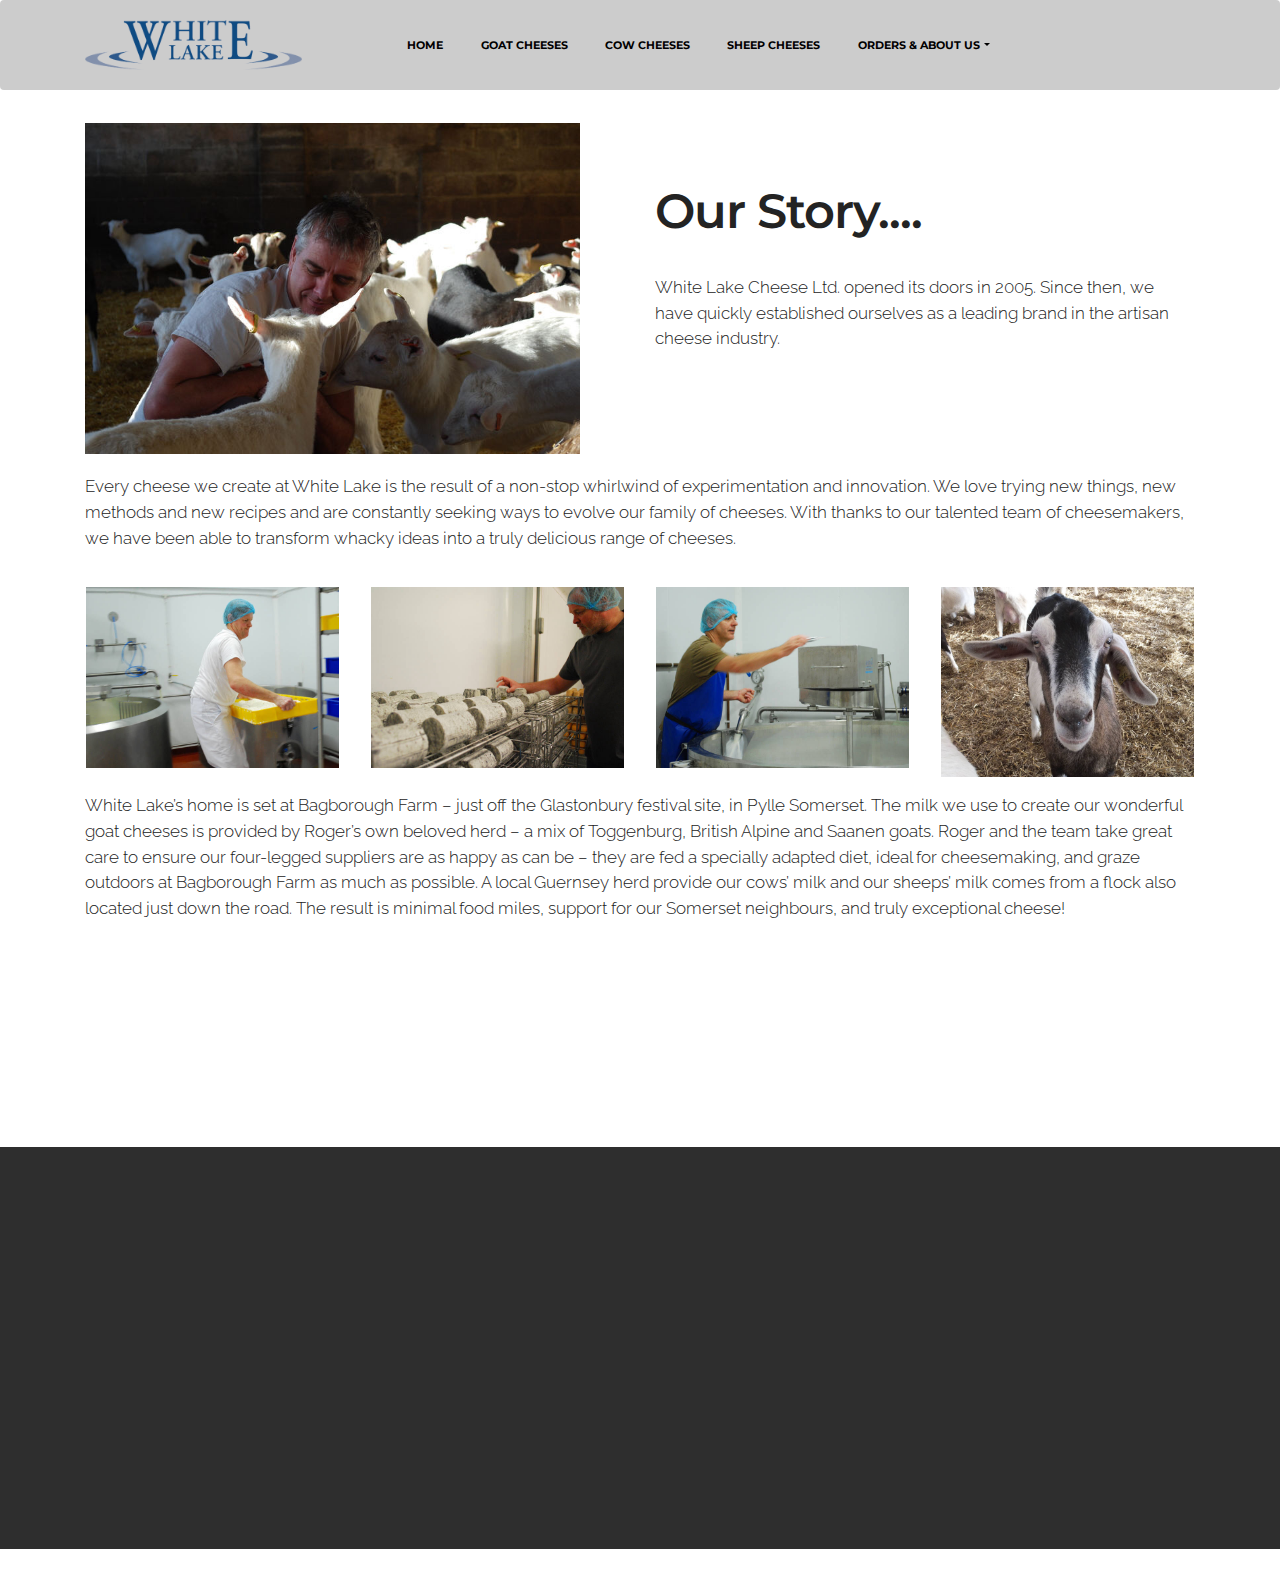
<file: page6.html>
<!DOCTYPE html>
<html >
<head>
  <!-- Site made with Mobirise Website Builder v4.8.1, https://mobirise.com -->
  <meta charset="UTF-8">
  <meta http-equiv="X-UA-Compatible" content="IE=edge">
  <meta name="generator" content="Mobirise v4.8.1, mobirise.com">
  <meta name="viewport" content="width=device-width, initial-scale=1, minimum-scale=1">
  <link rel="shortcut icon" href="assets/images/logo-png-556x128.png" type="image/x-icon">
  <meta name="description" content="Website Generator Description">
  <title>About Us</title>
  <link rel="stylesheet" href="https://fonts.googleapis.com/css?family=Montserrat:400,700">
  <link rel="stylesheet" href="https://fonts.googleapis.com/css?family=Raleway:100,100i,200,200i,300,300i,400,400i,500,500i,600,600i,700,700i,800,800i,900,900i">
  <link rel="stylesheet" href="assets/web/assets/mobirise-icons/mobirise-icons.css">
  <link rel="stylesheet" href="assets/et-line-font-plugin/style.css">
  <link rel="stylesheet" href="https://fonts.googleapis.com/css?family=Lora:400,700,400italic,700italic&subset=latin">
  <link rel="stylesheet" href="assets/tether/tether.min.css">
  <link rel="stylesheet" href="assets/bootstrap/css/bootstrap.min.css">
  <link rel="stylesheet" href="assets/dropdown/css/style.css">
  <link rel="stylesheet" href="assets/animate.css/animate.min.css">
  <link rel="stylesheet" href="assets/snow-plugins/style.css">
  <link rel="stylesheet" href="assets/theme/css/style.css">
  <link rel="stylesheet" href="assets/mobirise-gallery/style.css">
  <link rel="stylesheet" href="assets/mobirise/css/mbr-additional.css" type="text/css">
  
  
  
</head>
<body>
  <section id="ext_menu-t" data-rv-view="173">

    <nav class="navbar navbar-dropdown">
        <div class="container">

            <div class="mbr-table">
                <div class="mbr-table-cell">

                    <div class="navbar-brand">
                        <a href="index.html" class="navbar-logo"><img src="assets/images/logo-png-556x128.png" alt="Mobirise"></a>
                        
                    </div>

                </div>
                <div class="mbr-table-cell">

                    <button class="navbar-toggler pull-xs-right hidden-md-up" type="button" data-toggle="collapse" data-target="#exCollapsingNavbar">
                        <div class="hamburger-icon"></div>
                    </button>

                    <ul class="nav-dropdown collapse pull-xs-right nav navbar-nav navbar-toggleable-sm" id="exCollapsingNavbar"><li class="nav-item"><a class="nav-link link" href="index.html">HOME</a></li><li class="nav-item dropdown"><a class="nav-link link" href="page1.html" aria-expanded="false">GOAT CHEESES</a></li><li class="nav-item dropdown"><a class="nav-link link" href="page2.html" aria-expanded="false">COW CHEESES </a></li><li class="nav-item dropdown"><a class="nav-link link" href="page3.html" aria-expanded="false">SHEEP CHEESES</a></li><li class="nav-item dropdown open"><a class="nav-link link dropdown-toggle" href="https://mobirise.com/" data-toggle="dropdown-submenu" aria-expanded="true">ORDERS &amp; ABOUT US</a><div class="dropdown-menu"><a class="dropdown-item" href="page9.html"><span class="mbri-delivery mbr-iconfont mbr-iconfont-btn"></span>Mail order</a><a class="dropdown-item" href="page6.html" aria-expanded="false"><span class="mbri-info mbr-iconfont mbr-iconfont-btn"></span>About us</a><a class="dropdown-item" href="page5.html" aria-expanded="false"><span class="mbri-mobile mbr-iconfont mbr-iconfont-btn"></span>Contact us</a><a class="dropdown-item" href="page7.html" aria-expanded="false"><span class="mbri-shopping-basket mbr-iconfont mbr-iconfont-btn"></span>Find us at a market</a></div></li><li class="nav-item"><a class="nav-link link" href="https://mobirise.com/" aria-expanded="false"></a></li><li class="nav-item"><a class="nav-link link" href="https://mobirise.com/"></a></li><li class="nav-item"><a class="nav-link link" href="https://mobirise.com/"></a></li><li class="nav-item"><a class="nav-link link" href="https://mobirise.com/"></a></li><li class="nav-item"><a class="nav-link link" href="https://mobirise.com/"></a></li></ul>
                    <button hidden="" class="navbar-toggler navbar-close" type="button" data-toggle="collapse" data-target="#exCollapsingNavbar">
                        <div class="close-icon"></div>
                    </button>

                </div>
            </div>

        </div>
    </nav>

</section>

<section class="engine"><a href="https://mobiri.se/g">how to build your own website for free</a></section><section class="mbr-section mbr-after-navbar" id="msg-box4-v" data-rv-view="175" style="background-color: rgb(255, 255, 255); padding-top: 120px; padding-bottom: 0px;">

    
    <div class="container">
        <div class="row">
            <div class="mbr-table-md-up">

              <div class="mbr-table-cell mbr-right-padding-md-up mbr-valign-top col-md-7 image-size" style="width: 50%;">
                  <div class="mbr-figure"><img src="assets/images/1450138782774-750x502.jpg"></div>
              </div>

              


              <div class="mbr-table-cell col-md-5 text-xs-center text-md-left content-size">
                  <h3 class="mbr-section-title display-2">Our Story....</h3>
                  <div class="lead">

                    <p></p><p>White Lake Cheese Ltd. opened its doors in 2005. Since then, we have quickly established ourselves as a leading brand in the artisan cheese industry.</p><p></p>

                  </div>

                  
              </div>


              

            </div>
        </div>
    </div>

</section>

<section class="mbr-section article mbr-section__container" id="content1-x" data-rv-view="178" style="background-color: rgb(255, 255, 255); padding-top: 20px; padding-bottom: 20px;">

    <div class="container">
        <div class="row">
            <div class="col-xs-12 lead"><p>Every cheese we create at White Lake is the result of a non-stop whirlwind of experimentation and innovation. We love trying new things, new methods and new recipes and are constantly seeking ways to evolve our family of cheeses. With thanks to our talented team of cheesemakers, we have been able to transform whacky ideas into a truly delicious range of cheeses.</p></div>
        </div>
    </div>

</section>

<section class="mbr-gallery mbr-section mbr-section-nopadding mbr-slider-carousel" data-filter="false" id="gallery2-y" data-rv-view="180" style="padding-top: 0rem; padding-bottom: 0rem;">
    <!-- Filter -->
    

    <!-- Gallery -->
    <div class="mbr-gallery-row container">
        <div class=" mbr-gallery-layout-default">
            <div>
                <div>
                    <div class="mbr-gallery-item mbr-gallery-item__mobirise3 mbr-gallery-item--p1" data-video-url="false" data-tags="Animated">
                        <div href="#lb-gallery2-y" data-slide-to="0" data-toggle="modal">
                            
                            

                            <img src="assets/images/makeroom-750x536-750x536.jpg" alt="" title="">
                            
                            <span class="icon-focus"></span>
                            
                        </div>
                    </div><div class="mbr-gallery-item mbr-gallery-item__mobirise3 mbr-gallery-item--p1" data-video-url="false" data-tags="Animated">
                        <div href="#lb-gallery2-y" data-slide-to="1" data-toggle="modal">
                            
                            

                            <img src="assets/images/1494971240655-750x536-750x536.jpg" alt="" title="">
                            
                            <span class="icon-focus"></span>
                            
                        </div>
                    </div><div class="mbr-gallery-item mbr-gallery-item__mobirise3 mbr-gallery-item--p1" data-video-url="false" data-tags="Animated">
                        <div href="#lb-gallery2-y" data-slide-to="2" data-toggle="modal">
                            
                            

                            <img src="assets/images/white-lake-workers2-750x536-750x536.jpg" alt="" title="">
                            
                            <span class="icon-focus"></span>
                            
                        </div>
                    </div><div class="mbr-gallery-item mbr-gallery-item__mobirise3 mbr-gallery-item--p1" data-video-url="false" data-tags="Animated">
                        <div href="#lb-gallery2-y" data-slide-to="3" data-toggle="modal">
                            
                            

                            <img src="assets/images/dscf2529-2000x1500-800x600.jpg" alt="" title="">
                            
                            <span class="icon-focus"></span>
                            
                        </div>
                    </div>
                </div>
            </div>
            <div class="clearfix"></div>
        </div>
    </div>

    <!-- Lightbox -->
    <div data-app-prevent-settings="" class="mbr-slider modal fade carousel slide" tabindex="-1" data-keyboard="true" data-interval="false" id="lb-gallery2-y">
        <div class="modal-dialog">
            <div class="modal-content">
                <div class="modal-body">
                    <ol class="carousel-indicators">
                        <li data-app-prevent-settings="" data-target="#lb-gallery2-y" class=" active" data-slide-to="0"></li><li data-app-prevent-settings="" data-target="#lb-gallery2-y" data-slide-to="1"></li><li data-app-prevent-settings="" data-target="#lb-gallery2-y" data-slide-to="2"></li><li data-app-prevent-settings="" data-target="#lb-gallery2-y" data-slide-to="3"></li>
                    </ol>
                    <div class="carousel-inner">
                        <div class="carousel-item active">
                            <img src="assets/images/makeroom-750x536.jpg" alt="" title="">
                        </div><div class="carousel-item">
                            <img src="assets/images/1494971240655-750x536.jpg" alt="" title="">
                        </div><div class="carousel-item">
                            <img src="assets/images/white-lake-workers2-750x536.jpg" alt="" title="">
                        </div><div class="carousel-item">
                            <img src="assets/images/dscf2529-2000x1500.jpg" alt="" title="">
                        </div>
                    </div>
                    <a class="left carousel-control" role="button" data-slide="prev" href="#lb-gallery2-y">
                        <span class="icon-prev" aria-hidden="true"></span>
                        <span class="sr-only">Previous</span>
                    </a>
                    <a class="right carousel-control" role="button" data-slide="next" href="#lb-gallery2-y">
                        <span class="icon-next" aria-hidden="true"></span>
                        <span class="sr-only">Next</span>
                    </a>

                    <a class="close" href="#" role="button" data-dismiss="modal">
                        <span aria-hidden="true">×</span>
                        <span class="sr-only">Close</span>
                    </a>
                </div>
            </div>
        </div>
    </div>
</section>

<section class="mbr-section article mbr-section__container" id="content1-z" data-rv-view="199" style="background-color: rgb(255, 255, 255); padding-top: 0px; padding-bottom: 20px;">

    <div class="container">
        <div class="row">
            <div class="col-xs-12 lead"><p>White Lake’s home is set at Bagborough Farm – just off the Glastonbury festival site, in Pylle Somerset. The milk we use to create our wonderful goat cheeses is provided by Roger’s own beloved herd – a mix of Toggenburg, British Alpine and Saanen goats. Roger and the team take great care to ensure our four-legged suppliers are as happy as can be – they are fed a specially adapted diet, ideal for cheesemaking, and graze outdoors at Bagborough Farm as much as possible. A local Guernsey herd provide our cows’ milk and our sheeps’ milk comes from a flock also located just down the road. The result is minimal food miles, support for our Somerset neighbours, and truly exceptional cheese!
</p><p>White Lake’s large cheesemaking facility has been specially tailored for lots of small batches, thus enabling us to produce many different types of cheese at a time. In 2014, we expanded our operation with a new building to complement our existing structure. We now have double the space to help us manage increased production – we currently process around 12,000 litres of milk a week, which results in a whopping tonne and a half of cheese!
</p><p>Looking to the future, we want to make sure that our cheesemaking is sustainable, both for ourselves and for the environment. Just like any business, with great cheesemaking, comes great responsibility! There are already solar panels in place on the farm, and we are set to install a 200 KW wood boiler. In the next few years, we hope to begin growing our own fuel – so White Lake’s delicious range of cheeses can be enjoyed for centuries to come.</p></div>
        </div>
    </div>

</section>

<section class="mbr-footer footer4 mbr-section mbr-section-md-padding" id="contacts4-u" data-rv-view="201" style="background-color: rgb(46, 46, 46); padding-top: 30px; padding-bottom: 90px;">
    
    <div class="container">
        <div class="mbr-contacts row">
            <div class="col-sm-8">
                <div class="row">
                    <div class="col-sm-6">
                        <p><br><strong><br></strong><strong>Contacts</strong><br>
Email: whitelakeorders@gmail.com<br>
Phone: 01749 831527.<br>Contact Fourm <a href="page5.html">Click Here</a><br><br>© All Rights Reserved To Nossidda Productions<br></p>
                    </div>
                    <div class="col-sm-6"><p class="mbr-contacts__text"><strong>Links</strong></p><ul class="mbr-contacts__list"><li><a href="https://www.facebook.com/whitelakecheese/" target="_blank">Facebook</a></li><li><a href="https://twitter.com/whitelakecheese" target="_blank">Twitter</a></li><li><a href="page4.html">Mail Orders</a></li></ul></div>
                </div>
            </div>
            <div class="col-sm-4" data-form-type="formoid">
                <div data-form-alert="true">
                    <div hidden="" data-form-alert-success="true">Thanks for filling out form!</div>
                </div>
                <form action="https://mobirise.com/" method="post" data-form-title="MESSAGE">
                    <input type="hidden" value="hZPP3vZ0jN5przVzqfj5VoPYMSWHdU3KUbPmzNNGCXmS3XvZO0SGphFkaj64haMjT75h8vlteMlvJY8TxjenLxHMX0gEbg2i3eSP4hv55/BIOwOacNwmqwm6e47g2g4N" data-form-email="true">
                    
                    <div class="form-group">
                        <label class="form-control-label" for="contacts4-u-email">Email<span class="form-asterisk">*</span></label>
                        <input type="email" class="form-control input-sm input-inverse" name="email" required="" data-form-field="Email" id="contacts4-u-email">
                    </div>
                    
                    <div class="form-group">
                        <label class="form-control-label" for="contacts4-u-message">Message</label>
                        <textarea class="form-control input-sm input-inverse" name="message" data-form-field="Message" rows="4" id="contacts4-u-message"></textarea>
                    </div>
                    <div class="mbr-buttons mbr-buttons--right btn-inverse"><button type="submit" class="btn btn-sm btn-black">Contact us</button></div>
                </form>
            </div>
        </div>
    </div>
</section>


  <script src="assets/web/assets/jquery/jquery.min.js"></script>
  <script src="assets/tether/tether.min.js"></script>
  <script src="assets/bootstrap/js/bootstrap.min.js"></script>
  <script src="assets/dropdown/js/script.min.js"></script>
  <script src="assets/smooth-scroll/smooth-scroll.js"></script>
  <script src="assets/touch-swipe/jquery.touch-swipe.min.js"></script>
  <script src="assets/viewport-checker/jquery.viewportchecker.js"></script>
  <script src="assets/masonry/masonry.pkgd.min.js"></script>
  <script src="assets/imagesloaded/imagesloaded.pkgd.min.js"></script>
  <script src="assets/bootstrap-carousel-swipe/bootstrap-carousel-swipe.js"></script>
  <script src="assets/snow-plugins/schnee.js"></script>
  <script src="assets/theme/js/script.js"></script>
  <script src="assets/mobirise-gallery/player.min.js"></script>
  <script src="assets/mobirise-gallery/script.js"></script>
  <script src="assets/formoid/formoid.min.js"></script>
  
  
  <input name="animation" type="hidden">
  

<!-- Back to top -->
<span id="top-link-block" class="hidden"><a href="javascript://"  onclick="$('html,body').animate({scrollTop:0},'slow');return false;" class="btn btn-primary"><span class="glyphicon glyphicon-menu-up"></span></a></span><script>if(($(window).height()+100)<$(document).height()){$('#top-link-block').removeClass('hidden').affix({offset:{top:100}});}</script><style>#top-link-block>.btn{font-size:1.5em!important;opacity:0.4!important;padding:10px 20px!important}#top-link-block.affix-top{position:absolute;bottom:-82px;right:10px;}#top-link-block.affix{position:fixed;bottom:18px;right:10px;z-index:999;}</style>
</body>
</html>
</file>
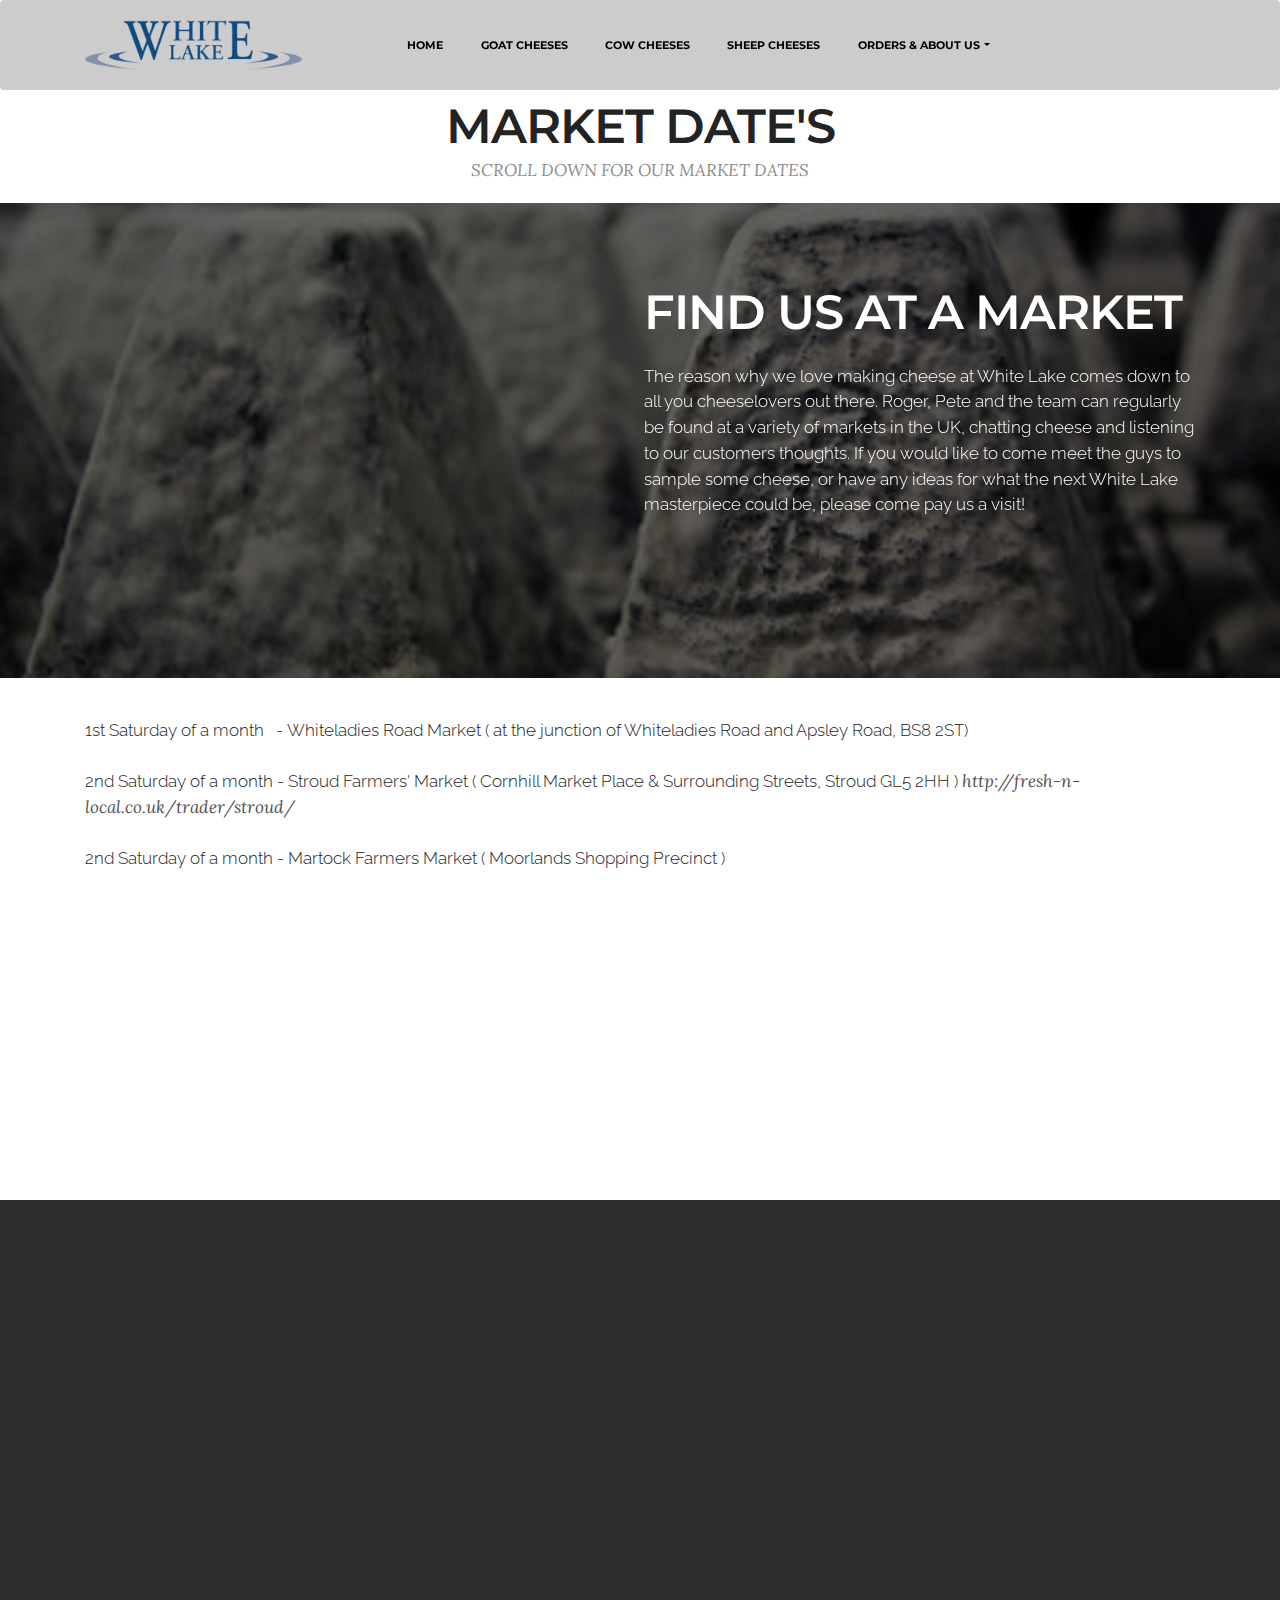
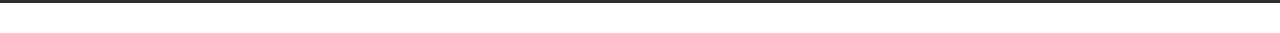
<file: page7.html>
<!DOCTYPE html>
<html >
<head>
  <!-- Site made with Mobirise Website Builder v4.8.1, https://mobirise.com -->
  <meta charset="UTF-8">
  <meta http-equiv="X-UA-Compatible" content="IE=edge">
  <meta name="generator" content="Mobirise v4.8.1, mobirise.com">
  <meta name="viewport" content="width=device-width, initial-scale=1, minimum-scale=1">
  <link rel="shortcut icon" href="assets/images/logo-png-556x128.png" type="image/x-icon">
  <meta name="description" content="Website Builder Description">
  <title>
FIND US AT A MARKET</title>
  <link rel="stylesheet" href="https://fonts.googleapis.com/css?family=Raleway:100,100i,200,200i,300,300i,400,400i,500,500i,600,600i,700,700i,800,800i,900,900i">
  <link rel="stylesheet" href="assets/web/assets/mobirise-icons/mobirise-icons.css">
  <link rel="stylesheet" href="https://fonts.googleapis.com/css?family=Montserrat:400,700">
  <link rel="stylesheet" href="https://fonts.googleapis.com/css?family=Lora:400,700,400italic,700italic&subset=latin">
  <link rel="stylesheet" href="assets/tether/tether.min.css">
  <link rel="stylesheet" href="assets/bootstrap/css/bootstrap.min.css">
  <link rel="stylesheet" href="assets/animate.css/animate.min.css">
  <link rel="stylesheet" href="assets/dropdown/css/style.css">
  <link rel="stylesheet" href="assets/snow-plugins/style.css">
  <link rel="stylesheet" href="assets/theme/css/style.css">
  <link rel="stylesheet" href="assets/mobirise/css/mbr-additional.css" type="text/css">
  
  
  
</head>
<body>
  <section id="ext_menu-10" data-rv-view="212">

    <nav class="navbar navbar-dropdown">
        <div class="container">

            <div class="mbr-table">
                <div class="mbr-table-cell">

                    <div class="navbar-brand">
                        <a href="index.html" class="navbar-logo"><img src="assets/images/logo-png-556x128.png" alt="Mobirise"></a>
                        
                    </div>

                </div>
                <div class="mbr-table-cell">

                    <button class="navbar-toggler pull-xs-right hidden-md-up" type="button" data-toggle="collapse" data-target="#exCollapsingNavbar">
                        <div class="hamburger-icon"></div>
                    </button>

                    <ul class="nav-dropdown collapse pull-xs-right nav navbar-nav navbar-toggleable-sm" id="exCollapsingNavbar"><li class="nav-item"><a class="nav-link link" href="index.html">HOME</a></li><li class="nav-item dropdown"><a class="nav-link link" href="page1.html" aria-expanded="false">GOAT CHEESES</a></li><li class="nav-item dropdown"><a class="nav-link link" href="page2.html" aria-expanded="false">COW CHEESES </a></li><li class="nav-item dropdown"><a class="nav-link link" href="page3.html" aria-expanded="false">SHEEP CHEESES</a></li><li class="nav-item dropdown open"><a class="nav-link link dropdown-toggle" href="https://mobirise.com/" data-toggle="dropdown-submenu" aria-expanded="true">ORDERS &amp; ABOUT US</a><div class="dropdown-menu"><a class="dropdown-item" href="page9.html"><span class="mbri-delivery mbr-iconfont mbr-iconfont-btn"></span>Mail order</a><a class="dropdown-item" href="page6.html" aria-expanded="false"><span class="mbri-info mbr-iconfont mbr-iconfont-btn"></span>About us</a><a class="dropdown-item" href="page5.html" aria-expanded="false"><span class="mbri-mobile mbr-iconfont mbr-iconfont-btn"></span>Contact us</a><a class="dropdown-item" href="page7.html" aria-expanded="false"><span class="mbri-shopping-basket mbr-iconfont mbr-iconfont-btn"></span>Find us at a market</a></div></li><li class="nav-item"><a class="nav-link link" href="https://mobirise.com/" aria-expanded="false"></a></li><li class="nav-item"><a class="nav-link link" href="https://mobirise.com/"></a></li><li class="nav-item"><a class="nav-link link" href="https://mobirise.com/"></a></li><li class="nav-item"><a class="nav-link link" href="https://mobirise.com/"></a></li><li class="nav-item"><a class="nav-link link" href="https://mobirise.com/"></a></li></ul>
                    <button hidden="" class="navbar-toggler navbar-close" type="button" data-toggle="collapse" data-target="#exCollapsingNavbar">
                        <div class="close-icon"></div>
                    </button>

                </div>
            </div>

        </div>
    </nav>

</section>

<section class="engine"><a href="https://mobiri.se/s">bootstrap theme</a></section><section class="mbr-section mbr-section__container article mbr-after-navbar" id="header3-17" data-rv-view="210" style="background-color: rgb(255, 255, 255); padding-top: 100px; padding-bottom: 20px;">
    <div class="container">
        <div class="row">
            <div class="col-xs-12">
                <h3 class="mbr-section-title display-2">MARKET DATE'S</h3>
                <small class="mbr-section-subtitle">SCROLL DOWN FOR OUR MARKET DATES</small>
            </div>
        </div>
    </div>
</section>

<section class="mbr-section mbr-parallax-background" id="msg-box7-16" data-rv-view="214" style="background-image: url(assets/images/1448494847231-1-500x357.jpg); padding-top: 80px; padding-bottom: 120px;">

    <div class="mbr-overlay" style="opacity: 0.6; background-color: rgb(0, 0, 0);">
    </div>
    <div class="container">
        <div class="row">
            <div class="mbr-table-md-up">

              <div class="mbr-table-cell mbr-right-padding-md-up mbr-valign-top col-md-7 image-size" style="width: 49%;">
                  <div class="mbr-figure"><iframe class="mbr-embedded-video" src="https://www.youtube.com/embed/9yhJOR1elaU?rel=0&amp;amp;showinfo=0&amp;autoplay=0&amp;loop=0" width="1280" height="720" frameborder="0" allowfullscreen></iframe></div>
              </div>

              


              <div class="mbr-table-cell col-md-5 text-xs-center text-md-left content-size">
                  <h3 class="mbr-section-title display-2">FIND US AT A MARKET<br></h3>
                  <div class="lead">

                    <p>The reason why we love making cheese at White Lake comes down to all you cheeselovers out there. Roger, Pete and the team can regularly be found at a variety of markets in the UK, chatting cheese and listening to our customers thoughts. If you would like to come meet the guys to sample some cheese, or have any ideas for what the next White Lake masterpiece could be, please come pay us a visit!<br></p>

                  </div>

                  
              </div>


              

            </div>
        </div>
    </div>

</section>

<section class="mbr-section article mbr-section__container" id="content1-13" data-rv-view="217" style="background-color: rgb(255, 255, 255); padding-top: 40px; padding-bottom: 20px;">

    <div class="container">
        <div class="row">
            <div class="col-xs-12 lead"><p>1st Saturday of a month &nbsp; -&nbsp;Whiteladies Road Market ( at the junction of Whiteladies Road and Apsley Road, BS8 2ST)
</p><p><br></p><p>2nd Saturday of a month - Stroud Farmers' Market (&nbsp;Cornhill Market Place &amp; Surrounding Streets, Stroud GL5 2HH )&nbsp;<a href="http://fresh-n-local.co.uk/trader/stroud/" target="_blank" class="text-black">http://fresh-n-local.co.uk/trader/stroud/</a>
</p><p><br></p><p>2nd Saturday of a month - Martock Farmers Market ( Moorlands Shopping Precinct )
</p><p><br></p><p>2nd Sunday of a month &nbsp; - Queens Park Farmers’ Market &nbsp;(Salusbury Primary School, Salusbury Road, London NW6 6RG)
</p><p><br></p><p>3rd Saturday of a month &nbsp;-&nbsp;Whiteladies Road Market (at the junction of Whiteladies Road and Apsley Road, BS8 2ST)
</p><p><br></p><p>4th Saturday of a month &nbsp;-&nbsp;Stroud Farmers' Market (&nbsp;Cornhill Market Place &amp; Surrounding Streets, Stroud GL5 2HH )&nbsp;<a href="http://fresh-n-local.co.uk/trader/stroud/" target="_blank" class="text-black">http://fresh-n-local.co.uk/trader/stroud/</a>
</p><p><br></p><p>4th Sunday of a month &nbsp; &nbsp;- Queens Park Farmers’ Market &nbsp;(Salusbury Primary School, Salusbury Road, London NW6 6RG)
</p><p><br></p><p>5th Saturday of a month &nbsp;-&nbsp;Stroud Farmers' Market (&nbsp;Cornhill Market Place &amp; Surrounding Streets, Stroud GL5 2HH )&nbsp;<a href="http://fresh-n-local.co.uk/trader/stroud/" target="_blank" class="text-black">http://fresh-n-local.co.uk/trader/stroud/</a></p></div>
        </div>
    </div>

</section>

<section class="mbr-footer footer4 mbr-section mbr-section-md-padding" id="contacts4-11" data-rv-view="219" style="background-color: rgb(46, 46, 46); padding-top: 30px; padding-bottom: 90px;">
    
    <div class="container">
        <div class="mbr-contacts row">
            <div class="col-sm-8">
                <div class="row">
                    <div class="col-sm-6">
                        <p><br><strong><br></strong><strong>Contacts</strong><br>
Email: whitelakeorders@gmail.com<br>
Phone: 01749 831527.<br>Contact Fourm <a href="page5.html">Click Here</a><br><br>© All Rights Reserved To Nossidda Productions<br></p>
                    </div>
                    <div class="col-sm-6"><p class="mbr-contacts__text"><strong>Links</strong></p><ul class="mbr-contacts__list"><li><a href="https://www.facebook.com/whitelakecheese/" target="_blank">Facebook</a></li><li><a href="https://twitter.com/whitelakecheese" target="_blank">Twitter</a></li><li><a href="page4.html">Mail Orders</a></li></ul></div>
                </div>
            </div>
            <div class="col-sm-4" data-form-type="formoid">
                <div data-form-alert="true">
                    <div hidden="" data-form-alert-success="true">Thanks for filling out form!</div>
                </div>
                <form action="https://mobirise.com/" method="post" data-form-title="MESSAGE">
                    <input type="hidden" value="FYF7DcWb8YEyiw1aJBMAVvujOmwg6rqGxV5wJm5BWX9vh98STLIgxCUe+xIvkEyI6r3UC9LWp4A54jT5rbFCJqBUZLuabfnoE10one29PznTNkFWHs7HWkjjwByaqG5i" data-form-email="true">
                    
                    <div class="form-group">
                        <label class="form-control-label" for="contacts4-11-email">Email<span class="form-asterisk">*</span></label>
                        <input type="email" class="form-control input-sm input-inverse" name="email" required="" data-form-field="Email" id="contacts4-11-email">
                    </div>
                    
                    <div class="form-group">
                        <label class="form-control-label" for="contacts4-11-message">Message</label>
                        <textarea class="form-control input-sm input-inverse" name="message" data-form-field="Message" rows="4" id="contacts4-11-message"></textarea>
                    </div>
                    <div class="mbr-buttons mbr-buttons--right btn-inverse"><button type="submit" class="btn btn-sm btn-black">Contact us</button></div>
                </form>
            </div>
        </div>
    </div>
</section>


  <script src="assets/web/assets/jquery/jquery.min.js"></script>
  <script src="assets/tether/tether.min.js"></script>
  <script src="assets/bootstrap/js/bootstrap.min.js"></script>
  <script src="assets/jarallax/jarallax.js"></script>
  <script src="assets/viewport-checker/jquery.viewportchecker.js"></script>
  <script src="assets/dropdown/js/script.min.js"></script>
  <script src="assets/touch-swipe/jquery.touch-swipe.min.js"></script>
  <script src="assets/smooth-scroll/smooth-scroll.js"></script>
  <script src="assets/snow-plugins/schnee.js"></script>
  <script src="assets/theme/js/script.js"></script>
  <script src="assets/formoid/formoid.min.js"></script>
  
  
  <input name="animation" type="hidden">
  

<!-- Back to top -->
<span id="top-link-block" class="hidden"><a href="javascript://"  onclick="$('html,body').animate({scrollTop:0},'slow');return false;" class="btn btn-primary"><span class="glyphicon glyphicon-menu-up"></span></a></span><script>if(($(window).height()+100)<$(document).height()){$('#top-link-block').removeClass('hidden').affix({offset:{top:100}});}</script><style>#top-link-block>.btn{font-size:1.5em!important;opacity:0.4!important;padding:10px 20px!important}#top-link-block.affix-top{position:absolute;bottom:-82px;right:10px;}#top-link-block.affix{position:fixed;bottom:18px;right:10px;z-index:999;}</style>
</body>
</html>
</file>
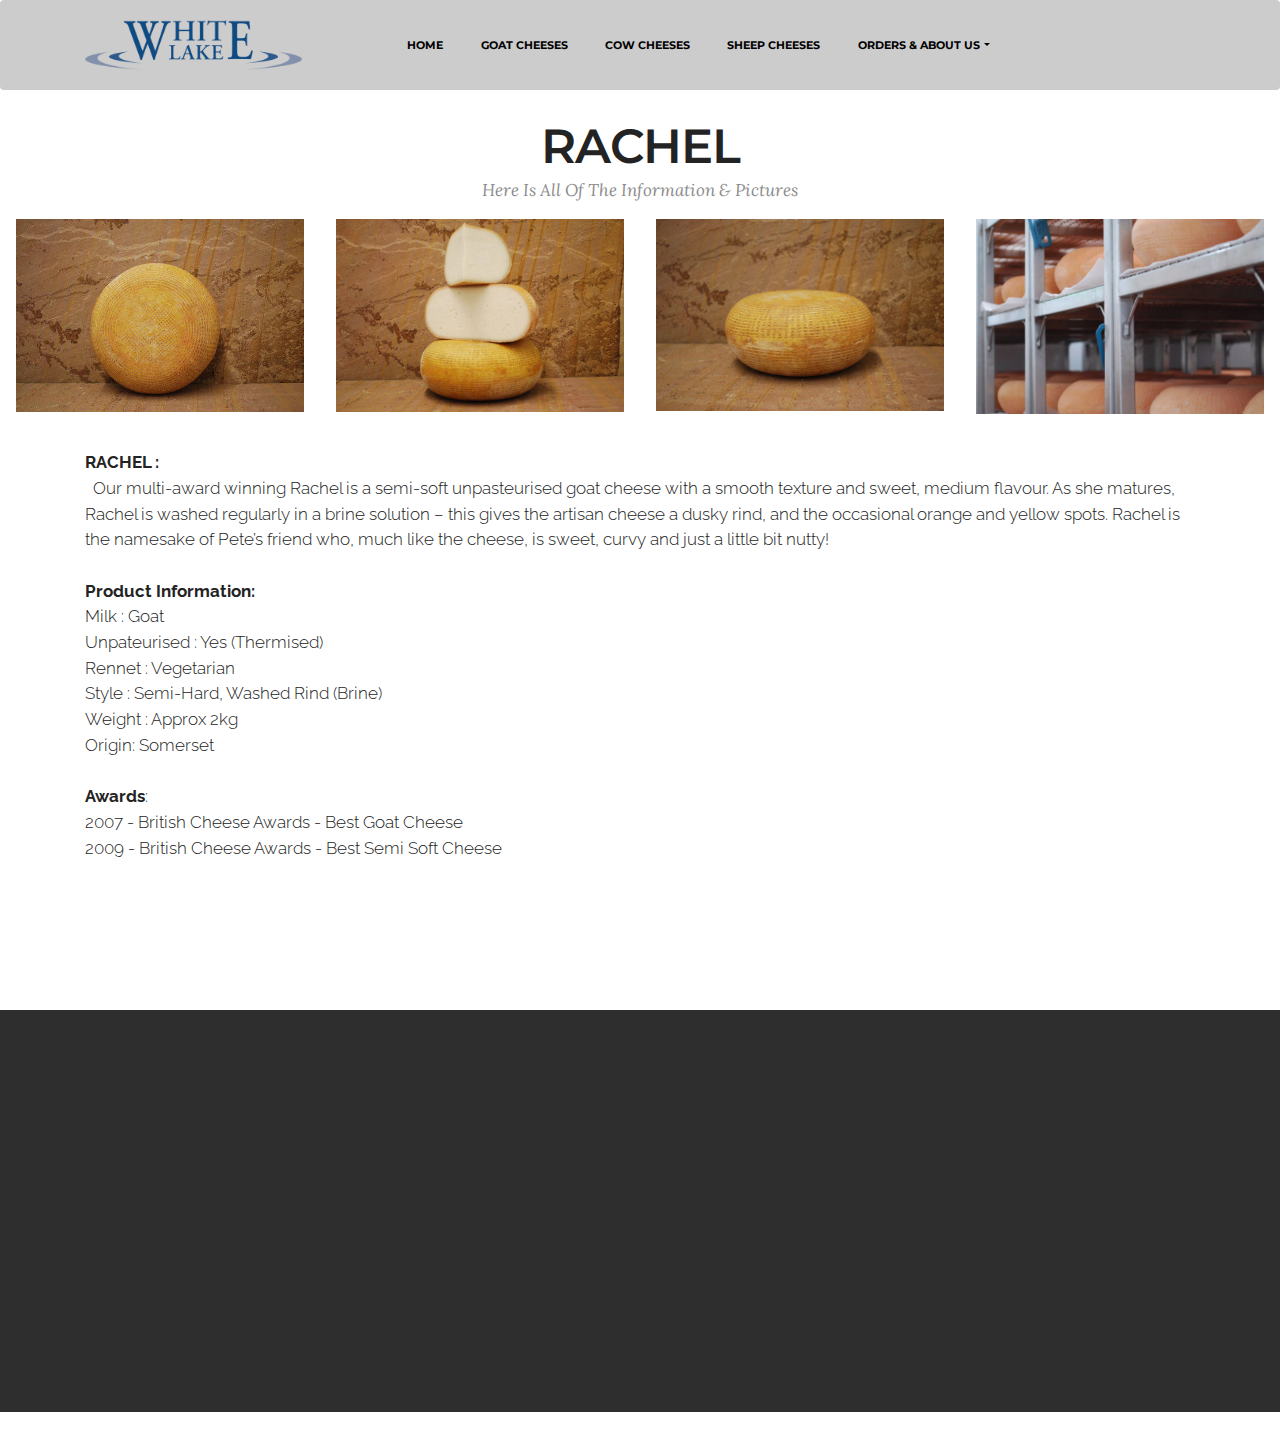
<file: page8.html>
<!DOCTYPE html>
<html >
<head>
  <!-- Site made with Mobirise Website Builder v4.8.1, https://mobirise.com -->
  <meta charset="UTF-8">
  <meta http-equiv="X-UA-Compatible" content="IE=edge">
  <meta name="generator" content="Mobirise v4.8.1, mobirise.com">
  <meta name="viewport" content="width=device-width, initial-scale=1, minimum-scale=1">
  <link rel="shortcut icon" href="assets/images/logo-png-556x128.png" type="image/x-icon">
  <meta name="description" content="Website Builder Description">
  <title>RACHEL</title>
  <link rel="stylesheet" href="https://fonts.googleapis.com/css?family=Montserrat:400,700">
  <link rel="stylesheet" href="https://fonts.googleapis.com/css?family=Raleway:100,100i,200,200i,300,300i,400,400i,500,500i,600,600i,700,700i,800,800i,900,900i">
  <link rel="stylesheet" href="assets/web/assets/mobirise-icons/mobirise-icons.css">
  <link rel="stylesheet" href="assets/et-line-font-plugin/style.css">
  <link rel="stylesheet" href="https://fonts.googleapis.com/css?family=Lora:400,700,400italic,700italic&subset=latin">
  <link rel="stylesheet" href="assets/tether/tether.min.css">
  <link rel="stylesheet" href="assets/bootstrap/css/bootstrap.min.css">
  <link rel="stylesheet" href="assets/animate.css/animate.min.css">
  <link rel="stylesheet" href="assets/dropdown/css/style.css">
  <link rel="stylesheet" href="assets/snow-plugins/style.css">
  <link rel="stylesheet" href="assets/theme/css/style.css">
  <link rel="stylesheet" href="assets/mobirise-gallery/style.css">
  <link rel="stylesheet" href="assets/mobirise/css/mbr-additional.css" type="text/css">
  
  
  
</head>
<body>
  <section id="ext_menu-1i" data-rv-view="39">

    <nav class="navbar navbar-dropdown">
        <div class="container">

            <div class="mbr-table">
                <div class="mbr-table-cell">

                    <div class="navbar-brand">
                        <a href="index.html" class="navbar-logo"><img src="assets/images/logo-png-556x128.png" alt="Mobirise"></a>
                        
                    </div>

                </div>
                <div class="mbr-table-cell">

                    <button class="navbar-toggler pull-xs-right hidden-md-up" type="button" data-toggle="collapse" data-target="#exCollapsingNavbar">
                        <div class="hamburger-icon"></div>
                    </button>

                    <ul class="nav-dropdown collapse pull-xs-right nav navbar-nav navbar-toggleable-sm" id="exCollapsingNavbar"><li class="nav-item"><a class="nav-link link" href="index.html">HOME</a></li><li class="nav-item dropdown"><a class="nav-link link" href="page1.html" aria-expanded="false">GOAT CHEESES</a></li><li class="nav-item dropdown"><a class="nav-link link" href="page2.html" aria-expanded="false">COW CHEESES </a></li><li class="nav-item dropdown"><a class="nav-link link" href="page3.html" aria-expanded="false">SHEEP CHEESES</a></li><li class="nav-item dropdown open"><a class="nav-link link dropdown-toggle" href="https://mobirise.com/" data-toggle="dropdown-submenu" aria-expanded="true">ORDERS &amp; ABOUT US</a><div class="dropdown-menu"><a class="dropdown-item" href="page9.html"><span class="mbri-delivery mbr-iconfont mbr-iconfont-btn"></span>Mail order</a><a class="dropdown-item" href="page6.html" aria-expanded="false"><span class="mbri-info mbr-iconfont mbr-iconfont-btn"></span>About us</a><a class="dropdown-item" href="page5.html" aria-expanded="false"><span class="mbri-mobile mbr-iconfont mbr-iconfont-btn"></span>Contact us</a><a class="dropdown-item" href="page7.html" aria-expanded="false"><span class="mbri-shopping-basket mbr-iconfont mbr-iconfont-btn"></span>Find us at a market</a></div></li><li class="nav-item"><a class="nav-link link" href="https://mobirise.com/" aria-expanded="false"></a></li><li class="nav-item"><a class="nav-link link" href="https://mobirise.com/"></a></li><li class="nav-item"><a class="nav-link link" href="https://mobirise.com/"></a></li><li class="nav-item"><a class="nav-link link" href="https://mobirise.com/"></a></li><li class="nav-item"><a class="nav-link link" href="https://mobirise.com/"></a></li></ul>
                    <button hidden="" class="navbar-toggler navbar-close" type="button" data-toggle="collapse" data-target="#exCollapsingNavbar">
                        <div class="close-icon"></div>
                    </button>

                </div>
            </div>

        </div>
    </nav>

</section>

<section class="engine"><a href="https://mobiri.se/r">free bootstrap template</a></section><section class="mbr-section mbr-section__container article mbr-after-navbar" id="header3-1n" data-rv-view="37" style="background-color: rgb(255, 255, 255); padding-top: 120px; padding-bottom: 0px;">
    <div class="container">
        <div class="row">
            <div class="col-xs-12">
                <h3 class="mbr-section-title display-2">RACHEL</h3>
                <small class="mbr-section-subtitle">Here Is All Of The Information &amp; Pictures</small>
            </div>
        </div>
    </div>
</section>

<section class="mbr-gallery mbr-section mbr-section-nopadding mbr-slider-carousel" data-filter="false" id="gallery2-1m" data-rv-view="41" style="padding-top: 0rem; padding-bottom: 0rem;">
    <!-- Filter -->
    

    <!-- Gallery -->
    <div class="mbr-gallery-row">
        <div class=" mbr-gallery-layout-default">
            <div>
                <div>
                    <div class="mbr-gallery-item mbr-gallery-item__mobirise3 mbr-gallery-item--p1" data-video-url="false" data-tags="Animated">
                        <div href="#lb-gallery2-1m" data-slide-to="0" data-toggle="modal">
                            
                            

                            <img src="assets/images/1487632009275-500x335-500x335.jpg" alt="" title="">
                            
                            <span class="icon-focus"></span>
                            
                        </div>
                    </div><div class="mbr-gallery-item mbr-gallery-item__mobirise3 mbr-gallery-item--p1" data-video-url="false" data-tags="Animated">
                        <div href="#lb-gallery2-1m" data-slide-to="1" data-toggle="modal">
                            
                            

                            <img src="assets/images/dsc-0106-rachels-1000x670-800x536.jpg" alt="" title="">
                            
                            <span class="icon-focus"></span>
                            
                        </div>
                    </div><div class="mbr-gallery-item mbr-gallery-item__mobirise3 mbr-gallery-item--p1" data-video-url="false" data-tags="Animated">
                        <div href="#lb-gallery2-1m" data-slide-to="2" data-toggle="modal">
                            
                            

                            <img src="assets/images/dsc-0114-rachels-1000x669-800x535.jpg" alt="" title="">
                            
                            <span class="icon-focus"></span>
                            
                        </div>
                    </div><div class="mbr-gallery-item mbr-gallery-item__mobirise3 mbr-gallery-item--p1" data-video-url="false" data-tags="Animated">
                        <div href="#lb-gallery2-1m" data-slide-to="3" data-toggle="modal">
                            
                            

                            <img src="assets/images/rachels-1000x714-800x543.jpg" alt="" title="">
                            
                            <span class="icon-focus"></span>
                            
                        </div>
                    </div>
                </div>
            </div>
            <div class="clearfix"></div>
        </div>
    </div>

    <!-- Lightbox -->
    <div data-app-prevent-settings="" class="mbr-slider modal fade carousel slide" tabindex="-1" data-keyboard="true" data-interval="false" id="lb-gallery2-1m">
        <div class="modal-dialog">
            <div class="modal-content">
                <div class="modal-body">
                    <ol class="carousel-indicators">
                        <li data-app-prevent-settings="" data-target="#lb-gallery2-1m" data-slide-to="0"></li><li data-app-prevent-settings="" data-target="#lb-gallery2-1m" data-slide-to="1"></li><li data-app-prevent-settings="" data-target="#lb-gallery2-1m" data-slide-to="2"></li><li data-app-prevent-settings="" data-target="#lb-gallery2-1m" class=" active" data-slide-to="3"></li>
                    </ol>
                    <div class="carousel-inner">
                        <div class="carousel-item">
                            <img src="assets/images/1487632009275-500x335.jpg" alt="" title="">
                        </div><div class="carousel-item">
                            <img src="assets/images/dsc-0106-rachels-1000x670.jpg" alt="" title="">
                        </div><div class="carousel-item">
                            <img src="assets/images/dsc-0114-rachels-1000x669.jpg" alt="" title="">
                        </div><div class="carousel-item active">
                            <img src="assets/images/rachels-1000x714.jpg" alt="" title="">
                        </div>
                    </div>
                    <a class="left carousel-control" role="button" data-slide="prev" href="#lb-gallery2-1m">
                        <span class="icon-prev" aria-hidden="true"></span>
                        <span class="sr-only">Previous</span>
                    </a>
                    <a class="right carousel-control" role="button" data-slide="next" href="#lb-gallery2-1m">
                        <span class="icon-next" aria-hidden="true"></span>
                        <span class="sr-only">Next</span>
                    </a>

                    <a class="close" href="#" role="button" data-dismiss="modal">
                        <span aria-hidden="true">×</span>
                        <span class="sr-only">Close</span>
                    </a>
                </div>
            </div>
        </div>
    </div>
</section>

<section class="mbr-section article mbr-section__container" id="content1-1o" data-rv-view="60" style="background-color: rgb(255, 255, 255); padding-top: 20px; padding-bottom: 20px;">

    <div class="container">
        <div class="row">
            <div class="col-xs-12 lead"><p><strong>RACHEL
:</strong></p><p>&nbsp;
<span style="font-size: 1.07rem;">Our multi-award winning Rachel is a semi-soft unpasteurised goat cheese with a smooth texture and sweet, medium flavour. As she matures, Rachel is washed regularly in a brine solution – this gives the artisan cheese a dusky rind, and the occasional orange and yellow spots. Rachel is the namesake of Pete’s friend who, much like the cheese, is sweet, curvy and just a little bit nutty!&nbsp;</span></p><p><br></p><p><strong>Product Information:</strong></p><p>Milk : Goat
</p><p>Unpateurised : Yes (Thermised)
</p><p>Rennet : Vegetarian
</p><p>Style : Semi-Hard, Washed Rind (Brine)
</p><p>Weight : Approx 2kg
</p><p>Origin: Somerset
</p><p><br></p><p><strong>Awards</strong>:
</p><p>2007 - British Cheese Awards - Best Goat Cheese
</p><p>2009 - British Cheese Awards - Best Semi Soft Cheese
</p><p>2012 - World Cheese Awards - Super Gold
</p><p>2015 - British Cheese Awards - Gold
</p><p>2015 - Mondial du Fromage - Gold Medal
</p><p>2015 – World Cheese Awards – Silver
</p><p>&nbsp;</p></div>
        </div>
    </div>

</section>

<section class="mbr-footer footer4 mbr-section mbr-section-md-padding" id="contacts4-1j" data-rv-view="62" style="background-color: rgb(46, 46, 46); padding-top: 30px; padding-bottom: 90px;">
    
    <div class="container">
        <div class="mbr-contacts row">
            <div class="col-sm-8">
                <div class="row">
                    <div class="col-sm-6">
                        <p><br><strong><br></strong><strong>Contacts</strong><br>
Email: whitelakeorders@gmail.com<br>
Phone: 01749 831527.<br>Contact Fourm <a href="page5.html">Click Here</a><br><br>© All Rights Reserved To Nossidda Productions<br></p>
                    </div>
                    <div class="col-sm-6"><p class="mbr-contacts__text"><strong>Links</strong></p><ul class="mbr-contacts__list"><li><a href="https://www.facebook.com/whitelakecheese/" target="_blank">Facebook</a></li><li><a href="https://twitter.com/whitelakecheese" target="_blank">Twitter</a></li><li><a href="page4.html">Mail Orders</a></li></ul></div>
                </div>
            </div>
            <div class="col-sm-4" data-form-type="formoid">
                <div data-form-alert="true">
                    <div hidden="" data-form-alert-success="true">Thanks for filling out form!</div>
                </div>
                <form action="https://mobirise.com/" method="post" data-form-title="MESSAGE">
                    <input type="hidden" value="mO6j3b4D+8/4J0o8vAZjgWBF1h9M4ntUovp1pG8I5dWtxiFO7OmWbuOYeJ3cSJoXPjR/dj/6vHSUIYWQH7PAab8EvqH+HCYxSV1yGgaMAQiywzIAGHYr4EBprLEvPmPI" data-form-email="true">
                    
                    <div class="form-group">
                        <label class="form-control-label" for="contacts4-1j-email">Email<span class="form-asterisk">*</span></label>
                        <input type="email" class="form-control input-sm input-inverse" name="email" required="" data-form-field="Email" id="contacts4-1j-email">
                    </div>
                    
                    <div class="form-group">
                        <label class="form-control-label" for="contacts4-1j-message">Message</label>
                        <textarea class="form-control input-sm input-inverse" name="message" data-form-field="Message" rows="4" id="contacts4-1j-message"></textarea>
                    </div>
                    <div class="mbr-buttons mbr-buttons--right btn-inverse"><button type="submit" class="btn btn-sm btn-black">Contact us</button></div>
                </form>
            </div>
        </div>
    </div>
</section>


  <script src="assets/web/assets/jquery/jquery.min.js"></script>
  <script src="assets/tether/tether.min.js"></script>
  <script src="assets/bootstrap/js/bootstrap.min.js"></script>
  <script src="assets/smooth-scroll/smooth-scroll.js"></script>
  <script src="assets/viewport-checker/jquery.viewportchecker.js"></script>
  <script src="assets/dropdown/js/script.min.js"></script>
  <script src="assets/touch-swipe/jquery.touch-swipe.min.js"></script>
  <script src="assets/masonry/masonry.pkgd.min.js"></script>
  <script src="assets/imagesloaded/imagesloaded.pkgd.min.js"></script>
  <script src="assets/bootstrap-carousel-swipe/bootstrap-carousel-swipe.js"></script>
  <script src="assets/snow-plugins/schnee.js"></script>
  <script src="assets/theme/js/script.js"></script>
  <script src="assets/mobirise-gallery/player.min.js"></script>
  <script src="assets/mobirise-gallery/script.js"></script>
  <script src="assets/formoid/formoid.min.js"></script>
  
  
  <input name="animation" type="hidden">
  

<!-- Back to top -->
<span id="top-link-block" class="hidden"><a href="javascript://"  onclick="$('html,body').animate({scrollTop:0},'slow');return false;" class="btn btn-primary"><span class="glyphicon glyphicon-menu-up"></span></a></span><script>if(($(window).height()+100)<$(document).height()){$('#top-link-block').removeClass('hidden').affix({offset:{top:100}});}</script><style>#top-link-block>.btn{font-size:1.5em!important;opacity:0.4!important;padding:10px 20px!important}#top-link-block.affix-top{position:absolute;bottom:-82px;right:10px;}#top-link-block.affix{position:fixed;bottom:18px;right:10px;z-index:999;}</style>
</body>
</html>
</file>
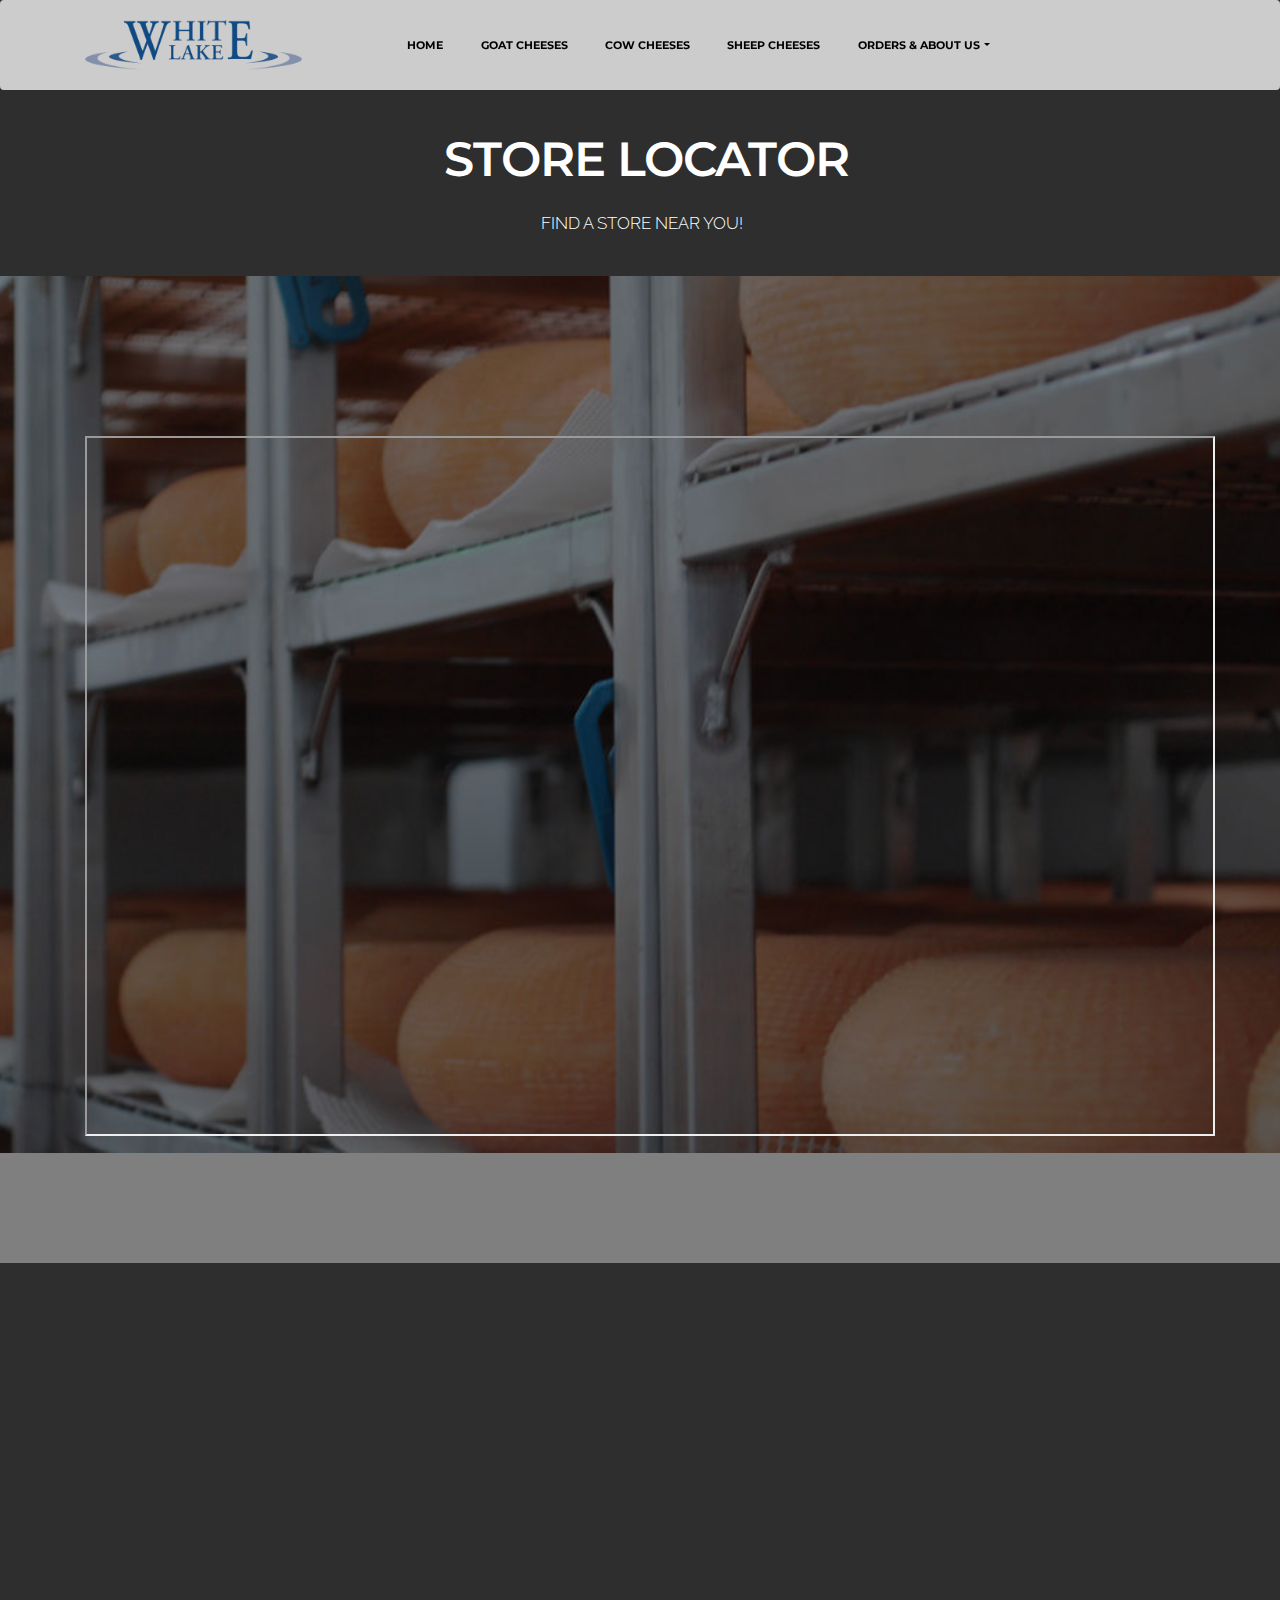
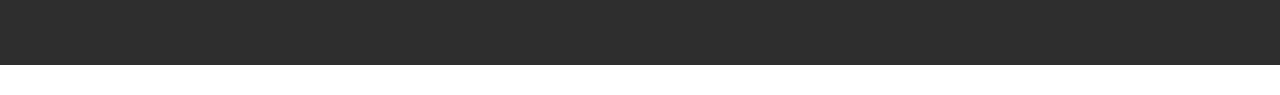
<file: page9.html>
<!DOCTYPE html>
<html >
<head>
  <!-- Site made with Mobirise Website Builder v4.8.1, https://mobirise.com -->
  <meta charset="UTF-8">
  <meta http-equiv="X-UA-Compatible" content="IE=edge">
  <meta name="generator" content="Mobirise v4.8.1, mobirise.com">
  <meta name="viewport" content="width=device-width, initial-scale=1, minimum-scale=1">
  <link rel="shortcut icon" href="assets/images/logo-png-556x128.png" type="image/x-icon">
  <meta name="description" content="Web Page Maker Description">
  <title>Store Locator</title>
  <link rel="stylesheet" href="https://fonts.googleapis.com/css?family=Raleway:100,100i,200,200i,300,300i,400,400i,500,500i,600,600i,700,700i,800,800i,900,900i">
  <link rel="stylesheet" href="assets/web/assets/mobirise-icons/mobirise-icons.css">
  <link rel="stylesheet" href="https://fonts.googleapis.com/css?family=Montserrat:400,700">
  <link rel="stylesheet" href="https://fonts.googleapis.com/css?family=Lora:400,700,400italic,700italic&subset=latin">
  <link rel="stylesheet" href="assets/tether/tether.min.css">
  <link rel="stylesheet" href="assets/bootstrap/css/bootstrap.min.css">
  <link rel="stylesheet" href="assets/animate.css/animate.min.css">
  <link rel="stylesheet" href="assets/dropdown/css/style.css">
  <link rel="stylesheet" href="assets/snow-plugins/style.css">
  <link rel="stylesheet" href="assets/theme/css/style.css">
  <link rel="stylesheet" href="assets/mobirise/css/mbr-additional.css" type="text/css">
  
  
  
</head>
<body>
  <section id="ext_menu-1s" data-rv-view="33">

    <nav class="navbar navbar-dropdown">
        <div class="container">

            <div class="mbr-table">
                <div class="mbr-table-cell">

                    <div class="navbar-brand">
                        <a href="index.html" class="navbar-logo"><img src="assets/images/logo-png-556x128.png" alt="Mobirise"></a>
                        
                    </div>

                </div>
                <div class="mbr-table-cell">

                    <button class="navbar-toggler pull-xs-right hidden-md-up" type="button" data-toggle="collapse" data-target="#exCollapsingNavbar">
                        <div class="hamburger-icon"></div>
                    </button>

                    <ul class="nav-dropdown collapse pull-xs-right nav navbar-nav navbar-toggleable-sm" id="exCollapsingNavbar"><li class="nav-item"><a class="nav-link link" href="index.html">HOME</a></li><li class="nav-item dropdown"><a class="nav-link link" href="page1.html" aria-expanded="false">GOAT CHEESES</a></li><li class="nav-item dropdown"><a class="nav-link link" href="page2.html" aria-expanded="false">COW CHEESES </a></li><li class="nav-item dropdown"><a class="nav-link link" href="page3.html" aria-expanded="false">SHEEP CHEESES</a></li><li class="nav-item dropdown open"><a class="nav-link link dropdown-toggle" href="https://mobirise.com/" data-toggle="dropdown-submenu" aria-expanded="true">ORDERS &amp; ABOUT US</a><div class="dropdown-menu"><a class="dropdown-item" href="page9.html"><span class="mbri-delivery mbr-iconfont mbr-iconfont-btn"></span>Mail order</a><a class="dropdown-item" href="page6.html" aria-expanded="false"><span class="mbri-info mbr-iconfont mbr-iconfont-btn"></span>About us</a><a class="dropdown-item" href="page5.html" aria-expanded="false"><span class="mbri-mobile mbr-iconfont mbr-iconfont-btn"></span>Contact us</a><a class="dropdown-item" href="page7.html" aria-expanded="false"><span class="mbri-shopping-basket mbr-iconfont mbr-iconfont-btn"></span>Find us at a market</a></div></li><li class="nav-item"><a class="nav-link link" href="https://mobirise.com/" aria-expanded="false"></a></li><li class="nav-item"><a class="nav-link link" href="https://mobirise.com/"></a></li><li class="nav-item"><a class="nav-link link" href="https://mobirise.com/"></a></li><li class="nav-item"><a class="nav-link link" href="https://mobirise.com/"></a></li><li class="nav-item"><a class="nav-link link" href="https://mobirise.com/"></a></li></ul>
                    <button hidden="" class="navbar-toggler navbar-close" type="button" data-toggle="collapse" data-target="#exCollapsingNavbar">
                        <div class="close-icon"></div>
                    </button>

                </div>
            </div>

        </div>
    </nav>

</section>

<section class="engine"><a href="https://mobiri.se/l">free web templates</a></section><section class="mbr-section article mbr-after-navbar" id="msg-box8-20" data-rv-view="30" style="background-color: rgb(46, 46, 46); padding-top: 80px; padding-bottom: 40px;">

    
    <div class="container">
        <div class="row">
            <div class="col-md-8 col-md-offset-2 text-xs-center">
                <h3 class="mbr-section-title display-2"><br>&nbsp;STORE LOCATOR
</h3>
                <div class="lead"><p>&nbsp;FIND A STORE NEAR YOU!</p></div>
                
            </div>
        </div>
    </div>

</section>

<section class="mbr-section mbr-section--relative mbr-section--fixed-size mbr-parallax-background" id="htmlblock-block-1z" data-rv-view="35" style="background-image: url(assets/images/rachels-1000x7141.jpg);">
	<style>.block {padding-bottom:0px; padding-top:0px;}</style>		
    <div class="mbr-overlay" style="opacity: 0.5; background-color: rgb(0, 0, 0);"></div>        

    <div class="mbr-section__container mbr-section__container--isolated container">
        <div class="row block">
            <div class="mbr-box mbr-box--fixed mbr-box--adapted">
                <div class="mbr-box__magnet mbr-box__magnet--top-left mbr-section__left col-sm-8">
                    <div class="mbr-section__container mbr-section__container--middle">
                        <div class="mbr-header mbr-header--auto-align mbr-header--wysiwyg">
                            <div class="mbr-header__text tiny"></div>
                        </div>
                    </div>
                    <div class="mbr-section__container">
                        <div class="mbr-article mbr-article--auto-align mbr-article--wysiwyg"><div class="tiny"><iframe src="https://www.google.com/maps/d/embed?mid=1HArFPEnq-d9fmCaiiY5AyyaYFFwm5ZEi" width="1130" height="700"></iframe></div>
						</div>
                    </div>
                </div>
            </div>
        </div>
    </div>

	<div>
		<script src="https://cdn.tinymce.com/4/tinymce.min.js"></script>
		<script>tinymce.init({selector:'.tiny', inline: true, plugins: ['advlist autolink lists link image media charmap print preview anchor','searchreplace visualblocks code fullscreen','insertdatetime table contextmenu paste code textcolor colorpicker textpattern'],  toolbar1: 'insertfile undo redo | styleselect | bold italic forecolor backcolor | alignleft aligncenter alignright alignjustify | bullist numlist outdent indent | link image media | code',});</script>
	</div>
	
</section>

<section class="mbr-footer footer4 mbr-section mbr-section-md-padding" id="contacts4-1t" data-rv-view="71" style="background-color: rgb(46, 46, 46); padding-top: 30px; padding-bottom: 90px;">
    
    <div class="container">
        <div class="mbr-contacts row">
            <div class="col-sm-8">
                <div class="row">
                    <div class="col-sm-6">
                        <p><br><strong><br></strong><strong>Contacts</strong><br>
Email: whitelakeorders@gmail.com<br>
Phone: 01749 831527.<br>Contact Fourm <a href="page5.html">Click Here</a><br><br>© All Rights Reserved To Nossidda Productions<br></p>
                    </div>
                    <div class="col-sm-6"><p class="mbr-contacts__text"><strong>Links</strong></p><ul class="mbr-contacts__list"><li><a href="https://www.facebook.com/whitelakecheese/" target="_blank">Facebook</a></li><li><a href="https://twitter.com/whitelakecheese" target="_blank">Twitter</a></li><li><a href="page4.html">Mail Orders</a></li></ul></div>
                </div>
            </div>
            <div class="col-sm-4" data-form-type="formoid">
                <div data-form-alert="true">
                    <div hidden="" data-form-alert-success="true">Thanks for filling out form!</div>
                </div>
                <form action="https://mobirise.com/" method="post" data-form-title="MESSAGE">
                    <input type="hidden" value="BG45LHz39j9vJEzzvv2NLwuxitBysFZcfVXvwTwHmUVmnQAKuVzxZLsrxahFMQdDcyR8GoKvwlJrnVsst7r1CYsy9mirYHfWu5KsDoFeuxMxlyL0tlnyepOLHxXlytDo" data-form-email="true">
                    
                    <div class="form-group">
                        <label class="form-control-label" for="contacts4-1t-email">Email<span class="form-asterisk">*</span></label>
                        <input type="email" class="form-control input-sm input-inverse" name="email" required="" data-form-field="Email" id="contacts4-1t-email">
                    </div>
                    
                    <div class="form-group">
                        <label class="form-control-label" for="contacts4-1t-message">Message</label>
                        <textarea class="form-control input-sm input-inverse" name="message" data-form-field="Message" rows="4" id="contacts4-1t-message"></textarea>
                    </div>
                    <div class="mbr-buttons mbr-buttons--right btn-inverse"><button type="submit" class="btn btn-sm btn-black">Contact us</button></div>
                </form>
            </div>
        </div>
    </div>
</section>


  <script src="assets/web/assets/jquery/jquery.min.js"></script>
  <script src="assets/tether/tether.min.js"></script>
  <script src="assets/bootstrap/js/bootstrap.min.js"></script>
  <script src="assets/jarallax/jarallax.js"></script>
  <script src="assets/viewport-checker/jquery.viewportchecker.js"></script>
  <script src="assets/dropdown/js/script.min.js"></script>
  <script src="assets/touch-swipe/jquery.touch-swipe.min.js"></script>
  <script src="assets/smooth-scroll/smooth-scroll.js"></script>
  <script src="assets/snow-plugins/schnee.js"></script>
  <script src="assets/theme/js/script.js"></script>
  <script src="assets/formoid/formoid.min.js"></script>
  
  
  <input name="animation" type="hidden">
  

<!-- Back to top -->
<span id="top-link-block" class="hidden"><a href="javascript://"  onclick="$('html,body').animate({scrollTop:0},'slow');return false;" class="btn btn-primary"><span class="glyphicon glyphicon-menu-up"></span></a></span><script>if(($(window).height()+100)<$(document).height()){$('#top-link-block').removeClass('hidden').affix({offset:{top:100}});}</script><style>#top-link-block>.btn{font-size:1.5em!important;opacity:0.4!important;padding:10px 20px!important}#top-link-block.affix-top{position:absolute;bottom:-82px;right:10px;}#top-link-block.affix{position:fixed;bottom:18px;right:10px;z-index:999;}</style>
</body>
</html>
</file>
<file: assets/web/assets/mobirise-icons/mobirise-icons.css>
@font-face {
  font-family: 'MobiriseIcons';
  src:  url('mobirise-icons.eot?spat4u');
  src:  url('mobirise-icons.eot?spat4u#iefix') format('embedded-opentype'),
    url('mobirise-icons.ttf?spat4u') format('truetype'),
    url('mobirise-icons.woff?spat4u') format('woff'),
    url('mobirise-icons.svg?spat4u#MobiriseIcons') format('svg');
  font-weight: normal;
  font-style: normal;
}

[class^="mbri-"], [class*=" mbri-"] {
  /* use !important to prevent issues with browser extensions that change fonts */
  font-family: MobiriseIcons !important;
  speak: none;
  font-style: normal;
  font-weight: normal;
  font-variant: normal;
  text-transform: none;
  line-height: 1;

  /* Better Font Rendering =========== */
  -webkit-font-smoothing: antialiased;
  -moz-osx-font-smoothing: grayscale;
}

.mbri-add-submenu:before {
  content: "\e900";
}
.mbri-alert:before {
  content: "\e901";
}
.mbri-align-center:before {
  content: "\e902";
}
.mbri-align-justify:before {
  content: "\e903";
}
.mbri-align-left:before {
  content: "\e904";
}
.mbri-align-right:before {
  content: "\e905";
}
.mbri-android:before {
  content: "\e906";
}
.mbri-apple:before {
  content: "\e907";
}
.mbri-arrow-down:before {
  content: "\e908";
}
.mbri-arrow-next:before {
  content: "\e909";
}
.mbri-arrow-prev:before {
  content: "\e90a";
}
.mbri-arrow-up:before {
  content: "\e90b";
}
.mbri-bold:before {
  content: "\e90c";
}
.mbri-bookmark:before {
  content: "\e90d";
}
.mbri-bootstrap:before {
  content: "\e90e";
}
.mbri-briefcase:before {
  content: "\e90f";
}
.mbri-browse:before {
  content: "\e910";
}
.mbri-bulleted-list:before {
  content: "\e911";
}
.mbri-calendar:before {
  content: "\e912";
}
.mbri-camera:before {
  content: "\e913";
}
.mbri-cart-add:before {
  content: "\e914";
}
.mbri-cart-full:before {
  content: "\e915";
}
.mbri-cash:before {
  content: "\e916";
}
.mbri-change-style:before {
  content: "\e917";
}
.mbri-chat:before {
  content: "\e918";
}
.mbri-clock:before {
  content: "\e919";
}
.mbri-close:before {
  content: "\e91a";
}
.mbri-cloud:before {
  content: "\e91b";
}
.mbri-code:before {
  content: "\e91c";
}
.mbri-contact-form:before {
  content: "\e91d";
}
.mbri-credit-card:before {
  content: "\e91e";
}
.mbri-cursor-click:before {
  content: "\e91f";
}
.mbri-cust-feedback:before {
  content: "\e920";
}
.mbri-database:before {
  content: "\e921";
}
.mbri-delivery:before {
  content: "\e922";
}
.mbri-desktop:before {
  content: "\e923";
}
.mbri-devices:before {
  content: "\e924";
}
.mbri-down:before {
  content: "\e925";
}
.mbri-download:before {
  content: "\e989";
}
.mbri-drag-n-drop:before {
  content: "\e927";
}
.mbri-drag-n-drop2:before {
  content: "\e928";
}
.mbri-edit:before {
  content: "\e929";
}
.mbri-edit2:before {
  content: "\e92a";
}
.mbri-error:before {
  content: "\e92b";
}
.mbri-extension:before {
  content: "\e92c";
}
.mbri-features:before {
  content: "\e92d";
}
.mbri-file:before {
  content: "\e92e";
}
.mbri-flag:before {
  content: "\e92f";
}
.mbri-folder:before {
  content: "\e930";
}
.mbri-gift:before {
  content: "\e931";
}
.mbri-github:before {
  content: "\e932";
}
.mbri-globe:before {
  content: "\e933";
}
.mbri-globe-2:before {
  content: "\e934";
}
.mbri-growing-chart:before {
  content: "\e935";
}
.mbri-hearth:before {
  content: "\e936";
}
.mbri-help:before {
  content: "\e937";
}
.mbri-home:before {
  content: "\e938";
}
.mbri-hot-cup:before {
  content: "\e939";
}
.mbri-idea:before {
  content: "\e93a";
}
.mbri-image-gallery:before {
  content: "\e93b";
}
.mbri-image-slider:before {
  content: "\e93c";
}
.mbri-info:before {
  content: "\e93d";
}
.mbri-italic:before {
  content: "\e93e";
}
.mbri-key:before {
  content: "\e93f";
}
.mbri-laptop:before {
  content: "\e940";
}
.mbri-layers:before {
  content: "\e941";
}
.mbri-left-right:before {
  content: "\e942";
}
.mbri-left:before {
  content: "\e943";
}
.mbri-letter:before {
  content: "\e944";
}
.mbri-like:before {
  content: "\e945";
}
.mbri-link:before {
  content: "\e946";
}
.mbri-lock:before {
  content: "\e947";
}
.mbri-login:before {
  content: "\e948";
}
.mbri-logout:before {
  content: "\e949";
}
.mbri-magic-stick:before {
  content: "\e94a";
}
.mbri-map-pin:before {
  content: "\e94b";
}
.mbri-menu:before {
  content: "\e94c";
}
.mbri-mobile:before {
  content: "\e94d";
}
.mbri-mobile2:before {
  content: "\e94e";
}
.mbri-mobirise:before {
  content: "\e94f";
}
.mbri-more-horizontal:before {
  content: "\e950";
}
.mbri-more-vertical:before {
  content: "\e951";
}
.mbri-music:before {
  content: "\e952";
}
.mbri-new-file:before {
  content: "\e953";
}
.mbri-numbered-list:before {
  content: "\e954";
}
.mbri-opened-folder:before {
  content: "\e955";
}
.mbri-pages:before {
  content: "\e956";
}
.mbri-paper-plane:before {
  content: "\e957";
}
.mbri-paperclip:before {
  content: "\e958";
}
.mbri-photo:before {
  content: "\e959";
}
.mbri-photos:before {
  content: "\e95a";
}
.mbri-pin:before {
  content: "\e95b";
}
.mbri-play:before {
  content: "\e95c";
}
.mbri-plus:before {
  content: "\e95d";
}
.mbri-preview:before {
  content: "\e95e";
}
.mbri-print:before {
  content: "\e95f";
}
.mbri-protect:before {
  content: "\e960";
}
.mbri-question:before {
  content: "\e961";
}
.mbri-quote-left:before {
  content: "\e962";
}
.mbri-quote-right:before {
  content: "\e963";
}
.mbri-refresh:before {
  content: "\e964";
}
.mbri-responsive:before {
  content: "\e965";
}
.mbri-right:before {
  content: "\e966";
}
.mbri-rocket:before {
  content: "\e967";
}
.mbri-sad-face:before {
  content: "\e968";
}
.mbri-sale:before {
  content: "\e969";
}
.mbri-save:before {
  content: "\e96a";
}
.mbri-search:before {
  content: "\e96b";
}
.mbri-setting:before {
  content: "\e96c";
}
.mbri-setting2:before {
  content: "\e96d";
}
.mbri-setting3:before {
  content: "\e96e";
}
.mbri-share:before {
  content: "\e96f";
}
.mbri-shopping-bag:before {
  content: "\e970";
}
.mbri-shopping-basket:before {
  content: "\e971";
}
.mbri-shopping-cart:before {
  content: "\e972";
}
.mbri-sites:before {
  content: "\e973";
}
.mbri-smile-face:before {
  content: "\e974";
}
.mbri-speed:before {
  content: "\e975";
}
.mbri-star:before {
  content: "\e976";
}
.mbri-success:before {
  content: "\e977";
}
.mbri-sun:before {
  content: "\e978";
}
.mbri-sun2:before {
  content: "\e979";
}
.mbri-tablet:before {
  content: "\e97a";
}
.mbri-tablet-vertical:before {
  content: "\e97b";
}
.mbri-target:before {
  content: "\e97c";
}
.mbri-timer:before {
  content: "\e97d";
}
.mbri-to-ftp:before {
  content: "\e97e";
}
.mbri-to-local-drive:before {
  content: "\e97f";
}
.mbri-touch-swipe:before {
  content: "\e980";
}
.mbri-touch:before {
  content: "\e981";
}
.mbri-trash:before {
  content: "\e982";
}
.mbri-underline:before {
  content: "\e983";
}
.mbri-unlink:before {
  content: "\e984";
}
.mbri-unlock:before {
  content: "\e985";
}
.mbri-up-down:before {
  content: "\e986";
}
.mbri-up:before {
  content: "\e987";
}
.mbri-update:before {
  content: "\e988";
}
.mbri-upload:before {
 content: "\e926"; 
}
.mbri-user:before {
  content: "\e98a";
}
.mbri-user2:before {
  content: "\e98b";
}
.mbri-users:before {
  content: "\e98c";
}
.mbri-video:before {
  content: "\e98d";
}
.mbri-video-play:before {
  content: "\e98e";
}
.mbri-watch:before {
  content: "\e98f";
}
.mbri-website-theme:before {
  content: "\e990";
}
.mbri-wifi:before {
  content: "\e991";
}
.mbri-windows:before {
  content: "\e992";
}
.mbri-zoom-out:before {
  content: "\e993";
}
.mbri-redo:before {
  content: "\e994";
}
.mbri-undo:before {
  content: "\e995";
}
</file>
<file: assets/dropdown/css/style.css>
.navbar-dropdown {
  left: 0;
  padding: 0;
  position: absolute;
  right: 0;
  top: 0;
  transition: all 0.45s ease;
  z-index: 1030; }
  .navbar-dropdown .navbar-brand {
    float: none;
    font-size: 0;
    padding: 1.25rem 0;
    position: relative;
    transition: padding 0.25s ease;
    white-space: nowrap; }
    .navbar-dropdown .navbar-brand::before {
      content: "";
      display: inline-block;
      height: 100%;
      vertical-align: middle; }
  .navbar-dropdown .navbar-logo,
  .navbar-dropdown .navbar-caption {
    display: inline-block;
    vertical-align: middle; }
  .navbar-dropdown .navbar-logo {
    margin-right: 0.8rem;
    transition: margin 0.3s ease-in-out; }
    .navbar-dropdown .navbar-logo img {
      height: 3.125rem;
      transition: all 0.3s ease-in-out; }
  .navbar-dropdown .mbr-table-cell {
    height: 5.625rem; }
  .navbar-dropdown .navbar-caption {
    font-family: "Montserrat";
    font-size: 1rem;
    font-weight: 700;
    white-space: normal; }
    .navbar-dropdown .navbar-caption, .navbar-dropdown .navbar-caption:hover {
      color: inherit;
      text-decoration: none; }
  .navbar-dropdown.navbar-fixed-top {
    position: fixed; }
  .navbar-dropdown.bg-color.transparent {
    background: none !important; }
  .navbar-dropdown.navbar-short .navbar-brand {
    padding: 0.625rem 0; }
  .navbar-dropdown.navbar-short .navbar-logo {
    margin-right: 0.5rem; }
    .navbar-dropdown.navbar-short .navbar-logo img {
      height: 2.375rem; }
  .navbar-dropdown.navbar-short .mbr-table-cell {
    height: 3.625rem; }
  .navbar-dropdown .navbar-close {
    left: 0.6875rem;
    position: fixed;
    top: 0.75rem;
    z-index: 1000; }
  .navbar-dropdown.opened {
    background: none !important; }
    .navbar-dropdown.opened .navbar-brand,
    .navbar-dropdown.opened .navbar-toggler {
      display: none; }
  .navbar-dropdown .hamburger-icon {
    content: "";
    width: 16px;
    -webkit-box-shadow: 0 -6px 0 1px,0 0 0 1px,0 6px 0 1px;
    -moz-box-shadow: 0 -6px 0 1px,0 0 0 1px,0 6px 0 1px;
    box-shadow: 0 -6px 0 1px,0 0 0 1px,0 6px 0 1px; }
  .navbar-dropdown .close-icon {
    position: relative;
    width: 21px;
    height: 21px;
    overflow: hidden; }
    .navbar-dropdown .close-icon::before, .navbar-dropdown .close-icon::after {
      content: '';
      position: absolute;
      height: 2px;
      width: 100%;
      top: 50%;
      left: 0;
      margin-top: -1px; }
    .navbar-dropdown .close-icon::before {
      transform: rotate(45deg);
      -ms-transform: rotate(45deg);
      -webkit-transform: rotate(45deg); }
    .navbar-dropdown .close-icon::after {
      transform: rotate(-45deg);
      -ms-transform: rotate(-45deg);
      -webkit-transform: rotate(-45deg); }

.dropdown-menu .dropdown-toggle[data-toggle="dropdown-submenu"]::after {
  border-bottom: 0.35em solid transparent;
  border-left: 0.35em solid;
  border-right: 0;
  border-top: 0.35em solid transparent;
  margin-left: 0.3rem; }

.dropdown-menu .dropdown-item:focus {
  outline: 0; }

.nav-dropdown {
  display: table !important;
  font-family: "Montserrat";
  font-size: 0.75rem;
  font-weight: 700;
  height: auto !important; }
  .nav-dropdown .nav-item {
    display: table-cell;
    float: none;
    vertical-align: middle; }
  .nav-dropdown .nav-btn {
    padding-left: 1rem; }
  .nav-dropdown .link {
    margin: 1.667em;
    padding: 0;
    transition: color .2s ease-in-out; }
    .nav-dropdown .link.dropdown-toggle {
      margin-right: 2.583em; }
      .nav-dropdown .link.dropdown-toggle::after {
        margin-left: .25rem;
        border-top: 0.35em solid;
        border-right: 0.35em solid transparent;
        border-left: 0.35em solid transparent;
        border-bottom: 0; }
      .nav-dropdown .link.dropdown-toggle::after {
        display: block;
        margin-top: -0.1667em;
        position: absolute;
        right: 1.3333em;
        top: 50%; }
      .nav-dropdown .link.dropdown-toggle[aria-expanded="true"] {
        margin: 0;
        padding: 1.667em 2.583em 1.667em 1.667em; }
  .nav-dropdown .link::after,
  .nav-dropdown .dropdown-item::after {
    color: inherit; }
  .nav-dropdown .btn {
    font-size: 0.75rem;
    font-weight: 700;
    letter-spacing: 0;
    margin-bottom: 0;
    padding-left: 1.25rem;
    padding-right: 1.25rem; }
  .nav-dropdown .dropdown-menu {
    border-radius: 0;
    border: 0;
    left: 0;
    margin: 0;
    padding-bottom: 1.25rem;
    padding-top: 1.25rem; }
  .nav-dropdown .dropdown-submenu {
    left: 100%;
    margin-left: 0.125rem;
    margin-top: -1.25rem;
    top: 0; }
  .nav-dropdown .dropdown-item {
    font-size: 0.8125rem;
    font-weight: 500;
    line-height: 2;
    padding: 0.3846em 4.615em 0.3846em 1.5385em;
    position: relative;
    transition: color .2s ease-in-out, background-color .2s ease-in-out; }
    .nav-dropdown .dropdown-item::after {
      margin-top: -0.3077em;
      position: absolute;
      right: 1.1538em;
      top: 50%; }
    .nav-dropdown .dropdown-item:focus, .nav-dropdown .dropdown-item:hover {
      background: none; }

@media (max-width: 767px) {
  .nav-dropdown.navbar-toggleable-sm {
    bottom: 0;
    display: none;
    left: 0;
    overflow-x: hidden;
    position: fixed;
    top: 0;
    transform: translateX(-100%);
    -ms-transform: translateX(-100%);
    -webkit-transform: translateX(-100%);
    width: 18.75rem;
    z-index: 999; } }
.nav-dropdown.navbar-toggleable-xl {
  bottom: 0;
  display: none;
  left: 0;
  overflow-x: hidden;
  position: fixed;
  top: 0;
  transform: translateX(-100%);
  -ms-transform: translateX(-100%);
  -webkit-transform: translateX(-100%);
  width: 18.75rem;
  z-index: 999; }

.nav-dropdown-sm {
  display: block !important;
  overflow-x: hidden;
  overflow: auto;
  padding-top: 3.875rem; }
  .nav-dropdown-sm::after {
    content: "";
    display: block;
    height: 3rem;
    width: 100%; }
  .nav-dropdown-sm.collapse.in ~ .navbar-close {
    display: block !important; }
  .nav-dropdown-sm.collapsing, .nav-dropdown-sm.collapse.in {
    transform: translateX(0);
    -ms-transform: translateX(0);
    -webkit-transform: translateX(0);
    transition: all 0.25s ease-out;
    -webkit-transition: all 0.25s ease-out; }
  .nav-dropdown-sm.collapsing[aria-expanded="false"] {
    transform: translateX(-100%);
    -ms-transform: translateX(-100%);
    -webkit-transform: translateX(-100%); }
  .nav-dropdown-sm .nav-item {
    display: block;
    margin-left: 0 !important;
    padding-left: 0; }
  .nav-dropdown-sm .link,
  .nav-dropdown-sm .dropdown-item {
    border-top: 1px dotted rgba(255, 255, 255, 0.1);
    font-size: 0.8125rem;
    line-height: 1.6;
    margin: 0 !important;
    padding: 0.875rem 2.4rem 0.875rem 1.5625rem !important;
    position: relative;
    white-space: normal; }
    .nav-dropdown-sm .link:focus, .nav-dropdown-sm .link:hover,
    .nav-dropdown-sm .dropdown-item:focus,
    .nav-dropdown-sm .dropdown-item:hover {
      background: rgba(0, 0, 0, 0.2) !important; }
  .nav-dropdown-sm .nav-btn {
    position: relative;
    padding: 1.5625rem 1.5625rem 0 1.5625rem; }
    .nav-dropdown-sm .nav-btn::before {
      border-top: 1px dotted rgba(255, 255, 255, 0.1);
      content: "";
      left: 0;
      position: absolute;
      top: 0;
      width: 100%; }
    .nav-dropdown-sm .nav-btn + .nav-btn {
      padding-top: 0.625rem; }
      .nav-dropdown-sm .nav-btn + .nav-btn::before {
        display: none; }
  .nav-dropdown-sm .btn {
    padding: 0.625rem 0; }
  .nav-dropdown-sm .dropdown-toggle::after {
    position: absolute;
    right: 1.25rem;
    top: 50%;
    margin-top: -0.154em; }
  .nav-dropdown-sm .dropdown-toggle[data-toggle="dropdown-submenu"]::after {
    margin-left: .25rem;
    border-top: 0.35em solid;
    border-right: 0.35em solid transparent;
    border-left: 0.35em solid transparent;
    border-bottom: 0; }
  .nav-dropdown-sm .dropdown-toggle[data-toggle="dropdown-submenu"][aria-expanded="true"]::after {
    border-top: 0;
    border-right: 0.35em solid transparent;
    border-left: 0.35em solid transparent;
    border-bottom: 0.35em solid; }
  .nav-dropdown-sm .dropdown-menu {
    margin: 0;
    padding: 0;
    position: relative;
    top: 0;
    left: 0;
    width: 100%;
    border: 0;
    float: none;
    border-radius: 0;
    background: none; }

.is-builder .nav-dropdown.collapsing {
  transition: none !important; }

/*# sourceMappingURL=style.css.map */
</file>
<file: assets/socicon/css/styles.css>
@charset "UTF-8";

@font-face {
  font-family: "socicon";
  src:url("../fonts/socicon.eot");
  src:url("../fonts/socicon.eot?#iefix") format("embedded-opentype"),
    url("../fonts/socicon.woff") format("woff"),
    url("../fonts/socicon.ttf") format("truetype"),
    url("../fonts/socicon.svg#socicon") format("svg");
  font-weight: normal;
  font-style: normal;

}

[data-icon]:before {
  font-family: "socicon" !important;
  content: attr(data-icon);
  font-style: normal !important;
  font-weight: normal !important;
  font-variant: normal !important;
  text-transform: none !important;
  speak: none;
  line-height: 1;
  -webkit-font-smoothing: antialiased;
  -moz-osx-font-smoothing: grayscale;
}

[class^="socicon-"]:before,
[class*=" socicon-"]:before {
  font-family: "socicon" !important;
  font-style: normal !important;
  font-weight: normal !important;
  font-variant: normal !important;
  text-transform: none !important;
  speak: none;
  line-height: 1;
  -webkit-font-smoothing: antialiased;
  -moz-osx-font-smoothing: grayscale;
}

.socicon-modelmayhem:before {
  content: "\e000";
}
.socicon-mixcloud:before {
  content: "\e001";
}
.socicon-drupal:before {
  content: "\e002";
}
.socicon-swarm:before {
  content: "\e003";
}
.socicon-istock:before {
  content: "\e004";
}
.socicon-yammer:before {
  content: "\e005";
}
.socicon-ello:before {
  content: "\e006";
}
.socicon-stackoverflow:before {
  content: "\e007";
}
.socicon-persona:before {
  content: "\e008";
}
.socicon-triplej:before {
  content: "\e009";
}
.socicon-houzz:before {
  content: "\e00a";
}
.socicon-rss:before {
  content: "\e00b";
}
.socicon-paypal:before {
  content: "\e00c";
}
.socicon-odnoklassniki:before {
  content: "\e00d";
}
.socicon-airbnb:before {
  content: "\e00e";
}
.socicon-periscope:before {
  content: "\e00f";
}
.socicon-outlook:before {
  content: "\e010";
}
.socicon-coderwall:before {
  content: "\e011";
}
.socicon-tripadvisor:before {
  content: "\e012";
}
.socicon-appnet:before {
  content: "\e013";
}
.socicon-goodreads:before {
  content: "\e014";
}
.socicon-tripit:before {
  content: "\e015";
}
.socicon-lanyrd:before {
  content: "\e016";
}
.socicon-slideshare:before {
  content: "\e017";
}
.socicon-buffer:before {
  content: "\e018";
}
.socicon-disqus:before {
  content: "\e019";
}
.socicon-vkontakte:before {
  content: "\e01a";
}
.socicon-whatsapp:before {
  content: "\e01b";
}
.socicon-patreon:before {
  content: "\e01c";
}
.socicon-storehouse:before {
  content: "\e01d";
}
.socicon-pocket:before {
  content: "\e01e";
}
.socicon-mail:before {
  content: "\e01f";
}
.socicon-blogger:before {
  content: "\e020";
}
.socicon-technorati:before {
  content: "\e021";
}
.socicon-reddit:before {
  content: "\e022";
}
.socicon-dribbble:before {
  content: "\e023";
}
.socicon-stumbleupon:before {
  content: "\e024";
}
.socicon-digg:before {
  content: "\e025";
}
.socicon-envato:before {
  content: "\e026";
}
.socicon-behance:before {
  content: "\e027";
}
.socicon-delicious:before {
  content: "\e028";
}
.socicon-deviantart:before {
  content: "\e029";
}
.socicon-forrst:before {
  content: "\e02a";
}
.socicon-play:before {
  content: "\e02b";
}
.socicon-zerply:before {
  content: "\e02c";
}
.socicon-wikipedia:before {
  content: "\e02d";
}
.socicon-apple:before {
  content: "\e02e";
}
.socicon-flattr:before {
  content: "\e02f";
}
.socicon-github:before {
  content: "\e030";
}
.socicon-renren:before {
  content: "\e031";
}
.socicon-friendfeed:before {
  content: "\e032";
}
.socicon-newsvine:before {
  content: "\e033";
}
.socicon-identica:before {
  content: "\e034";
}
.socicon-bebo:before {
  content: "\e035";
}
.socicon-zynga:before {
  content: "\e036";
}
.socicon-steam:before {
  content: "\e037";
}
.socicon-xbox:before {
  content: "\e038";
}
.socicon-windows:before {
  content: "\e039";
}
.socicon-qq:before {
  content: "\e03a";
}
.socicon-douban:before {
  content: "\e03b";
}
.socicon-meetup:before {
  content: "\e03c";
}
.socicon-playstation:before {
  content: "\e03d";
}
.socicon-android:before {
  content: "\e03e";
}
.socicon-snapchat:before {
  content: "\e03f";
}
.socicon-twitter:before {
  content: "\e040";
}
.socicon-facebook:before {
  content: "\e041";
}
.socicon-googleplus:before {
  content: "\e042";
}
.socicon-pinterest:before {
  content: "\e043";
}
.socicon-foursquare:before {
  content: "\e044";
}
.socicon-yahoo:before {
  content: "\e045";
}
.socicon-skype:before {
  content: "\e046";
}
.socicon-yelp:before {
  content: "\e047";
}
.socicon-feedburner:before {
  content: "\e048";
}
.socicon-linkedin:before {
  content: "\e049";
}
.socicon-viadeo:before {
  content: "\e04a";
}
.socicon-xing:before {
  content: "\e04b";
}
.socicon-myspace:before {
  content: "\e04c";
}
.socicon-soundcloud:before {
  content: "\e04d";
}
.socicon-spotify:before {
  content: "\e04e";
}
.socicon-grooveshark:before {
  content: "\e04f";
}
.socicon-lastfm:before {
  content: "\e050";
}
.socicon-youtube:before {
  content: "\e051";
}
.socicon-vimeo:before {
  content: "\e052";
}
.socicon-dailymotion:before {
  content: "\e053";
}
.socicon-vine:before {
  content: "\e054";
}
.socicon-flickr:before {
  content: "\e055";
}
.socicon-500px:before {
  content: "\e056";
}
.socicon-wordpress:before {
  content: "\e058";
}
.socicon-tumblr:before {
  content: "\e059";
}
.socicon-twitch:before {
  content: "\e05a";
}
.socicon-8tracks:before {
  content: "\e05b";
}
.socicon-amazon:before {
  content: "\e05c";
}
.socicon-icq:before {
  content: "\e05d";
}
.socicon-smugmug:before {
  content: "\e05e";
}
.socicon-ravelry:before {
  content: "\e05f";
}
.socicon-weibo:before {
  content: "\e060";
}
.socicon-baidu:before {
  content: "\e061";
}
.socicon-angellist:before {
  content: "\e062";
}
.socicon-ebay:before {
  content: "\e063";
}
.socicon-imdb:before {
  content: "\e064";
}
.socicon-stayfriends:before {
  content: "\e065";
}
.socicon-residentadvisor:before {
  content: "\e066";
}
.socicon-google:before {
  content: "\e067";
}
.socicon-yandex:before {
  content: "\e068";
}
.socicon-sharethis:before {
  content: "\e069";
}
.socicon-bandcamp:before {
  content: "\e06a";
}
.socicon-itunes:before {
  content: "\e06b";
}
.socicon-deezer:before {
  content: "\e06c";
}
.socicon-telegram:before {
  content: "\e06e";
}
.socicon-openid:before {
  content: "\e06f";
}
.socicon-amplement:before {
  content: "\e070";
}
.socicon-viber:before {
  content: "\e071";
}
.socicon-zomato:before {
  content: "\e072";
}
.socicon-draugiem:before {
  content: "\e074";
}
.socicon-endomodo:before {
  content: "\e075";
}
.socicon-filmweb:before {
  content: "\e076";
}
.socicon-stackexchange:before {
  content: "\e077";
}
.socicon-wykop:before {
  content: "\e078";
}
.socicon-teamspeak:before {
  content: "\e079";
}
.socicon-teamviewer:before {
  content: "\e07a";
}
.socicon-ventrilo:before {
  content: "\e07b";
}
.socicon-younow:before {
  content: "\e07c";
}
.socicon-raidcall:before {
  content: "\e07d";
}
.socicon-mumble:before {
  content: "\e07e";
}
.socicon-medium:before {
  content: "\e06d";
}
.socicon-bebee:before {
  content: "\e07f";
}
.socicon-hitbox:before {
  content: "\e080";
}
.socicon-reverbnation:before {
  content: "\e081";
}
.socicon-formulr:before {
  content: "\e082";
}
.socicon-instagram:before {
  content: "\e057";
}
.socicon-battlenet:before {
  content: "\e083";
}
.socicon-chrome:before {
  content: "\e084";
}
.socicon-discord:before {
  content: "\e086";
}
.socicon-issuu:before {
  content: "\e087";
}
.socicon-macos:before {
  content: "\e088";
}
.socicon-firefox:before {
  content: "\e089";
}
.socicon-opera:before {
  content: "\e08d";
}
.socicon-keybase:before {
  content: "\e090";
}
.socicon-alliance:before {
  content: "\e091";
}
.socicon-livejournal:before {
  content: "\e092";
}
.socicon-googlephotos:before {
  content: "\e093";
}
.socicon-horde:before {
  content: "\e094";
}
.socicon-etsy:before {
  content: "\e095";
}
.socicon-zapier:before {
  content: "\e096";
}
.socicon-google-scholar:before {
  content: "\e097";
}
.socicon-researchgate:before {
  content: "\e098";
}
.socicon-wechat:before {
  content: "\e099";
}
.socicon-strava:before {
  content: "\e09a";
}
.socicon-line:before {
  content: "\e09b";
}
.socicon-lyft:before {
  content: "\e09c";
}
.socicon-uber:before {
  content: "\e09d";
}
.socicon-songkick:before {
  content: "\e09e";
}
.socicon-viewbug:before {
  content: "\e09f";
}
.socicon-googlegroups:before {
  content: "\e0a0";
}
.socicon-quora:before {
  content: "\e073";
}
.socicon-diablo:before {
  content: "\e085";
}
.socicon-blizzard:before {
  content: "\e0a1";
}
.socicon-hearthstone:before {
  content: "\e08b";
}
.socicon-heroes:before {
  content: "\e08a";
}
.socicon-overwatch:before {
  content: "\e08c";
}
.socicon-warcraft:before {
  content: "\e08e";
}
.socicon-starcraft:before {
  content: "\e08f";
}
.socicon-beam:before {
  content: "\e0a2";
}
.socicon-curse:before {
  content: "\e0a3";
}
.socicon-player:before {
  content: "\e0a4";
}
.socicon-streamjar:before {
  content: "\e0a5";
}
.socicon-nintendo:before {
  content: "\e0a6";
}
.socicon-hellocoton:before {
  content: "\e0a7";
}
</file>
<file: assets/snow-plugins/style.css>
#wintertime {
	border: 4px dotted #FFCC22;
	border-bottom-color: #BB8800;
	border-right-color: #BB8800;
	width: 400px;
	height: 300px;
	text-align: center;
	margin: auto;
	padding-top: 100px;
	background-color: #00CCFF;
}
</file>
<file: assets/theme/css/style.css>
.engine {
	position: absolute;
	text-indent: -2400px;
	text-align: center;
	padding: 0;
	top: 0;
	left: -2400px;
}/*!
 * Default theme v2 (https://mobirise.com/)
 * Copyright 2016 Mobirise
 */
.container {
  position: relative; }

.btn {
  margin-bottom: 0.5rem; }
  .btn + .btn {
    margin-left: 1rem; }
  @media (max-width: 767px) {
    .btn {
      white-space: normal; }
      .btn + .btn {
        margin-left: 0; } }

.bg-primary {
  background-color: #c0a375 !important; }

.bg-success {
  background-color: #90a878 !important; }

.bg-info {
  background-color: #7e9b9f !important; }

.bg-warning {
  background-color: #f3c649 !important; }

.bg-danger {
  background-color: #f28281 !important; }

.bg-none {
  background: none !important; }

.btn {
  font-family: 'Montserrat', sans-serif;
  font-weight: 500;
  letter-spacing: 2px;
  padding: 0.75rem 2.1875rem;
  font-size: 0.75rem;
  line-height: 1.5;
  border-radius: 3px;
  -webkit-transition: all .3s ease-in-out;
  -moz-transition: all .3s ease-in-out;
  transition: all .3s ease-in-out; }

.btn-sm {
  padding: 0.625rem 2.1874rem;
  font-size: 0.9687rem;
  line-height: 1.5;
  border-radius: 3px;
  font-family: "Lora";
  font-style: italic;
  font-weight: 400;
  letter-spacing: 0px; }

.btn-lg {
  padding: 0.75rem 2.1874rem;
  font-size: 0.9687rem;
  line-height: 1.3333333333;
  border-radius: 3px; }

.btn-xlg {
  padding: 0.75rem 2.1874rem;
  font-size: 1.1875rem;
  line-height: 1.3333333333;
  border-radius: 3px; }

.btn-primary {
  background-color: #c0a375;
  border-color: #c0a375;
  box-shadow: none;
  color: #fff; }
  .btn-primary:hover {
    color: #fff;
    background-color: #a07e49;
    border-color: #a07e49;
    box-shadow: none; }
  .btn-primary:focus, .btn-primary.focus {
    color: #fff;
    background-color: #a07e49;
    border-color: #a07e49; }
  .btn-primary:active, .btn-primary.active {
    color: #fff;
    background-color: #a07e49;
    border-color: #a07e49;
    background-image: none;
    box-shadow: none; }
  .btn-primary.disabled, .btn-primary:disabled {
    color: #fff !important;
    background-color: #a07e49 !important;
    border-color: #a07e49 !important;
    opacity: 0.85; }

.btn-secondary {
  background-color: #bfcecb;
  border-color: #bfcecb;
  box-shadow: none;
  color: #fff; }
  .btn-secondary:hover {
    color: #fff;
    background-color: #94ada8;
    border-color: #94ada8;
    box-shadow: none; }
  .btn-secondary:focus, .btn-secondary.focus {
    color: #fff;
    background-color: #94ada8;
    border-color: #94ada8; }
  .btn-secondary:active, .btn-secondary.active {
    color: #fff;
    background-color: #94ada8;
    border-color: #94ada8;
    background-image: none;
    box-shadow: none; }
  .btn-secondary.disabled, .btn-secondary:disabled {
    color: #fff !important;
    background-color: #94ada8 !important;
    border-color: #94ada8 !important;
    opacity: 0.85; }

.btn-info {
  background-color: #7e9b9f;
  border-color: #7e9b9f;
  box-shadow: none;
  color: #fff; }
  .btn-info:hover {
    color: #fff;
    background-color: #597478;
    border-color: #597478;
    box-shadow: none; }
  .btn-info:focus, .btn-info.focus {
    color: #fff;
    background-color: #597478;
    border-color: #597478; }
  .btn-info:active, .btn-info.active {
    color: #fff;
    background-color: #597478;
    border-color: #597478;
    background-image: none;
    box-shadow: none; }
  .btn-info.disabled, .btn-info:disabled {
    color: #fff !important;
    background-color: #597478 !important;
    border-color: #597478 !important;
    opacity: 0.85; }

.btn-success {
  background-color: #90a878;
  border-color: #90a878;
  box-shadow: none;
  color: #fff; }
  .btn-success:hover {
    color: #fff;
    background-color: #6a8153;
    border-color: #6a8153;
    box-shadow: none; }
  .btn-success:focus, .btn-success.focus {
    color: #fff;
    background-color: #6a8153;
    border-color: #6a8153; }
  .btn-success:active, .btn-success.active {
    color: #fff;
    background-color: #6a8153;
    border-color: #6a8153;
    background-image: none;
    box-shadow: none; }
  .btn-success.disabled, .btn-success:disabled {
    color: #fff !important;
    background-color: #6a8153 !important;
    border-color: #6a8153 !important;
    opacity: 0.85; }

.btn-warning {
  background-color: #f3c649;
  border-color: #f3c649;
  box-shadow: none;
  color: #fff; }
  .btn-warning:hover {
    color: #fff;
    background-color: #e1a90f;
    border-color: #e1a90f;
    box-shadow: none; }
  .btn-warning:focus, .btn-warning.focus {
    color: #fff;
    background-color: #e1a90f;
    border-color: #e1a90f; }
  .btn-warning:active, .btn-warning.active {
    color: #fff;
    background-color: #e1a90f;
    border-color: #e1a90f;
    background-image: none;
    box-shadow: none; }
  .btn-warning.disabled, .btn-warning:disabled {
    color: #fff !important;
    background-color: #e1a90f !important;
    border-color: #e1a90f !important;
    opacity: 0.85; }

.btn-danger {
  background-color: #f28281;
  border-color: #f28281;
  box-shadow: none;
  color: #fff; }
  .btn-danger:hover {
    color: #fff;
    background-color: #eb3d3c;
    border-color: #eb3d3c;
    box-shadow: none; }
  .btn-danger:focus, .btn-danger.focus {
    color: #fff;
    background-color: #eb3d3c;
    border-color: #eb3d3c; }
  .btn-danger:active, .btn-danger.active {
    color: #fff;
    background-color: #eb3d3c;
    border-color: #eb3d3c;
    background-image: none;
    box-shadow: none; }
  .btn-danger.disabled, .btn-danger:disabled {
    color: #fff !important;
    background-color: #eb3d3c !important;
    border-color: #eb3d3c !important;
    opacity: 0.85; }

.btn-white {
  background-color: #fff;
  border-color: #fff;
  box-shadow: none;
  color: #535353; }
  .btn-white:hover {
    color: #fff;
    background-color: #d4d4d4;
    border-color: #d4d4d4;
    box-shadow: none; }
  .btn-white:focus, .btn-white.focus {
    color: #fff;
    background-color: #d4d4d4;
    border-color: #d4d4d4; }
  .btn-white:active, .btn-white.active {
    color: #fff;
    background-color: #d4d4d4;
    border-color: #d4d4d4;
    background-image: none;
    box-shadow: none; }
  .btn-white.disabled, .btn-white:disabled {
    color: #fff !important;
    background-color: #d4d4d4 !important;
    border-color: #d4d4d4 !important;
    opacity: 0.85; }

.btn-black {
  background-color: #535353;
  border-color: #535353;
  box-shadow: none;
  color: #fff; }
  .btn-black:hover {
    color: #fff;
    background-color: #2d2d2d;
    border-color: #2d2d2d;
    box-shadow: none; }
  .btn-black:focus, .btn-black.focus {
    color: #fff;
    background-color: #2d2d2d;
    border-color: #2d2d2d; }
  .btn-black:active, .btn-black.active {
    color: #fff;
    background-color: #2d2d2d;
    border-color: #2d2d2d;
    background-image: none;
    box-shadow: none; }
  .btn-black.disabled, .btn-black:disabled {
    color: #fff !important;
    background-color: #2d2d2d !important;
    border-color: #2d2d2d !important;
    opacity: 0.85; }

.btn-primary-outline {
  background: none;
  border-color: #8e7041;
  color: #8e7041; }
  .btn-primary-outline:focus, .btn-primary-outline.focus, .btn-primary-outline:active, .btn-primary-outline.active {
    color: #fff;
    background-color: #c0a375;
    border-color: #c0a375; }
  .btn-primary-outline:hover {
    color: #fff;
    background-color: #c0a375;
    border-color: #c0a375; }
  .btn-primary-outline.disabled, .btn-primary-outline:disabled {
    color: #fff !important;
    background-color: #c0a375 !important;
    border-color: #c0a375 !important;
    opacity: 0.85; }

.btn-secondary-outline {
  background: none;
  border-color: #85a29c;
  color: #85a29c; }
  .btn-secondary-outline:focus, .btn-secondary-outline.focus, .btn-secondary-outline:active, .btn-secondary-outline.active {
    color: #fff;
    background-color: #bfcecb;
    border-color: #bfcecb; }
  .btn-secondary-outline:hover {
    color: #fff;
    background-color: #bfcecb;
    border-color: #bfcecb; }
  .btn-secondary-outline.disabled, .btn-secondary-outline:disabled {
    color: #fff !important;
    background-color: #bfcecb !important;
    border-color: #bfcecb !important;
    opacity: 0.85; }

.btn-info-outline {
  background: none;
  border-color: #4e6669;
  color: #4e6669; }
  .btn-info-outline:focus, .btn-info-outline.focus, .btn-info-outline:active, .btn-info-outline.active {
    color: #fff;
    background-color: #7e9b9f;
    border-color: #7e9b9f; }
  .btn-info-outline:hover {
    color: #fff;
    background-color: #7e9b9f;
    border-color: #7e9b9f; }
  .btn-info-outline.disabled, .btn-info-outline:disabled {
    color: #fff !important;
    background-color: #7e9b9f !important;
    border-color: #7e9b9f !important;
    opacity: 0.85; }

.btn-success-outline {
  background: none;
  border-color: #5d7149;
  color: #5d7149; }
  .btn-success-outline:focus, .btn-success-outline.focus, .btn-success-outline:active, .btn-success-outline.active {
    color: #fff;
    background-color: #90a878;
    border-color: #90a878; }
  .btn-success-outline:hover {
    color: #fff;
    background-color: #90a878;
    border-color: #90a878; }
  .btn-success-outline.disabled, .btn-success-outline:disabled {
    color: #fff !important;
    background-color: #90a878 !important;
    border-color: #90a878 !important;
    opacity: 0.85; }

.btn-warning-outline {
  background: none;
  border-color: #c9970d;
  color: #c9970d; }
  .btn-warning-outline:focus, .btn-warning-outline.focus, .btn-warning-outline:active, .btn-warning-outline.active {
    color: #fff;
    background-color: #f3c649;
    border-color: #f3c649; }
  .btn-warning-outline:hover {
    color: #fff;
    background-color: #f3c649;
    border-color: #f3c649; }
  .btn-warning-outline.disabled, .btn-warning-outline:disabled {
    color: #fff !important;
    background-color: #f3c649 !important;
    border-color: #f3c649 !important;
    opacity: 0.85; }

.btn-danger-outline {
  background: none;
  border-color: #e82625;
  color: #e82625; }
  .btn-danger-outline:focus, .btn-danger-outline.focus, .btn-danger-outline:active, .btn-danger-outline.active {
    color: #fff;
    background-color: #f28281;
    border-color: #f28281; }
  .btn-danger-outline:hover {
    color: #fff;
    background-color: #f28281;
    border-color: #f28281; }
  .btn-danger-outline.disabled, .btn-danger-outline:disabled {
    color: #fff !important;
    background-color: #f28281 !important;
    border-color: #f28281 !important;
    opacity: 0.85; }

.btn-white-outline {
  background: none;
  border-color: #fff;
  color: #fff; }
  .btn-white-outline:focus, .btn-white-outline.focus, .btn-white-outline:active, .btn-white-outline.active {
    color: #535353;
    background-color: #fff;
    border-color: #fff; }
  .btn-white-outline:hover {
    color: #535353;
    background-color: #fff;
    border-color: #fff; }
  .btn-white-outline.disabled, .btn-white-outline:disabled {
    color: #535353 !important;
    background-color: #fff !important;
    border-color: #fff !important;
    opacity: 0.85; }

.btn-black-outline {
  background: none;
  border-color: #202020;
  color: #202020; }
  .btn-black-outline:focus, .btn-black-outline.focus, .btn-black-outline:active, .btn-black-outline.active {
    color: #fff;
    background-color: #535353;
    border-color: #535353; }
  .btn-black-outline:hover {
    color: #fff;
    background-color: #535353;
    border-color: #535353; }
  .btn-black-outline.disabled, .btn-black-outline:disabled {
    color: #fff !important;
    background-color: #535353 !important;
    border-color: #535353 !important;
    opacity: 0.85; }

a.mbr-iconfont:hover {
  text-decoration: none; }

.btn-social {
  font-size: 20px;
  border-radius: 50%;
  padding: 0;
  width: 44px;
  height: 44px;
  line-height: 44px;
  text-align: center;
  position: relative;
  border: 2px solid #c0a375;
  color: #232323; }
  .btn-social i {
    top: 0;
    line-height: 44px;
    width: 44px; }
  .btn-social:hover {
    color: #fff;
    background: #c0a375; }
  .btn-social + .btn {
    margin-left: 0.1rem; }

p.lead,
.lead p {
  font-size: 1.07rem;
  font-weight: 300;
  margin-bottom: 2.3125rem; }

.article .lead p, .article .lead ul, .article .lead ol, .article .lead pre, .article .lead blockquote {
  margin-bottom: 0; }

.lead {
  font-size: 1.07rem;
  font-weight: 300; }
  .lead a {
    font-family: "Lora";
    font-style: italic;
    font-weight: 400; }
    .lead a, .lead a:hover {
      color: #c0a375;
      text-decoration: none; }
  .lead h1 {
    font-size: 3rem;
    font-weight: 600;
    letter-spacing: -1px;
    margin-bottom: 1.605rem; }
  .lead h2 {
    font-size: 2.5rem;
    font-weight: 600;
    letter-spacing: -1px;
    margin-bottom: 1.605rem; }
  .lead h3 {
    font-size: 2rem;
    font-weight: 600;
    margin-bottom: 1.605rem; }
  .lead h4 {
    font-size: 1.5rem;
    font-weight: 600;
    margin-bottom: 1.605rem; }
  .lead blockquote {
    font-family: "Lora";
    font-style: italic;
    padding: 10px 0 10px 20px;
    border-left: 4px solid #c39f76;
    font-size: 1.09rem;
    position: relative; }
  .lead ul, .lead ol, .lead pre, .lead blockquote {
    margin-bottom: 2.3125rem; }
  .lead pre {
    background: #f4f4f4;
    padding: 10px 24px;
    white-space: pre-wrap; }

.display-1 {
  font-size: 4.39rem;
  font-weight: 600;
  letter-spacing: -2px;
  margin-bottom: 0.2843em;
  margin-top: 3.9rem; }

.display-2 {
  font-size: 3rem;
  font-weight: 600;
  letter-spacing: -1px;
  margin-bottom: 1.5625rem;
  margin-top: 3.5rem; }

.display-3 {
  font-size: 2.5rem;
  font-weight: 600;
  margin-top: 3.2rem;
  margin-bottom: 2rem; }

.display-4 {
  font-size: 2rem;
  font-weight: 600;
  margin-top: 2.3rem;
  margin-bottom: 1.8rem; }

.modal-backdrop {
  background: -webkit-linear-gradient(left, #564740, #3a414a);
  background: -moz-linear-gradient(left, #564740, #3a414a);
  background: -o-linear-gradient(left, #564740, #3a414a);
  background: -ms-linear-gradient(left, #564740, #3a414a);
  background: linear-gradient(left, #564740, #3a414a);
  opacity: 0.94; }

.form-control {
  background-color: #f5f5f5;
  border-radius: 3px;
  box-shadow: none;
  color: #565656;
  font-size: 0.875rem;
  line-height: 1.43;
  min-height: 3.5em;
  padding: 0.5em 1.07em 0.5em; }
  .form-control, .form-control:focus {
    border: 1px solid #e8e8e8; }
  .form-active .form-control:invalid {
    border-color: #f28281; }

.form-control-label {
  cursor: pointer;
  font-size: 0.875rem;
  margin-bottom: 0.357em;
  padding: 0; }

.alert {
  border-radius: 0;
  border: 0;
  font-family: 'Montserrat', sans-serif;
  font-size: 0.875rem;
  line-height: 1.5;
  margin-bottom: 1.875rem;
  padding: 1.25rem;
  position: relative; }
  .alert.alert-form:after {
    background-color: inherit;
    bottom: -7px;
    content: "";
    display: block;
    height: 14px;
    left: 50%;
    margin-left: -7px;
    position: absolute;
    transform: rotate(45deg);
    width: 14px; }

.alert-success {
  background-color: #90a878;
  color: #fff; }

.alert-info {
  background-color: #7e9b9f;
  color: #fff; }

.alert-warning {
  background-color: #f3c649;
  color: #fff; }

.alert-danger {
  background-color: #f28281;
  color: #fff; }

/**
 * TYPOGRAPHY
 */
body {
  font-family: 'Raleway', sans-serif;
  color: #232323; }

h1, h2, h3, h4, h5, h6,
.h1, .h2, .h3, .h4, .h5, .h6,
.display-1, .display-2, .display-3, .display-4 {
  font-family: 'Montserrat', sans-serif;
  word-break: break-word;
  word-wrap: break-word; }

input, textarea {
  font-family: "Raleway"; }

input:-webkit-autofill, input:-webkit-autofill:hover, input:-webkit-autofill:focus, input:-webkit-autofill:active {
  transition-delay: 9999s;
  transition-property: background-color, color; }

.text-primary {
  color: #c0a375 !important; }

.text-success {
  color: #90a878 !important; }

.text-info {
  color: #7e9b9f !important; }

.text-warning {
  color: #f3c649 !important; }

.text-danger {
  color: #f28281 !important; }

.text-white {
  color: #fff !important; }

.text-black {
  color: #535353 !important; }

.mbr-section {
  position: relative;
  padding-top: 120px;
  padding-bottom: 120px;
  background-position: 50% 50%;
  background-repeat: no-repeat;
  background-size: cover; }

.mbr-section-full {
  display: table;
  height: 100vh;
  padding-bottom: 0;
  padding-top: 0;
  table-layout: fixed;
  width: 100%; }
  .mbr-section-full > .mbr-table-cell {
    width: 100%; }

.mbr-section-small {
  padding-top: 60px;
  padding-bottom: 60px; }

.mbr-section-title {
  margin-top: 0; }

.mbr-section__container--first {
  padding-top: 120px;
  padding-bottom: 40px; }

.mbr-section__container--middle {
  padding-top: 0;
  padding-bottom: 40px; }

.mbr-section__container--last {
  padding-top: 0;
  padding-bottom: 120px; }

.mbr-section-sm-padding {
  padding-top: 40px;
  padding-bottom: 40px; }

.mbr-section-md-padding {
  padding-top: 90px;
  padding-bottom: 90px; }

.mbr-section-nopadding {
  padding-top: 0;
  padding-bottom: 0; }

.mbr-section-subtitle {
  display: block;
  font-style: italic;
  font-weight: 400;
  font-size: 17px;
  font-family: "Lora";
  line-height: 26px;
  color: #8c8c8c;
  margin-bottom: 30px; }

.mbr-section-title + .mbr-section-subtitle {
  margin-top: -21px; }

.mbr-section-hero::before {
  display: none !important; }
.mbr-section-hero .mbr-section-title {
  color: #fff;
  margin-bottom: 1.6875rem; }
.mbr-section-hero .mbr-section-lead {
  color: #fff;
  font-family: Lora;
  font-size: 1.5rem;
  font-style: italic;
  margin-top: -1em; }
.mbr-section-hero .mbr-section-text {
  color: #fff; }

@media (max-width: 767px) {
  .mbr-section {
    padding-top: 60px;
    padding-bottom: 60px; }

  .mbr-section-full {
    padding-bottom: 0;
    padding-top: 0; }

  .mbr-section__container--first {
    padding-top: 60px;
    padding-bottom: 40px; }

  .mbr-section__container--middle {
    padding-top: 0;
    padding-bottom: 40px; }

  .mbr-section__container--last {
    padding-top: 0;
    padding-bottom: 60px; }

  .mbr-section-sm-padding {
    padding-top: 40px;
    padding-bottom: 40px; }

  .mbr-section-md-padding {
    padding-top: 60px;
    padding-bottom: 60px; }

  .mbr-section-nopadding {
    padding-top: 0;
    padding-bottom: 0; }

  .mbr-section-subtitle {
    margin-bottom: 0; }

  .mbr-section-hero.mbr-after-navbar .mbr-section {
    padding-top: 120px; }
  .mbr-section-hero.mbr-section-with-arrow .mbr-section {
    padding-bottom: 120px; }
  .mbr-section-hero .mbr-section-title {
    font-size: 3.125rem !important; }
  .mbr-section-hero .mbr-section-lead {
    font-size: 1.125rem !important; }
  .mbr-section-hero .mbr-section-btn .btn {
    font-size: 0.75rem !important;
    line-height: 1.5;
    padding: 0.75rem 2.1875rem; } }
.mbr-section-full .mbr-overlay {
  min-height: 100vh; }

.mbr-overlay {
  background-color: #000;
  bottom: 0;
  left: 0;
  opacity: 0.5;
  position: absolute;
  right: 0;
  top: 0;
  z-index: 1; }
  .mbr-overlay ~ * {
    z-index: 2; }

.mbr-section-full .mbr-background-video,
.mbr-section-full .mbr-background-video-preview {
  min-height: 100vh; }

.mbr-background-video,
.mbr-background-video-preview {
  bottom: 0;
  left: 0;
  position: absolute;
  right: 0;
  top: 0; }

.mbr-background-video-preview {
  z-index: 0 !important; }

.mbr-table {
  position: relative;
  display: table;
  width: 100%; }

.mbr-table-full {
  position: relative;
  width: 100%;
  height: 100%; }

.mbr-table-cell {
  position: relative;
  display: table-cell;
  float: none;
  padding-top: 0;
  padding-bottom: 0;
  vertical-align: middle; }

.mbr-table-md-up {
  width: 100%; }
  .mbr-table-md-up .mbr-table-cell {
    display: block; }
  .mbr-table-md-up .mbr-table-cell + .mbr-table-cell {
    padding-top: 40px; }

@media (min-width: 769px) {
  .mbr-table-md-up {
    display: table; }
    .mbr-table-md-up .mbr-table-cell {
      display: table-cell; }
    .mbr-table-md-up .mbr-table-cell + .mbr-table-cell {
      padding-top: 0; } }
.mbr-figure {
  display: block;
  margin: 0;
  overflow: hidden;
  position: relative;
  width: 100%; }
  .mbr-figure img, .mbr-figure iframe {
    display: block;
    width: 100%; }
  .mbr-figure .mbr-figure-caption {
    background: #2e2e2e;
    color: #fff;
    font-family: Montserrat;
    padding: 1.5rem 0;
    text-align: center;
    width: 100%; }
  .mbr-figure .mbr-figure-caption-over {
    background: -moz-linear-gradient(left, rgba(67, 76, 99, 0.85), rgba(188, 155, 114, 0.85)) !important;
    background: -ms-linear-gradient(left, rgba(67, 76, 99, 0.85), rgba(188, 155, 114, 0.85)) !important;
    background: -o-linear-gradient(left, rgba(67, 76, 99, 0.85), rgba(188, 155, 114, 0.85)) !important;
    background: -webkit-linear-gradient(left, rgba(67, 76, 99, 0.85), rgba(188, 155, 114, 0.85)) !important;
    background: linear-gradient(left, rgba(67, 76, 99, 0.85), rgba(188, 155, 114, 0.85)) !important;
    bottom: 0;
    position: absolute; }

.mbr-map {
  height: 25rem;
  position: relative; }
  .mbr-map iframe {
    height: 100%;
    width: 100%; }
  .mbr-map [data-state-details] {
    color: #6b6763;
    font-family: Montserrat;
    height: 1.5em;
    margin-top: -0.75em;
    padding-left: 1.25rem;
    padding-right: 1.25rem;
    position: absolute;
    text-align: center;
    top: 50%;
    width: 100%; }
  .mbr-map[data-state] {
    background: #e9e5dc; }
  .mbr-map[data-state="loading"] [data-state-details] {
    display: none; }
  .mbr-map[data-state="loading"]::after {
    content: "";
    -webkit-animation: btnCircleLoading .6s infinite linear;
    animation: btnCircleLoading .6s infinite linear;
    border-radius: 50%;
    border: 6px rgba(255, 255, 255, 0.35) solid;
    border-top-color: #fff;
    height: 40px;
    left: 50%;
    margin-left: -20px;
    margin-top: -20px;
    position: absolute;
    top: 50%;
    width: 40px; }

/*-------

   Gallery

-------*/
.mbr-gallery .mbr-gallery-item {
  position: relative;
  display: inline-block;
  width: 25%; }
  @media (max-width: 768px) {
    .mbr-gallery .mbr-gallery-item {
      width: 50%; } }
  @media (max-width: 400px) {
    .mbr-gallery .mbr-gallery-item {
      width: 100%; } }

.mbr-gallery .mbr-gallery-item img {
  width: 100%;
  opacity: 1;
  -webkit-transition: .2s opacity ease-in-out;
  transition: .2s opacity ease-in-out; }

.mbr-gallery .mbr-gallery-item > a:hover img {
  opacity: 1; }

.mbr-gallery .mbr-gallery-item > a {
  background: #fff;
  display: block;
  outline: none;
  position: relative; }
  .mbr-gallery .mbr-gallery-item > a::before {
    content: "";
    position: absolute;
    left: 0;
    top: 0;
    width: 100%;
    height: 100%;
    background: -webkit-linear-gradient(left, #554346, #45505b) !important;
    background: -moz-linear-gradient(left, #554346, #45505b) !important;
    background: -o-linear-gradient(left, #554346, #45505b) !important;
    background: -ms-linear-gradient(left, #554346, #45505b) !important;
    background: linear-gradient(left, #554346, #45505b) !important;
    opacity: 0;
    -webkit-transition: .2s opacity ease-in-out;
    transition: .2s opacity ease-in-out; }

.mbr-gallery .mbr-gallery-item .icon {
  -webkit-transform: translateX(-50%) translateY(-50%);
  -webkit-transition: .2s opacity ease-in-out;
  color: #000;
  font-size: 30px;
  height: 69px;
  left: 50%;
  opacity: 0;
  position: absolute;
  top: 50%;
  transform: translateX(-50%) translateY(-50%);
  transition: .2s opacity ease-in-out;
  width: 69px; }
  .mbr-gallery .mbr-gallery-item .icon::before, .mbr-gallery .mbr-gallery-item .icon::after {
    content: "";
    display: block;
    position: absolute;
    height: 69px;
    width: 1px;
    margin-left: 34.5px;
    background-color: #fff; }
  .mbr-gallery .mbr-gallery-item .icon::after {
    width: 69px;
    height: 1px;
    margin-left: 0;
    margin-top: 34.5px; }

.mbr-gallery .mbr-gallery-item > a:hover .icon {
  opacity: 1; }

.mbr-gallery .mbr-gallery-item > a:hover::before {
  opacity: 0.9; }

.mbr-gallery-title {
  font-family: Montserrat;
  font-size: 0.9em;
  position: absolute;
  display: block;
  width: 100%;
  bottom: 0;
  padding: 1rem;
  color: #fff;
  background: -webkit-linear-gradient(left, rgba(85, 67, 70, 0.85), rgba(69, 80, 91, 0.85)) !important;
  background: -moz-linear-gradient(left, rgba(85, 67, 70, 0.85), rgba(69, 80, 91, 0.85)) !important;
  background: -o-linear-gradient(left, rgba(85, 67, 70, 0.85), rgba(69, 80, 91, 0.85)) !important;
  background: -ms-linear-gradient(left, rgba(85, 67, 70, 0.85), rgba(69, 80, 91, 0.85)) !important;
  background: linear-gradient(left, rgba(85, 67, 70, 0.85), rgba(69, 80, 91, 0.85)) !important;
  -webkit-transition: .2s background ease-in-out;
  transition: .2s background ease-in-out; }

.mbr-gallery .mbr-gallery-item > a:hover .mbr-gallery-title {
  background: rgba(0, 0, 0, 0) !important; }

/* remove spacing */
.mbr-gallery .mbr-gallery-row.no-gutter {
  margin: 0; }

.mbr-gallery .mbr-gallery-row.no-gutter .mbr-gallery-item {
  padding: 0; }

/* container */
.mbr-gallery .container.mbr-gallery-layout-default {
  padding: 93px 0; }

/* fix horizontal scrollbar */
.mbr-gallery .mbr-gallery-layout-default,
.mbr-gallery .mbr-gallery-layout-article {
  overflow: hidden; }

/* lightbox */
.mbr-gallery .modal {
  position: fixed;
  overflow: hidden;
  padding-right: 0 !important; }

.mbr-gallery .modal-content {
  border-radius: 0; }

.mbr-gallery .modal-body {
  padding: 0; }

.mbr-gallery .modal-body img {
  width: 100%; }

.mbr-gallery .modal .close {
  position: fixed;
  background: #1b1b1b;
  opacity: 0.5;
  font-size: 55px;
  font-weight: 300;
  width: 70px;
  height: 70px;
  border-radius: 50%;
  color: #fff;
  top: 2.5rem;
  right: 2.5rem;
  line-height: 61px;
  border: 0;
  text-align: center;
  text-shadow: none;
  z-index: 5;
  -webkit-transition: opacity .3s ease;
  -moz-transition: opacity .3s ease;
  -o-transition: opacity .3s ease;
  transition: opacity .3s ease; }

.mbr-gallery .modal .close:hover {
  opacity: 1;
  background: #000;
  color: #fff; }

.mbr-gallery .modal.in .modal-dialog {
  margin: 0 auto; }

/* modal back color opacity */
.modal-backdrop.in {
  opacity: 0.8;
  filter: alpha(opacity=80); }

@media (max-width: 768px) {
  .mbr-gallery .carousel-indicators,
  .mbr-gallery .carousel-control,
  .mbr-gallery .modal .close {
    position: fixed; } }
/* fix fade in effect */
.mbr-gallery .modal.fade .modal-dialog {
  -webkit-transition: margin-top 0.3s ease-out;
  -moz-transition: margin-top 0.3s ease-out;
  -o-transition: margin-top 0.3s ease-out;
  transition: margin-top 0.3s ease-out; }

.mbr-gallery .modal.in .modal-dialog,
.mbr-gallery .modal.fade .modal-dialog {
  -webkit-transform: none;
  -ms-transform: none;
  -o-transform: none;
  transform: none; }

/*-------

   Slider

-------*/
.mbr-slider .carousel-inner > .active,
.mbr-slider .carousel-inner > .next,
.mbr-slider .carousel-inner > .prev {
  display: table; }

.mbr-slider .carousel-control {
  position: absolute;
  width: 70px;
  height: 70px;
  top: 50%;
  margin-top: -35px;
  line-height: 70px;
  border-radius: 50%;
  color: inherit;
  background: #1b1b1b;
  border: 0;
  opacity: 0.5;
  text-shadow: none;
  z-index: 5;
  color: #fff;
  -webkit-transition: all 0.2s ease-in-out 0s;
  -o-transition: all 0.2s ease-in-out 0s;
  transition: all 0.2s ease-in-out 0s; }

.mbr-gallery .mbr-slider .carousel-control {
  position: fixed; }
  @media (max-width: 991px) {
    .mbr-gallery .mbr-slider .carousel-control {
      bottom: 2.5rem;
      margin-top: 0;
      top: auto;
      z-index: 17; } }

.mbr-gallery .mbr-slider .carousel-inner > .active {
  display: block; }

.mbr-slider .carousel-control.left {
  left: 0;
  margin-left: 2.5rem; }

.mbr-slider .carousel-control.right {
  right: 0;
  margin-right: 2.5rem; }

.mbr-slider .carousel-control .icon-next,
.mbr-slider .carousel-control .icon-prev {
  margin-top: -18px;
  font-size: 40px;
  line-height: 27px; }

.mbr-slider .carousel-control:hover {
  background: #1b1b1b;
  color: #fff;
  opacity: 1; }

.mbr-slider:not(.extTestimonials5, .extTestimonials1) .carousel-indicators {
  position: absolute;
  bottom: 0;
  margin-bottom: 1.5rem !important; }
  @media (max-width: 543px) {
    .mbr-slider:not(.extTestimonials5, .extTestimonials1) .carousel-indicators {
      display: none; } }

.mbr-gallery .mbr-slider .carousel-indicators {
  position: fixed;
  margin-bottom: 2.5rem !important; }
  @media (max-width: 991px) {
    .mbr-gallery .mbr-slider .carousel-indicators {
      margin-bottom: 3.625rem !important;
      padding-left: 2.5rem;
      padding-right: 2.5rem; } }

.mbr-slider .carousel-indicators li,
.mbr-slider .carousel-indicators .active {
  width: 15px;
  height: 15px;
  margin: 3px;
  background: #1b1b1b;
  border: 0;
  opacity: 0.5; }

.mbr-slider .carousel-indicators .active {
  border: 4px solid #1b1b1b;
  background: #fff; }

@media (max-width: 767px) {
  .mbr-slider .carousel-control {
    top: auto;
    bottom: 20px; }

  .mbr-slider > .container .carousel-control {
    margin-bottom: 0px; } }
/* boxed slider */
.mbr-slider > .boxed-slider {
  position: relative;
  padding: 93px 0; }

.mbr-slider > .boxed-slider > div {
  position: relative; }

.mbr-slider > .container img {
  width: 100%; }

.mbr-slider > .container img + .row {
  position: absolute;
  top: 50%;
  left: 0;
  right: 0;
  -webkit-transform: translateY(-50%);
  -moz-transform: translateY(-50%);
  transform: translateY(-50%);
  z-index: 2; }

.mbr-slider .mbr-section {
  padding: 0;
  background-attachment: scroll; }

.mbr-slider .mbr-table-cell {
  padding: 0; }

.mbr-slider > .container .carousel-indicators {
  margin-bottom: 3px; }

/* article slider */
.mbr-slider > .article-slider .mbr-section,
.mbr-slider > .article-slider .mbr-section .mbr-table-cell {
  padding-top: 0;
  padding-bottom: 0; }

/*-------

   Cards

-------*/
.mbr-cards-row {
  position: relative;
  margin-left: 0 !important;
  margin-right: 0 !important; }
.mbr-cards-col {
  padding-left: 0;
  padding-right: 0;
  padding-top: 120px;
  padding-bottom: 120px; }
  @media (max-width: 767px) {
    .mbr-cards-col {
      padding-top: 60px;
      padding-bottom: 60px; } }
.mbr-cards .striped .card {
  padding-left: 10%;
  padding-right: 10%; }
.mbr-cards .striped .mbr-cards-col:nth-child(2n+1) {
  background: #2e2e2e;
  color: #fff; }
  .mbr-cards .striped .mbr-cards-col:nth-child(2n+1) .card-subtitle {
    color: #979797; }
.mbr-cards .card {
  text-align: center;
  border: 0;
  background: none;
  padding-left: 0;
  padding-right: 0;
  margin-bottom: 0; }
  @media (max-width: 991px) {
    .mbr-cards .card {
      padding-left: 0;
      padding-right: 0; } }
@media (min-width: 992px) {
  .mbr-cards-row {
    display: table;
    table-layout: fixed;
    width: 100%; }
    .mbr-cards-row::after {
      display: none; }
  .mbr-cards-col {
    display: table-cell;
    float: none; }
  .mbr-cards > .container {
    margin: 0;
    max-width: none;
    padding: 0;
    width: 100%; } }
.mbr-cards .card-block {
  background: none;
  padding: 0; }
.mbr-cards .card-img-top {
  border-radius: 0;
  width: auto;
  max-width: 100%; }
.mbr-cards .card-img + .card-block {
  padding-top: 2.3125rem; }
.mbr-cards .card-text {
  margin: 0; }
  .mbr-cards .card-text + .card-btn {
    padding-top: 1.375rem; }
.mbr-cards .card-title {
  margin-bottom: 0;
  font-size: 1.25rem;
  font-weight: bold;
  letter-spacing: -1px;
  line-height: 1.2825; }
  .mbr-cards .card-title + * {
    padding-top: 1rem; }
  .mbr-cards .card-title + .card-btn {
    padding-top: 1.4375rem; }
.mbr-cards .card-subtitle {
  margin-bottom: 0;
  font-style: italic;
  font-weight: 400;
  font-size: 0.875rem;
  font-family: "Lora";
  color: #5b5b5b;
  margin-top: -1rem;
  line-height: 1.7857;
  padding-bottom: 1rem; }
  .mbr-cards .card-subtitle + .card-btn {
    padding-top: 0.3125rem; }
.mbr-cards .iconbox {
  border-style: solid;
  border-color: #f2f2f2;
  border-width: 1px;
  width: 100px;
  height: 100px;
  line-height: 100px;
  border-radius: 500px;
  display: inline-block; }
  .mbr-cards .iconbox > .mbr-iconfont {
    line-height: inherit; }

/*-------

   Price Table

-------*/
@media (min-width: 1600px) {
  .mbr-price-table {
    padding-left: 12%;
    padding-right: 12%; } }
.mbr-price-table .row {
  margin-left: 0;
  margin-right: 0; }
  .mbr-price-table .row > div {
    padding-left: 0.625rem;
    padding-right: 0.625rem; }
    @media (max-width: 1199px) {
      .mbr-price-table .row > div {
        padding-bottom: 40px; } }

/*-------

   Price Table / Plan

-------*/
.mbr-plan {
  background: none;
  border-radius: 0;
  border: 1px solid rgba(255, 255, 255, 0.2);
  color: #fff;
  margin-bottom: 0;
  padding: 0.625rem; }
  .mbr-plan .list-group-item {
    background: none;
    border-bottom: 0;
    border-top: 1px dotted rgba(255, 255, 255, 0.2);
    font-size: 0.875rem;
    line-height: 3.125rem;
    padding-bottom: 0;
    padding-top: 0; }
  .mbr-plan .card-title {
    margin-bottom: 1.5625rem; }
  .mbr-plan-title {
    font-family: "Montserrat";
    font-size: 0.9375rem;
    font-weight: 700;
    line-height: 1.28;
    margin-bottom: 0; }
  .mbr-plan-subtitle, .mbr-plan-price-desc {
    color: #a0a0a0;
    font-family: "Lora";
    font-size: 0.875rem;
    font-style: italic;
    font-weight: 400;
    line-height: 1.79; }
  .mbr-plan-price-desc {
    display: block;
    padding-top: 1.25rem; }
  .mbr-plan-header, .mbr-plan-body {
    background: rgba(255, 255, 255, 0.1); }
  .mbr-plan-header {
    padding-bottom: 3.4375rem;
    padding-top: 2.1875rem;
    position: relative; }
    .mbr-plan-header.bg-primary .mbr-plan-subtitle,
    .mbr-plan-header.bg-primary .mbr-plan-price-desc {
      color: #e8ddcd; }
    .mbr-plan-header.bg-success .mbr-plan-subtitle,
    .mbr-plan-header.bg-success .mbr-plan-price-desc {
      color: #d0dac6; }
    .mbr-plan-header.bg-info .mbr-plan-subtitle,
    .mbr-plan-header.bg-info .mbr-plan-price-desc {
      color: #c7d4d5; }
    .mbr-plan-header.bg-warning .mbr-plan-subtitle,
    .mbr-plan-header.bg-warning .mbr-plan-price-desc {
      color: #fbebc1; }
    .mbr-plan-header.bg-danger .mbr-plan-subtitle,
    .mbr-plan-header.bg-danger .mbr-plan-price-desc {
      color: #fef5f5; }
  .mbr-plan-label {
    background: #28262b;
    color: #fff;
    display: block;
    font-size: 0.6875rem;
    font-weight: 400;
    height: 3.125rem;
    line-height: 3.125rem;
    min-width: 3.125rem;
    padding: 0 0.75rem;
    position: absolute;
    right: 0;
    top: 0; }
  .mbr-plan-body {
    margin-top: 2px;
    padding-bottom: 0;
    padding-top: 2.5rem; }
  .mbr-plan-list {
    padding-bottom: 4.0625rem;
    padding-top: 1.5625rem; }
  .mbr-plan-btn {
    margin-top: -2.5rem;
    padding-bottom: 1.375rem;
    padding-top: 1.875rem; }

/*-------

   Price Table / Price

-------*/
.mbr-price {
  font-family: "Montserrat";
  line-height: 1.3; }
  .mbr-price-value {
    font-size: 1.875rem;
    line-height: 1;
    position: relative;
    top: -1.25rem; }
  .mbr-price-figure {
    font-size: 3.75rem;
    line-height: inherit;
    padding-left: 0.625rem; }
  .mbr-price-term {
    font-size: 1.875rem;
    position: relative; }

/*-------

   Testimonials

-------*/
.mbr-testimonials .row > div {
  padding-bottom: 40px; }
  .mbr-testimonials .row > div:last-child {
    padding-bottom: 0; }
@media (min-width: 992px) {
  .mbr-testimonials .row > div:nth-child(3n+1) {
    clear: left; }
  .mbr-testimonials .row > div:nth-last-child(-1n+3) {
    padding-bottom: 0; } }

/*-------

   Testimonials / Item

-------*/
.mbr-testimonial {
  border-radius: 0;
  border: 0;
  margin-bottom: 0;
  text-align: center; }
  .mbr-testimonial + * {
    padding-top: 40px; }
  .mbr-testimonial.card {
    background-color: transparent; }
  .mbr-testimonial .card-block {
    background: #f4f4f4;
    color: #565656;
    font-family: "Lora";
    font-size: 1.125rem;
    font-style: italic;
    font-weight: 400;
    line-height: 2;
    padding: 1.875rem;
    position: relative; }
    .mbr-testimonial .card-block:after {
      background-color: inherit;
      bottom: -7px;
      content: "";
      display: block;
      height: 14px;
      left: 50%;
      margin-left: -7px;
      position: absolute;
      -webkit-transform: rotate(45deg);
      transform: rotate(45deg);
      width: 14px; }
  .mbr-testimonial-lg .card-block {
    padding-bottom: 90px; }
  .mbr-testimonial .card-footer {
    background: none;
    border: 0;
    padding: 0;
    position: relative;
    z-index: 2; }
    .mbr-testimonial .card-footer:last-child {
      border-radius: 0; }

/*-------

   Testimonials / Author

-------*/
.mbr-author-img {
  margin-top: -2.5rem; }
  .mbr-author-img img {
    height: 5rem;
    width: 5rem; }
.mbr-author-name {
  color: #2d2d2d;
  font-family: "Montserrat";
  font-size: 1rem;
  font-weight: 700;
  letter-spacing: -1px;
  line-height: 1.3;
  padding-top: 1.25rem; }
.mbr-author-desc {
  color: #a7a7a7;
  font-family: "Lora";
  font-size: 0.875rem;
  font-style: italic;
  font-weight: 400;
  line-height: 1.597; }

/*-------

   Info

-------*/
.mbr-info-subtitle, .mbr-info-extra .mbr-info-title {
  margin-bottom: 0; }
.mbr-info-extra .mbr-info-subtitle {
  margin-bottom: 0.5rem; }

/*-------

   Subscribe

-------*/
.mbr-subscribe {
  background: #f5f5f5;
  border-radius: 3px;
  border: 1px solid #e8e8e8;
  height: 4rem;
  padding: 0;
  position: relative; }
  .mbr-subscribe .form-control {
    background: none;
    border: 0;
    position: relative;
    top: 0.4375rem; }
  .mbr-subscribe .input-group-btn {
    position: static; }
    .mbr-subscribe .input-group-btn::after {
      border-radius: 3px;
      border: 1px solid transparent;
      bottom: -1px;
      content: "";
      display: block;
      left: -1px;
      position: absolute;
      right: -1px;
      top: -1px; }
  .form-active .mbr-subscribe .form-control:invalid ~ .input-group-btn::after {
    border-color: #f28281; }
  .mbr-subscribe .btn {
    border-radius: 3px !important;
    margin-bottom: 0;
    margin-right: 0.5625rem; }
  .mbr-subscribe-dark {
    background: none;
    border-color: rgba(255, 255, 255, 0.2); }
    .mbr-subscribe-dark .form-control {
      color: #fff; }

/*-------

   Small footer

-------*/
.mbr-small-footer {
  background: #323232;
  color: #acacac;
  font-size: 0.8125rem;
  padding: 1.75rem 0; }
  .mbr-small-footer p {
    margin-bottom: 0; }

.mbr-small-footer a {
  color: #c0a375; }
  .mbr-small-footer a:hover {
    text-decoration: none; }

/*-------

   Footer

-------*/
.mbr-footer {
  color: #fff;
  padding-left: 1.25rem;
  padding-right: 1.25rem; }
  @media (min-width: 1280px) {
    .mbr-footer {
      padding-left: 6.25rem;
      padding-right: 6.25rem; } }
  .mbr-footer > .row, .mbr-footer > .container > .row {
    margin-left: 0;
    margin-right: 0; }
    .mbr-footer > .row > div, .mbr-footer > .container > .row > div {
      padding-bottom: 40px; }
      .mbr-footer > .row > div:last-child, .mbr-footer > .container > .row > div:last-child {
        padding-bottom: 0; }
  .mbr-footer > .container {
    padding-left: 0;
    padding-right: 0; }
  @media (min-width: 768px) {
    .mbr-footer > .row > div:nth-child(2n+1) {
      clear: left; }
    .mbr-footer > .row > div:nth-last-child(-1n+2) {
      padding-bottom: 0; }
    .mbr-footer > .container > .row > div {
      clear: none !important;
      padding-bottom: 0 !important; } }
  @media (min-width: 992px) {
    .mbr-footer > .row > div {
      clear: none !important;
      padding-bottom: 0 !important; } }
  .mbr-footer p a, .mbr-footer ul a {
    color: #c0a375; }
    .mbr-footer p a:hover, .mbr-footer ul a:hover {
      text-decoration: none; }
  .mbr-footer .btn-black {
    background-color: #242424;
    border-color: #242424; }
    .mbr-footer .btn-black.disabled, .mbr-footer .btn-black[disabled], .mbr-footer .btn-black:hover {
      background-color: #1a1a1a !important;
      border-color: #1a1a1a !important; }
  .mbr-footer .mbr-map {
    height: 18.75rem; }
  .mbr-footer form .form-control-label {
    font-size: 0.875rem;
    position: relative; }
  .mbr-footer form .form-control {
    background: none;
    border-color: rgba(255, 255, 255, 0.2);
    color: #fff;
    font-size: 0.875rem;
    min-height: 3.2em;
    padding: 0.5em 1em 0.5em; }

.mbr-footer-content h1, .mbr-footer-content h2, .mbr-footer-content h3, .mbr-footer-content h4,
.mbr-footer-content p strong, .mbr-footer-content strong, .mbr-footer .mbr-contacts h1, .mbr-footer .mbr-contacts h2, .mbr-footer .mbr-contacts h3, .mbr-footer .mbr-contacts h4,
.mbr-footer .mbr-contacts p strong, .mbr-footer .mbr-contacts strong {
  color: #7c7c7c;
  font-family: "Montserrat";
  font-size: 1rem;
  font-weight: 700;
  letter-spacing: -1px;
  line-height: 1.3;
  margin-bottom: 1.875em; }
.mbr-footer-content p strong, .mbr-footer-content strong, .mbr-footer .mbr-contacts p strong, .mbr-footer .mbr-contacts strong {
  display: inline-block; }
.mbr-footer-content p, .mbr-footer .mbr-contacts p {
  color: #fff;
  font-size: 0.875rem;
  margin-bottom: 0; }
.mbr-footer-content ul, .mbr-footer .mbr-contacts ul {
  line-height: 1.8;
  list-style: none;
  margin: 0;
  padding: 0; }
.mbr-footer-content li, .mbr-footer .mbr-contacts li {
  border-bottom: 1px dotted rgba(255, 255, 255, 0.2);
  color: #bcbcbc;
  display: block;
  font-family: "Raleway";
  font-size: 0.875rem;
  line-height: 1.8;
  overflow: hidden;
  padding: 0.72em 0;
  padding-left: 1.8em;
  position: relative;
  width: 100%; }
  .mbr-footer-content li:last-child, .mbr-footer .mbr-contacts li:last-child {
    border-bottom: 0; }
  .mbr-footer-content li::before, .mbr-footer .mbr-contacts li::before {
    background: #c0a375;
    content: "";
    height: 0.36em;
    left: 0;
    margin-top: -0.18em;
    position: absolute;
    top: 50%;
    width: 0.36em; }
  .mbr-footer-content li a, .mbr-footer .mbr-contacts li a {
    color: #fff;
    -webkit-transition: color .3s ease;
    -moz-transition: color .3s ease;
    transition: color .3s ease; }
    .mbr-footer-content li a:hover, .mbr-footer .mbr-contacts li a:hover {
      color: #c0a375; }

.footer1 ul {
  margin-top: -13px; }

.footer4 > .container > .row {
  margin-left: 0;
  margin-right: 0; }
  .footer4 > .container > .row > div > .row > div:first-child {
    padding-bottom: 40px; }
    .footer4 > .container > .row > div > .row > div:first-child:last-child {
      padding-bottom: 0; }
@media (min-width: 544px) {
  .footer4 > .container > .row > div, .footer4 > .container > .row > div > .row > div {
    clear: none !important;
    padding-bottom: 0 !important; } }

/*-------

   Company

-------*/
.mbr-company {
  background: none;
  border-radius: 0;
  border: 0;
  margin-bottom: 0; }
  .mbr-company .card-img-top {
    height: 58px;
    margin-bottom: 1.57rem;
    width: auto; }
  .mbr-company .card-block {
    background: none;
    padding: 0; }
  .mbr-company .card-text {
    color: #acacac;
    font-size: 0.875rem;
    margin-bottom: 1.57rem; }
  .mbr-company .list-group {
    display: block; }
  .mbr-company .list-group-item {
    background: none;
    border: 0;
    display: table;
    padding: 0;
    padding-bottom: 1.375rem;
    width: 100%; }
  .mbr-company .list-group-icon,
  .mbr-company .list-group-text {
    display: table-cell;
    height: 2.25rem;
    position: relative;
    vertical-align: middle; }
  .mbr-company .list-group-icon {
    padding-right: 1.25rem;
    text-align: center;
    width: 3.5rem; }
  .mbr-company .list-group-text {
    color: #fff;
    font-family: "Raleway";
    font-size: 0.875rem;
    line-height: 1.6;
    position: static;
    vertical-align: middle; }
    .mbr-company .list-group-text::after {
      border-bottom: 1px dotted rgba(255, 255, 255, 0.2);
      bottom: 0.625rem;
      content: "";
      display: block;
      left: 0;
      position: absolute;
      width: 50%; }
  .mbr-company .list-group-item.active, .mbr-company .list-group-item.active:hover {
    background: none; }
  .mbr-company .list-group-item.active .list-group-text {
    color: #c0a375; }
  .mbr-company .list-group-item:last-child {
    padding-bottom: 0; }
    .mbr-company .list-group-item:last-child .list-group-text::after {
      display: none; }

/*-------

   Arrow

-------*/
@-webkit-keyframes floating-arrow {
  from {
    -webkit-transform: translateY(-4px);
    transform: translateY(-4px); }
  65% {
    -webkit-transform: translateY(4px);
    transform: translateY(4px); }
  to {
    -webkit-transform: translateY(-4px);
    transform: translateY(-4px); } }
@keyframes floating-arrow {
  from {
    -webkit-transform: translateY(-4px);
    transform: translateY(-4px); }
  65% {
    -webkit-transform: translateY(4px);
    transform: translateY(4px); }
  to {
    -webkit-transform: translateY(-4px);
    transform: translateY(-4px); } }
@-webkit-keyframes floating-arrow-up {
  0% {
    -webkit-transform: translateY(0px);
    transform: translateY(0px); }
  25% {
    -webkit-transform: translateY(4px);
    transform: translateY(4px); }
  75% {
    -webkit-transform: translateY(-4px);
    transform: translateY(-4px); } }
@keyframes floating-arrow-up {
  0% {
    -webkit-transform: translateY(0px);
    transform: translateY(0px); }
  25% {
    -webkit-transform: translateY(4px);
    transform: translateY(4px); }
  75% {
    -webkit-transform: translateY(-4px);
    transform: translateY(-4px); } }
.mbr-arrow {
  bottom: 48px;
  left: 0;
  position: absolute;
  text-align: center;
  width: 100%; }
  @media (max-width: 991px) {
    .mbr-arrow {
      bottom: 31px; } }
  @media (max-width: 320px) {
    .mbr-arrow {
      bottom: 21px; } }
  @media all and (device-width: 320px) and (device-height: 568px) and (orientation: portrait) {
    .mbr-arrow {
      bottom: 31px; } }
  .mbr-arrow a {
    background: rgba(0, 0, 0, 0.2);
    border-radius: 3px;
    color: #fff;
    display: inline-block;
    height: 46px;
    outline-style: none !important;
    position: relative;
    text-decoration: none;
    transition: all .3s ease-in-out;
    width: 46px; }
    .mbr-arrow a:hover {
      background: #2d2d2d; }
  .mbr-arrow-icon {
    display: block; }
    .mbr-arrow-icon::before {
      content: "\203a";
      display: inline-block;
      font-family: serif;
      font-size: 32px;
      line-height: 1;
      font-style: normal;
      left: 4px;
      position: relative;
      top: 6px;
      -webkit-transform: rotate(90deg);
      transform: rotate(90deg); }
  .mbr-arrow-floating .mbr-arrow-icon {
    -webkit-animation: floating-arrow 1.6s infinite ease-in-out 0s;
    animation: floating-arrow 1.6s infinite ease-in-out 0s; }

.mbr-arrow-up {
  bottom: 25px;
  right: 90px;
  position: fixed;
  text-align: right;
  z-index: 5000; }
  @media (max-width: 991px) {
    .mbr-arrow-up {
      bottom: 31px; } }
  @media (max-width: 320px) {
    .mbr-arrow-up {
      bottom: 21px; } }
  @media all and (device-width: 320px) and (device-height: 568px) and (orientation: portrait) {
    .mbr-arrow-up {
      bottom: 31px; } }
  .mbr-arrow-up a {
    background: rgba(0, 0, 0, 0.2);
    border-radius: 3px;
    color: #fff;
    display: inline-block;
    height: 46px;
    outline-style: none !important;
    position: relative;
    text-decoration: none;
    transition: all .3s ease-in-out;
    width: 46px;
    cursor: pointer; }
    .mbr-arrow-up a:hover {
      background: #2d2d2d; }
  .mbr-arrow-up-icon {
    display: block; }
    .mbr-arrow-up-icon::before {
      content: "\203a";
      display: inline-block;
      font-family: serif;
      font-size: 32px;
      line-height: 1;
      font-style: normal;
      position: relative;
      top: 6px;
      left: -4px;
      -webkit-transform: rotate(-90deg);
      transform: rotate(-90deg); }
  .mbr-arrow-up:hover .mbr-arrow-up-icon {
    -webkit-animation: floating-arrow-up 1.6s ease-in-out infinite 0s;
    animation: floating-arrow-up 1.6s ease-in-out infinite 0s; }

@media (max-width: 768px) {
  .mbr-arrow-up {
    right: 0;
    left: 50%;
    -webkit-transform: translateX(-50%);
    transform: translateX(-50%);
    text-align: center;
    bottom: 15px; } }
@media (min-width: 768px) {
  .mbr-right-padding-md-up {
    padding-right: 60px; } }

@media (min-width: 768px) {
  .mbr-left-padding-md-up {
    padding-left: 60px; } }

.mbr-valign-top {
  vertical-align: top; }

.form-asterisk {
  font-family: initial;
  position: absolute;
  top: -2px;
  font-weight: normal; }

.row-sm-offset {
  margin-left: -0.625rem;
  margin-right: -0.625rem; }
  .row-sm-offset > * {
    padding-left: 0.625rem;
    padding-right: 0.625rem; }

@-webkit-keyframes btnCircleLoading {
  from {
    -webkit-transform: rotate(0deg); }
  to {
    -webkit-transform: rotate(359deg); } }
@keyframes btnCircleLoading {
  from {
    transform: rotate(0deg); }
  to {
    transform: rotate(359deg); } }
.btn-loader {
  -webkit-animation: btnCircleLoading .6s infinite linear;
  animation: btnCircleLoading .6s infinite linear;
  border-radius: 50%;
  border: 4px rgba(255, 255, 255, 0.25) solid;
  border-top-color: white;
  display: none;
  height: 26px;
  left: 50%;
  margin-left: -13px;
  margin-top: -13px;
  position: absolute;
  top: 50%;
  width: 26px; }

.btn-loading {
  position: relative; }
  .btn-loading .btn-text {
    visibility: hidden; }
  .btn-loading .btn-loader {
    display: block; }

.hidden {
  visibility: hidden; }

.visible {
  visibility: visible; }

.hamburger-om:after {
  content: "";
  width: 30px;
  height: 3px;
  background-color: #fff;
  position: absolute;
  top: 8px;
  left: 0; }
.hamburger-om:before {
  content: "";
  width: 30px;
  height: 3px;
  background-color: #fff;
  position: absolute;
  top: -8px;
  left: 0; }

.navbar-brand .text-black {
  color: #000 !important; }

.navbar-toggler.collapsed .hum-top, .hum-middle, .hum-bottom {
  position: absolute;
  content: "";
  right: 0;
  width: 20px;
  height: 3px; }

.navbar-toggler.collapsed .hum-top {
  top: -1px; }

.navbar-toggler.collapsed .hum-middle {
  top: 6px; }

.navbar-toggler.collapsed .hum-bottom {
  bottom: 0; }

.navbar-close .close-icon {
  display: block; }

.navbar-close.collapsed .close-icon {
  display: none; }

.navbar-toggler {
  position: relative; }

/*-------

   Iconfont

-------*/
/* iconfont default styling */
/* for buttons */
.mbr-iconfont.mbr-iconfont-btn,
.mbr-buttons__btn .mbr-iconfont {
  padding-right: 0.4em;
  font-size: 1.6em;
  line-height: 0.5em;
  vertical-align: text-bottom;
  position: relative;
  top: -0.12em;
  text-decoration: none; }

/* menu links */
.mbr-iconfont.mbr-iconfont-btn-parent,
.link .mbr-iconfont {
  font-size: 1.4em;
  top: -0.3em;
  position: relative;
  vertical-align: middle; }

/*menu logo */
.mbr-iconfont.mbr-iconfont-menu,
.mbr-iconfont.mbr-iconfont-ext__menu {
  font-size: 37px;
  text-decoration: none;
  color: #fff; }

/* features2, features3 */
.mbr-iconfont.mbr-iconfont-features2,
.mbr-iconfont.mbr-iconfont-features3 {
  font-size: 119px;
  text-decoration: none;
  text-align: center;
  display: block;
  margin-top: 0.2em;
  color: #F1C050; }

/* features4 */
.mbr-iconfont.mbr-iconfont-features4 {
  font-size: 50px;
  text-decoration: none;
  text-align: center;
  display: block;
  color: #000; }

.mbr-iconfont-features7 {
  font-size: 50px;
  text-decoration: none;
  text-align: center;
  display: block;
  color: #fff; }

/* msg-box4 */
.mbr-iconfont.mbr-iconfont-msg-box4,
.mbr-iconfont.mbr-iconfont-msg-box5 {
  font-size: 250px;
  text-decoration: none;
  color: #232323; }

/* header2 */
.mbr-iconfont.mbr-iconfont-header2 {
  font-size: 250px;
  text-decoration: none;
  color: #fff; }

/* contacts1 */
.mbr-iconfont.mbr-iconfont-contacts1 {
  font-size: 119px;
  text-decoration: none;
  color: #9C9C9C; }

/* contacts3 */
.mbr-iconfont.mbr-iconfont-logo-contacts3 {
  font-size: 58px;
  text-decoration: none;
  color: #9C9C9C;
  margin-bottom: 1.57rem; }

.mbr-iconfont-company-contacts3 {
  font-size: 22px;
  color: #cfcfcf; }

.mbr-iconfont-company-contacts5 {
  font-size: 22px;
  color: #000; }

html.is-builder .mbr-cards .card-img + .card-block {
  padding-top: 0; }
html.is-builder .mbr-cards .card-text + .card-btn {
  padding-top: 0; }
html.is-builder .mbr-cards .card-title + * {
  padding-top: 0; }
html.is-builder .mbr-cards .card-title + .card-btn {
  padding-top: 0; }
html.is-builder .mbr-cards .card-subtitle + .card-btn {
  padding-top: 0; }
html.is-builder :not([data-app-remove-it]).card-img + .card-block {
  padding-top: 2.3125rem; }
html.is-builder :not([data-app-remove-it]).card-title + .card-subtitle, html.is-builder :not([data-app-remove-it]).card-title ~ .card-text {
  padding-top: 1rem; }
html.is-builder :not([data-app-remove-it]).card-title ~ .card-btn {
  padding-top: 1.4375rem; }
html.is-builder :not([data-app-remove-it]).card-subtitle + .card-text {
  padding-top: 0; }
html.is-builder :not([data-app-remove-it]).card-subtitle ~ .card-btn {
  padding-top: 0.3125rem; }
html.is-builder :not([data-app-remove-it]).card-text + .card-btn {
  padding-top: 1.375rem; }
html.is-builder .article .lead p {
  margin-top: 0; }
html.is-builder .article div .btn {
  margin-top: 0; }
html.is-builder .article .mbr-section-title:not([data-app-remove-it]) + .lead p {
  margin-top: 1.5625rem; }
html.is-builder .article .mbr-section-title:not([data-app-remove-it]) ~ div .btn {
  margin-top: 2.3125rem; }
html.is-builder .article .lead:not([data-app-remove-it]) + div .btn {
  margin-top: 2.3125rem; }

.article .display-2 {
  margin-bottom: 0; }
.article .mbr-section-title + .mbr-section-subtitle {
  margin-top: 4px; }
.article .mbr-section-title + .lead p {
  margin-top: 1.5625rem; }
.article .mbr-section-title + div .btn {
  margin-top: 2.3125rem; }
.article .lead + div .btn {
  margin-top: 2.3125rem; }
.article .mbr-section-subtitle {
  margin-bottom: 0; }

.content-size {
  width: auto; }

.image-size {
  vertical-align: middle;
  margin: auto;
  text-align: center; }
  .image-size .mbr-figure {
    padding-top: 3px; }

@media (max-width: 768px) {
  .image-size {
    width: 100% !important; } }

/*# sourceMappingURL=style.css.map */
</file>
<file: assets/mobirise/css/mbr-additional.css>
@import url(https://fonts.googleapis.com/css?family=Oswald:400,300,700);
@import url(https://fonts.googleapis.com/css?family=Montserrat:400,700);
@import url(https://fonts.googleapis.com/css?family=Lora:400,700);
@import url(https://fonts.googleapis.com/css?family=Raleway:400,300,700);
@import url(https://fonts.googleapis.com/css?family=Open+Sans:400,300,700);




body,
input,
textarea,
.mbr-company .list-group-text {
  font-family: 'Raleway', sans-serif;
}
.mbr-footer-content li,
.mbr-footer .mbr-contacts li {
  font-family: 'Raleway', sans-serif;
}
.btn,
.alert,
h1,
h2,
h3,
h4,
h5,
h6,
.h1,
.h2,
.h3,
.h4,
.h5,
.h6,
.display-1,
.display-2,
.display-3,
.display-4,
.mbr-figure .mbr-figure-caption,
.mbr-gallery-title,
.mbr-map [data-state-details],
.mbr-price {
  font-family: 'Montserrat', sans-serif;
}
.mbr-footer-content h1,
.mbr-footer .mbr-contacts h1,
.mbr-footer-content h2,
.mbr-footer .mbr-contacts h2,
.mbr-footer-content h3,
.mbr-footer .mbr-contacts h3,
.mbr-footer-content h4,
.mbr-footer .mbr-contacts h4,
.mbr-footer-content p strong,
.mbr-footer .mbr-contacts p strong,
.mbr-footer-content strong,
.mbr-footer .mbr-contacts strong {
  font-family: 'Montserrat', sans-serif;
}
.btn {
  border-radius: 1.6em;
}
.mbr-subscribe .btn {
  border-radius: 1.6em !important;
}
.btn-sm,
.lead a,
.lead blockquote,
.mbr-section-subtitle,
.mbr-section-hero .mbr-section-lead,
.mbr-cards .card-subtitle,
.mbr-testimonial .card-block {
  font-family: 'Lora', serif;
}
.mbr-author-name {
  font-family: 'Montserrat', sans-serif;
}
.mbr-author-desc {
  font-family: 'Lora', serif;
}
.mbr-plan-title {
  font-family: 'Montserrat', sans-serif;
}
.mbr-plan-subtitle,
.mbr-plan-price-desc {
  font-family: 'Lora', serif;
}
.bg-primary {
  background-color: #ffffff !important;
}
.bg-success {
  background-color: #ffffff !important;
}
.bg-info {
  background-color: #ffffff !important;
}
.bg-warning {
  background-color: #ffffff !important;
}
.bg-danger {
  background-color: #ffffff !important;
}
.btn-primary {
  background-color: #ffffff;
  border-color: #ffffff;
  color: #ffffff;
}
.btn-primary:hover,
.btn-primary:focus,
.btn-primary.focus,
.btn-primary:active,
.btn-primary.active {
  color: #ffffff;
  background-color: #d4d4d4;
  border-color: #d4d4d4;
}
.btn-primary.disabled,
.btn-primary:disabled {
  color: #ffffff !important;
  background-color: #d4d4d4 !important;
  border-color: #d4d4d4 !important;
}
.btn-secondary {
  background-color: #f3c649;
  border-color: #f3c649;
  color: #ffffff;
}
.btn-secondary:hover,
.btn-secondary:focus,
.btn-secondary.focus,
.btn-secondary:active,
.btn-secondary.active {
  color: #ffffff;
  background-color: #e1a90f;
  border-color: #e1a90f;
}
.btn-secondary.disabled,
.btn-secondary:disabled {
  color: #ffffff !important;
  background-color: #e1a90f !important;
  border-color: #e1a90f !important;
}
.btn-info {
  background-color: #ffffff;
  border-color: #ffffff;
  color: #ffffff;
}
.btn-info:hover,
.btn-info:focus,
.btn-info.focus,
.btn-info:active,
.btn-info.active {
  color: #ffffff;
  background-color: #d4d4d4;
  border-color: #d4d4d4;
}
.btn-info.disabled,
.btn-info:disabled {
  color: #ffffff !important;
  background-color: #d4d4d4 !important;
  border-color: #d4d4d4 !important;
}
.btn-success {
  background-color: #ffffff;
  border-color: #ffffff;
  color: #ffffff;
}
.btn-success:hover,
.btn-success:focus,
.btn-success.focus,
.btn-success:active,
.btn-success.active {
  color: #ffffff;
  background-color: #d4d4d4;
  border-color: #d4d4d4;
}
.btn-success.disabled,
.btn-success:disabled {
  color: #ffffff !important;
  background-color: #d4d4d4 !important;
  border-color: #d4d4d4 !important;
}
.btn-warning {
  background-color: #ffffff;
  border-color: #ffffff;
  color: #ffffff;
}
.btn-warning:hover,
.btn-warning:focus,
.btn-warning.focus,
.btn-warning:active,
.btn-warning.active {
  color: #ffffff;
  background-color: #d4d4d4;
  border-color: #d4d4d4;
}
.btn-warning.disabled,
.btn-warning:disabled {
  color: #ffffff !important;
  background-color: #d4d4d4 !important;
  border-color: #d4d4d4 !important;
}
.btn-danger {
  background-color: #ffffff;
  border-color: #ffffff;
  color: #ffffff;
}
.btn-danger:hover,
.btn-danger:focus,
.btn-danger.focus,
.btn-danger:active,
.btn-danger.active {
  color: #ffffff;
  background-color: #d4d4d4;
  border-color: #d4d4d4;
}
.btn-danger.disabled,
.btn-danger:disabled {
  color: #ffffff !important;
  background-color: #d4d4d4 !important;
  border-color: #d4d4d4 !important;
}
.btn-primary-outline {
  background: none;
  border-color: #ffffff;
  color: #ffffff;
}
.btn-primary-outline:hover,
.btn-primary-outline:focus,
.btn-primary-outline.focus,
.btn-primary-outline:active,
.btn-primary-outline.active {
  color: #ffffff;
  background-color: #ffffff;
  border-color: #ffffff;
}
.btn-primary-outline.disabled,
.btn-primary-outline:disabled {
  color: #ffffff !important;
  background-color: #ffffff !important;
  border-color: #ffffff !important;
}
.btn-secondary-outline {
  background: none;
  border-color: #c9970d;
  color: #c9970d;
}
.btn-secondary-outline:hover,
.btn-secondary-outline:focus,
.btn-secondary-outline.focus,
.btn-secondary-outline:active,
.btn-secondary-outline.active {
  color: #ffffff;
  background-color: #f3c649;
  border-color: #f3c649;
}
.btn-secondary-outline.disabled,
.btn-secondary-outline:disabled {
  color: #ffffff !important;
  background-color: #f3c649 !important;
  border-color: #f3c649 !important;
}
.btn-info-outline {
  background: none;
  border-color: #ffffff;
  color: #ffffff;
}
.btn-info-outline:hover,
.btn-info-outline:focus,
.btn-info-outline.focus,
.btn-info-outline:active,
.btn-info-outline.active {
  color: #ffffff;
  background-color: #ffffff;
  border-color: #ffffff;
}
.btn-info-outline.disabled,
.btn-info-outline:disabled {
  color: #ffffff !important;
  background-color: #ffffff !important;
  border-color: #ffffff !important;
}
.btn-success-outline {
  background: none;
  border-color: #ffffff;
  color: #ffffff;
}
.btn-success-outline:hover,
.btn-success-outline:focus,
.btn-success-outline.focus,
.btn-success-outline:active,
.btn-success-outline.active {
  color: #ffffff;
  background-color: #ffffff;
  border-color: #ffffff;
}
.btn-success-outline.disabled,
.btn-success-outline:disabled {
  color: #ffffff !important;
  background-color: #ffffff !important;
  border-color: #ffffff !important;
}
.btn-warning-outline {
  background: none;
  border-color: #ffffff;
  color: #ffffff;
}
.btn-warning-outline:hover,
.btn-warning-outline:focus,
.btn-warning-outline.focus,
.btn-warning-outline:active,
.btn-warning-outline.active {
  color: #ffffff;
  background-color: #ffffff;
  border-color: #ffffff;
}
.btn-warning-outline.disabled,
.btn-warning-outline:disabled {
  color: #ffffff !important;
  background-color: #ffffff !important;
  border-color: #ffffff !important;
}
.btn-danger-outline {
  background: none;
  border-color: #ffffff;
  color: #ffffff;
}
.btn-danger-outline:hover,
.btn-danger-outline:focus,
.btn-danger-outline.focus,
.btn-danger-outline:active,
.btn-danger-outline.active {
  color: #ffffff;
  background-color: #ffffff;
  border-color: #ffffff;
}
.btn-danger-outline.disabled,
.btn-danger-outline:disabled {
  color: #ffffff !important;
  background-color: #ffffff !important;
  border-color: #ffffff !important;
}
.text-primary {
  color: #ffffff !important;
}
.text-success {
  color: #ffffff !important;
}
.text-info {
  color: #ffffff !important;
}
.text-warning {
  color: #ffffff !important;
}
.text-danger {
  color: #ffffff !important;
}
.alert-success {
  background-color: #ffffff;
}
.alert-info {
  background-color: #ffffff;
}
.alert-warning {
  background-color: #ffffff;
}
.alert-danger {
  background-color: #ffffff;
}
.btn-social {
  border-color: #ffffff;
}
.btn-social:hover {
  background: #ffffff;
}
.mbr-company .list-group-item.active .list-group-text {
  color: #ffffff;
}
.mbr-footer p a,
.mbr-footer ul a {
  color: #ffffff;
}
.mbr-footer-content li::before,
.mbr-footer .mbr-contacts li::before {
  background: #ffffff;
}
.mbr-footer-content li a:hover,
.mbr-footer .mbr-contacts li a:hover {
  color: #ffffff;
}
.lead a,
.lead a:hover {
  color: #ffffff;
}
.lead blockquote {
  border-color: #ffffff;
}
.mbr-plan-header.bg-primary .mbr-plan-subtitle,
.mbr-plan-header.bg-primary .mbr-plan-price-desc {
  color: #ffffff;
}
.mbr-plan-header.bg-success .mbr-plan-subtitle,
.mbr-plan-header.bg-success .mbr-plan-price-desc {
  color: #ffffff;
}
.mbr-plan-header.bg-info .mbr-plan-subtitle,
.mbr-plan-header.bg-info .mbr-plan-price-desc {
  color: #ffffff;
}
.mbr-plan-header.bg-warning .mbr-plan-subtitle,
.mbr-plan-header.bg-warning .mbr-plan-price-desc {
  color: #ffffff;
}
.mbr-plan-header.bg-danger .mbr-plan-subtitle,
.mbr-plan-header.bg-danger .mbr-plan-price-desc {
  color: #ffffff;
}
.mbr-small-footer a,
.mbr-gallery-filter li:hover {
  color: #ffffff;
}
.scrollToTop_wraper {
  display: none;
}
#ext_menu-0 .hide-buttons .nav-btn {
  display: none !important;
}
#ext_menu-0 .navbar-caption {
  color: #ffffff;
}
#ext_menu-0 .navbar-toggler {
  color: #000000;
}
#ext_menu-0 .close-icon::before,
#ext_menu-0 .close-icon::after {
  background-color: #000000;
}
#ext_menu-0 .link,
#ext_menu-0 .dropdown-item {
  color: #000000;
}
#ext_menu-0 .link {
  font-size: 0.7rem;
}
#ext_menu-0 .dropdown-item,
#ext_menu-0 .nav-dropdown-sm .link {
  font-size: 0.758rem;
}
#ext_menu-0 .link:hover,
#ext_menu-0 .dropdown-item:hover,
#ext_menu-0 .link:focus,
#ext_menu-0 .dropdown-item:focus {
  color: #ffffff;
}
#ext_menu-0 .link[aria-expanded="true"],
#ext_menu-0 .dropdown-menu {
  background: #b3b3b3;
}
#ext_menu-0 .nav-dropdown-sm .link:focus,
#ext_menu-0 .nav-dropdown-sm .link:hover,
#ext_menu-0 .nav-dropdown-sm .dropdown-item:focus,
#ext_menu-0 .nav-dropdown-sm .dropdown-item:hover {
  background: #c4c4c4!important;
}
#ext_menu-0 .navbar,
#ext_menu-0 .nav-dropdown-sm,
#ext_menu-0 .nav-dropdown-sm .link[aria-expanded="true"],
#ext_menu-0 .nav-dropdown-sm .dropdown-menu {
  background: #cccccc;
}
#ext_menu-0 .bg-color.transparent .link {
  color: #000000;
  transition: none;
}
#ext_menu-0 .bg-color.transparent.opened .link {
  transition: color 0.2s ease-in-out;
}
#ext_menu-0 .bg-color.transparent.opened .link:hover,
#ext_menu-0 .bg-color.transparent.opened .link:focus {
  color: #ffffff;
}
#ext_menu-0 .link[aria-expanded="true"],
#ext_menu-0 .dropdown-item[aria-expanded="true"] {
  color: #ffffff!important;
}
#ext_menu-0 .btn {
  font-size: 10px;
}
#ext_menu-0 SPAN {
  font-size: 25px;
}
#header1-1 .btn {
  font-size: 15px;
  font-family: 'Oswald', sans-serif;
}
#header3-19 .mbr-section-title,
#header3-19 .mbr-section-subtitle {
  text-align: center;
}
#header3-19 .mbr-section-title {
  color: #ffffff;
}
#testimonials1-1b .mbr-section-title {
  color: #ffffff;
}
#testimonials1-1b .card-footer > div {
  color: #ffffff;
}
#social-buttons4-n .mbr-section-title,
#social-buttons4-n .btn-social {
  color: #fff;
}
#social-buttons4-n .mbr-section-title {
  color: #ffffff;
}
#content1-1a P {
  color: #ffffff;
  text-align: left;
}
#contacts4-2 UL {
  color: #ffffff;
}
#header3-8 .mbr-section-title,
#header3-8 .mbr-section-subtitle {
  text-align: center;
}
#features3-7 P {
  text-align: center;
}
#ext_menu-3 .hide-buttons .nav-btn {
  display: none !important;
}
#ext_menu-3 .navbar-caption {
  color: #ffffff;
}
#ext_menu-3 .navbar-toggler {
  color: #000000;
}
#ext_menu-3 .close-icon::before,
#ext_menu-3 .close-icon::after {
  background-color: #000000;
}
#ext_menu-3 .link,
#ext_menu-3 .dropdown-item {
  color: #000000;
}
#ext_menu-3 .link {
  font-size: 0.7rem;
}
#ext_menu-3 .dropdown-item,
#ext_menu-3 .nav-dropdown-sm .link {
  font-size: 0.758rem;
}
#ext_menu-3 .link:hover,
#ext_menu-3 .dropdown-item:hover,
#ext_menu-3 .link:focus,
#ext_menu-3 .dropdown-item:focus {
  color: #ffffff;
}
#ext_menu-3 .link[aria-expanded="true"],
#ext_menu-3 .dropdown-menu {
  background: #b3b3b3;
}
#ext_menu-3 .nav-dropdown-sm .link:focus,
#ext_menu-3 .nav-dropdown-sm .link:hover,
#ext_menu-3 .nav-dropdown-sm .dropdown-item:focus,
#ext_menu-3 .nav-dropdown-sm .dropdown-item:hover {
  background: #c4c4c4!important;
}
#ext_menu-3 .navbar,
#ext_menu-3 .nav-dropdown-sm,
#ext_menu-3 .nav-dropdown-sm .link[aria-expanded="true"],
#ext_menu-3 .nav-dropdown-sm .dropdown-menu {
  background: #cccccc;
}
#ext_menu-3 .bg-color.transparent .link {
  color: #000000;
  transition: none;
}
#ext_menu-3 .bg-color.transparent.opened .link {
  transition: color 0.2s ease-in-out;
}
#ext_menu-3 .bg-color.transparent.opened .link:hover,
#ext_menu-3 .bg-color.transparent.opened .link:focus {
  color: #ffffff;
}
#ext_menu-3 .link[aria-expanded="true"],
#ext_menu-3 .dropdown-item[aria-expanded="true"] {
  color: #ffffff!important;
}
#ext_menu-3 .btn {
  font-size: 10px;
}
#ext_menu-3 SPAN {
  font-size: 25px;
}
#contacts4-4 UL {
  color: #ffffff;
}
#header3-b .mbr-section-title,
#header3-b .mbr-section-subtitle {
  text-align: center;
}
#ext_menu-9 .hide-buttons .nav-btn {
  display: none !important;
}
#ext_menu-9 .navbar-caption {
  color: #ffffff;
}
#ext_menu-9 .navbar-toggler {
  color: #000000;
}
#ext_menu-9 .close-icon::before,
#ext_menu-9 .close-icon::after {
  background-color: #000000;
}
#ext_menu-9 .link,
#ext_menu-9 .dropdown-item {
  color: #000000;
}
#ext_menu-9 .link {
  font-size: 0.7rem;
}
#ext_menu-9 .dropdown-item,
#ext_menu-9 .nav-dropdown-sm .link {
  font-size: 0.758rem;
}
#ext_menu-9 .link:hover,
#ext_menu-9 .dropdown-item:hover,
#ext_menu-9 .link:focus,
#ext_menu-9 .dropdown-item:focus {
  color: #ffffff;
}
#ext_menu-9 .link[aria-expanded="true"],
#ext_menu-9 .dropdown-menu {
  background: #b3b3b3;
}
#ext_menu-9 .nav-dropdown-sm .link:focus,
#ext_menu-9 .nav-dropdown-sm .link:hover,
#ext_menu-9 .nav-dropdown-sm .dropdown-item:focus,
#ext_menu-9 .nav-dropdown-sm .dropdown-item:hover {
  background: #c4c4c4!important;
}
#ext_menu-9 .navbar,
#ext_menu-9 .nav-dropdown-sm,
#ext_menu-9 .nav-dropdown-sm .link[aria-expanded="true"],
#ext_menu-9 .nav-dropdown-sm .dropdown-menu {
  background: #cccccc;
}
#ext_menu-9 .bg-color.transparent .link {
  color: #000000;
  transition: none;
}
#ext_menu-9 .bg-color.transparent.opened .link {
  transition: color 0.2s ease-in-out;
}
#ext_menu-9 .bg-color.transparent.opened .link:hover,
#ext_menu-9 .bg-color.transparent.opened .link:focus {
  color: #ffffff;
}
#ext_menu-9 .link[aria-expanded="true"],
#ext_menu-9 .dropdown-item[aria-expanded="true"] {
  color: #ffffff!important;
}
#ext_menu-9 .btn {
  font-size: 10px;
}
#ext_menu-9 SPAN {
  font-size: 25px;
}
#contacts4-a UL {
  color: #ffffff;
}
#header3-h .mbr-section-title,
#header3-h .mbr-section-subtitle {
  text-align: center;
}
#ext_menu-e .hide-buttons .nav-btn {
  display: none !important;
}
#ext_menu-e .navbar-caption {
  color: #ffffff;
}
#ext_menu-e .navbar-toggler {
  color: #000000;
}
#ext_menu-e .close-icon::before,
#ext_menu-e .close-icon::after {
  background-color: #000000;
}
#ext_menu-e .link,
#ext_menu-e .dropdown-item {
  color: #000000;
}
#ext_menu-e .link {
  font-size: 0.7rem;
}
#ext_menu-e .dropdown-item,
#ext_menu-e .nav-dropdown-sm .link {
  font-size: 0.758rem;
}
#ext_menu-e .link:hover,
#ext_menu-e .dropdown-item:hover,
#ext_menu-e .link:focus,
#ext_menu-e .dropdown-item:focus {
  color: #ffffff;
}
#ext_menu-e .link[aria-expanded="true"],
#ext_menu-e .dropdown-menu {
  background: #b3b3b3;
}
#ext_menu-e .nav-dropdown-sm .link:focus,
#ext_menu-e .nav-dropdown-sm .link:hover,
#ext_menu-e .nav-dropdown-sm .dropdown-item:focus,
#ext_menu-e .nav-dropdown-sm .dropdown-item:hover {
  background: #c4c4c4!important;
}
#ext_menu-e .navbar,
#ext_menu-e .nav-dropdown-sm,
#ext_menu-e .nav-dropdown-sm .link[aria-expanded="true"],
#ext_menu-e .nav-dropdown-sm .dropdown-menu {
  background: #cccccc;
}
#ext_menu-e .bg-color.transparent .link {
  color: #000000;
  transition: none;
}
#ext_menu-e .bg-color.transparent.opened .link {
  transition: color 0.2s ease-in-out;
}
#ext_menu-e .bg-color.transparent.opened .link:hover,
#ext_menu-e .bg-color.transparent.opened .link:focus {
  color: #ffffff;
}
#ext_menu-e .link[aria-expanded="true"],
#ext_menu-e .dropdown-item[aria-expanded="true"] {
  color: #ffffff!important;
}
#ext_menu-e .btn {
  font-size: 10px;
}
#ext_menu-e SPAN {
  font-size: 25px;
}
#contacts4-f UL {
  color: #ffffff;
}
#msg-box3-m .mbr-section-title,
#msg-box3-m p {
  color: #000;
}
#msg-box3-m .mbr-section-title {
  color: #ffffff;
}
#msg-box3-m .lead P {
  color: #ffffff;
}
#ext_menu-i .hide-buttons .nav-btn {
  display: none !important;
}
#ext_menu-i .navbar-caption {
  color: #ffffff;
}
#ext_menu-i .navbar-toggler {
  color: #000000;
}
#ext_menu-i .close-icon::before,
#ext_menu-i .close-icon::after {
  background-color: #000000;
}
#ext_menu-i .link,
#ext_menu-i .dropdown-item {
  color: #000000;
}
#ext_menu-i .link {
  font-size: 0.7rem;
}
#ext_menu-i .dropdown-item,
#ext_menu-i .nav-dropdown-sm .link {
  font-size: 0.758rem;
}
#ext_menu-i .link:hover,
#ext_menu-i .dropdown-item:hover,
#ext_menu-i .link:focus,
#ext_menu-i .dropdown-item:focus {
  color: #ffffff;
}
#ext_menu-i .link[aria-expanded="true"],
#ext_menu-i .dropdown-menu {
  background: #b3b3b3;
}
#ext_menu-i .nav-dropdown-sm .link:focus,
#ext_menu-i .nav-dropdown-sm .link:hover,
#ext_menu-i .nav-dropdown-sm .dropdown-item:focus,
#ext_menu-i .nav-dropdown-sm .dropdown-item:hover {
  background: #c4c4c4!important;
}
#ext_menu-i .navbar,
#ext_menu-i .nav-dropdown-sm,
#ext_menu-i .nav-dropdown-sm .link[aria-expanded="true"],
#ext_menu-i .nav-dropdown-sm .dropdown-menu {
  background: #cccccc;
}
#ext_menu-i .bg-color.transparent .link {
  color: #000000;
  transition: none;
}
#ext_menu-i .bg-color.transparent.opened .link {
  transition: color 0.2s ease-in-out;
}
#ext_menu-i .bg-color.transparent.opened .link:hover,
#ext_menu-i .bg-color.transparent.opened .link:focus {
  color: #ffffff;
}
#ext_menu-i .link[aria-expanded="true"],
#ext_menu-i .dropdown-item[aria-expanded="true"] {
  color: #ffffff!important;
}
#ext_menu-i .btn {
  font-size: 10px;
}
#ext_menu-i SPAN {
  font-size: 25px;
}
#contacts4-j UL {
  color: #ffffff;
}
#form1-q .form-control-label {
  color: #232323;
}
#ext_menu-o .hide-buttons .nav-btn {
  display: none !important;
}
#ext_menu-o .navbar-caption {
  color: #ffffff;
}
#ext_menu-o .navbar-toggler {
  color: #000000;
}
#ext_menu-o .close-icon::before,
#ext_menu-o .close-icon::after {
  background-color: #000000;
}
#ext_menu-o .link,
#ext_menu-o .dropdown-item {
  color: #000000;
}
#ext_menu-o .link {
  font-size: 0.7rem;
}
#ext_menu-o .dropdown-item,
#ext_menu-o .nav-dropdown-sm .link {
  font-size: 0.758rem;
}
#ext_menu-o .link:hover,
#ext_menu-o .dropdown-item:hover,
#ext_menu-o .link:focus,
#ext_menu-o .dropdown-item:focus {
  color: #ffffff;
}
#ext_menu-o .link[aria-expanded="true"],
#ext_menu-o .dropdown-menu {
  background: #b3b3b3;
}
#ext_menu-o .nav-dropdown-sm .link:focus,
#ext_menu-o .nav-dropdown-sm .link:hover,
#ext_menu-o .nav-dropdown-sm .dropdown-item:focus,
#ext_menu-o .nav-dropdown-sm .dropdown-item:hover {
  background: #c4c4c4!important;
}
#ext_menu-o .navbar,
#ext_menu-o .nav-dropdown-sm,
#ext_menu-o .nav-dropdown-sm .link[aria-expanded="true"],
#ext_menu-o .nav-dropdown-sm .dropdown-menu {
  background: #cccccc;
}
#ext_menu-o .bg-color.transparent .link {
  color: #000000;
  transition: none;
}
#ext_menu-o .bg-color.transparent.opened .link {
  transition: color 0.2s ease-in-out;
}
#ext_menu-o .bg-color.transparent.opened .link:hover,
#ext_menu-o .bg-color.transparent.opened .link:focus {
  color: #ffffff;
}
#ext_menu-o .link[aria-expanded="true"],
#ext_menu-o .dropdown-item[aria-expanded="true"] {
  color: #ffffff!important;
}
#ext_menu-o .btn {
  font-size: 10px;
}
#ext_menu-o SPAN {
  font-size: 25px;
}
#contacts4-p UL {
  color: #ffffff;
}
#ext_menu-t .hide-buttons .nav-btn {
  display: none !important;
}
#ext_menu-t .navbar-caption {
  color: #ffffff;
}
#ext_menu-t .navbar-toggler {
  color: #000000;
}
#ext_menu-t .close-icon::before,
#ext_menu-t .close-icon::after {
  background-color: #000000;
}
#ext_menu-t .link,
#ext_menu-t .dropdown-item {
  color: #000000;
}
#ext_menu-t .link {
  font-size: 0.7rem;
}
#ext_menu-t .dropdown-item,
#ext_menu-t .nav-dropdown-sm .link {
  font-size: 0.758rem;
}
#ext_menu-t .link:hover,
#ext_menu-t .dropdown-item:hover,
#ext_menu-t .link:focus,
#ext_menu-t .dropdown-item:focus {
  color: #ffffff;
}
#ext_menu-t .link[aria-expanded="true"],
#ext_menu-t .dropdown-menu {
  background: #b3b3b3;
}
#ext_menu-t .nav-dropdown-sm .link:focus,
#ext_menu-t .nav-dropdown-sm .link:hover,
#ext_menu-t .nav-dropdown-sm .dropdown-item:focus,
#ext_menu-t .nav-dropdown-sm .dropdown-item:hover {
  background: #c4c4c4!important;
}
#ext_menu-t .navbar,
#ext_menu-t .nav-dropdown-sm,
#ext_menu-t .nav-dropdown-sm .link[aria-expanded="true"],
#ext_menu-t .nav-dropdown-sm .dropdown-menu {
  background: #cccccc;
}
#ext_menu-t .bg-color.transparent .link {
  color: #000000;
  transition: none;
}
#ext_menu-t .bg-color.transparent.opened .link {
  transition: color 0.2s ease-in-out;
}
#ext_menu-t .bg-color.transparent.opened .link:hover,
#ext_menu-t .bg-color.transparent.opened .link:focus {
  color: #ffffff;
}
#ext_menu-t .link[aria-expanded="true"],
#ext_menu-t .dropdown-item[aria-expanded="true"] {
  color: #ffffff!important;
}
#ext_menu-t .btn {
  font-size: 10px;
}
#ext_menu-t SPAN {
  font-size: 25px;
}
#contacts4-u UL {
  color: #ffffff;
}
#header3-17 .mbr-section-title,
#header3-17 .mbr-section-subtitle {
  text-align: center;
}
#ext_menu-10 .hide-buttons .nav-btn {
  display: none !important;
}
#ext_menu-10 .navbar-caption {
  color: #ffffff;
}
#ext_menu-10 .navbar-toggler {
  color: #000000;
}
#ext_menu-10 .close-icon::before,
#ext_menu-10 .close-icon::after {
  background-color: #000000;
}
#ext_menu-10 .link,
#ext_menu-10 .dropdown-item {
  color: #000000;
}
#ext_menu-10 .link {
  font-size: 0.7rem;
}
#ext_menu-10 .dropdown-item,
#ext_menu-10 .nav-dropdown-sm .link {
  font-size: 0.758rem;
}
#ext_menu-10 .link:hover,
#ext_menu-10 .dropdown-item:hover,
#ext_menu-10 .link:focus,
#ext_menu-10 .dropdown-item:focus {
  color: #ffffff;
}
#ext_menu-10 .link[aria-expanded="true"],
#ext_menu-10 .dropdown-menu {
  background: #b3b3b3;
}
#ext_menu-10 .nav-dropdown-sm .link:focus,
#ext_menu-10 .nav-dropdown-sm .link:hover,
#ext_menu-10 .nav-dropdown-sm .dropdown-item:focus,
#ext_menu-10 .nav-dropdown-sm .dropdown-item:hover {
  background: #c4c4c4!important;
}
#ext_menu-10 .navbar,
#ext_menu-10 .nav-dropdown-sm,
#ext_menu-10 .nav-dropdown-sm .link[aria-expanded="true"],
#ext_menu-10 .nav-dropdown-sm .dropdown-menu {
  background: #cccccc;
}
#ext_menu-10 .bg-color.transparent .link {
  color: #000000;
  transition: none;
}
#ext_menu-10 .bg-color.transparent.opened .link {
  transition: color 0.2s ease-in-out;
}
#ext_menu-10 .bg-color.transparent.opened .link:hover,
#ext_menu-10 .bg-color.transparent.opened .link:focus {
  color: #ffffff;
}
#ext_menu-10 .link[aria-expanded="true"],
#ext_menu-10 .dropdown-item[aria-expanded="true"] {
  color: #ffffff!important;
}
#ext_menu-10 .btn {
  font-size: 10px;
}
#ext_menu-10 SPAN {
  font-size: 25px;
}
#msg-box7-16 .mbr-section-title,
#msg-box7-16 .lead p {
  color: #fff;
}
#contacts4-11 UL {
  color: #ffffff;
}
#header3-1n .mbr-section-title,
#header3-1n .mbr-section-subtitle {
  text-align: center;
}
#ext_menu-1i .hide-buttons .nav-btn {
  display: none !important;
}
#ext_menu-1i .navbar-caption {
  color: #ffffff;
}
#ext_menu-1i .navbar-toggler {
  color: #000000;
}
#ext_menu-1i .close-icon::before,
#ext_menu-1i .close-icon::after {
  background-color: #000000;
}
#ext_menu-1i .link,
#ext_menu-1i .dropdown-item {
  color: #000000;
}
#ext_menu-1i .link {
  font-size: 0.7rem;
}
#ext_menu-1i .dropdown-item,
#ext_menu-1i .nav-dropdown-sm .link {
  font-size: 0.758rem;
}
#ext_menu-1i .link:hover,
#ext_menu-1i .dropdown-item:hover,
#ext_menu-1i .link:focus,
#ext_menu-1i .dropdown-item:focus {
  color: #ffffff;
}
#ext_menu-1i .link[aria-expanded="true"],
#ext_menu-1i .dropdown-menu {
  background: #b3b3b3;
}
#ext_menu-1i .nav-dropdown-sm .link:focus,
#ext_menu-1i .nav-dropdown-sm .link:hover,
#ext_menu-1i .nav-dropdown-sm .dropdown-item:focus,
#ext_menu-1i .nav-dropdown-sm .dropdown-item:hover {
  background: #c4c4c4!important;
}
#ext_menu-1i .navbar,
#ext_menu-1i .nav-dropdown-sm,
#ext_menu-1i .nav-dropdown-sm .link[aria-expanded="true"],
#ext_menu-1i .nav-dropdown-sm .dropdown-menu {
  background: #cccccc;
}
#ext_menu-1i .bg-color.transparent .link {
  color: #000000;
  transition: none;
}
#ext_menu-1i .bg-color.transparent.opened .link {
  transition: color 0.2s ease-in-out;
}
#ext_menu-1i .bg-color.transparent.opened .link:hover,
#ext_menu-1i .bg-color.transparent.opened .link:focus {
  color: #ffffff;
}
#ext_menu-1i .link[aria-expanded="true"],
#ext_menu-1i .dropdown-item[aria-expanded="true"] {
  color: #ffffff!important;
}
#ext_menu-1i .btn {
  font-size: 10px;
}
#ext_menu-1i SPAN {
  font-size: 25px;
}
#contacts4-1j UL {
  color: #ffffff;
}

#msg-box8-20 .mbr-section-title,
#msg-box8-20 p {
  color: #fff;
}
#msg-box8-20 .mbr-section-title {
  color: #ffffff;
}
#msg-box8-20 .lead P {
  color: #ffffff;
}
#ext_menu-1s .hide-buttons .nav-btn {
  display: none !important;
}
#ext_menu-1s .navbar-caption {
  color: #ffffff;
}
#ext_menu-1s .navbar-toggler {
  color: #000000;
}
#ext_menu-1s .close-icon::before,
#ext_menu-1s .close-icon::after {
  background-color: #000000;
}
#ext_menu-1s .link,
#ext_menu-1s .dropdown-item {
  color: #000000;
}
#ext_menu-1s .link {
  font-size: 0.7rem;
}
#ext_menu-1s .dropdown-item,
#ext_menu-1s .nav-dropdown-sm .link {
  font-size: 0.758rem;
}
#ext_menu-1s .link:hover,
#ext_menu-1s .dropdown-item:hover,
#ext_menu-1s .link:focus,
#ext_menu-1s .dropdown-item:focus {
  color: #ffffff;
}
#ext_menu-1s .link[aria-expanded="true"],
#ext_menu-1s .dropdown-menu {
  background: #b3b3b3;
}
#ext_menu-1s .nav-dropdown-sm .link:focus,
#ext_menu-1s .nav-dropdown-sm .link:hover,
#ext_menu-1s .nav-dropdown-sm .dropdown-item:focus,
#ext_menu-1s .nav-dropdown-sm .dropdown-item:hover {
  background: #c4c4c4!important;
}
#ext_menu-1s .navbar,
#ext_menu-1s .nav-dropdown-sm,
#ext_menu-1s .nav-dropdown-sm .link[aria-expanded="true"],
#ext_menu-1s .nav-dropdown-sm .dropdown-menu {
  background: #cccccc;
}
#ext_menu-1s .bg-color.transparent .link {
  color: #000000;
  transition: none;
}
#ext_menu-1s .bg-color.transparent.opened .link {
  transition: color 0.2s ease-in-out;
}
#ext_menu-1s .bg-color.transparent.opened .link:hover,
#ext_menu-1s .bg-color.transparent.opened .link:focus {
  color: #ffffff;
}
#ext_menu-1s .link[aria-expanded="true"],
#ext_menu-1s .dropdown-item[aria-expanded="true"] {
  color: #ffffff!important;
}
#ext_menu-1s .btn {
  font-size: 10px;
}
#ext_menu-1s SPAN {
  font-size: 25px;
}
#htmlblock-block-1z P {
  text-align: center;
  font-size: 36px;
  font-family: 'Open Sans', sans-serif;
}
#contacts4-1t UL {
  color: #ffffff;
}
</file>
<file: assets/et-line-font-plugin/style.css>
@font-face {
	font-family: 'et-line';
	src:url('fonts/et-line.eot');
	src:url('fonts/et-line.eot?#iefix') format('embedded-opentype'),
		url('fonts/et-line.woff') format('woff'),
		url('fonts/et-line.ttf') format('truetype'),
		url('fonts/et-line.svg#et-line') format('svg');
	font-weight: normal;
	font-style: normal;
}

/* Use the following CSS code if you want to use data attributes for inserting your icons */
.etl-icon, [data-icon]:before {
	font-family: 'et-line';
	content: attr(data-icon);
	speak: none;
	font-weight: normal;
	font-variant: normal;
	text-transform: none;
	line-height: 1;
	-webkit-font-smoothing: antialiased;
	-moz-osx-font-smoothing: grayscale;
	display:inline-block;
}

/* Use the following CSS code if you want to have a class per icon */
/*
Instead of a list of all class selectors,
you can use the generic selector below, but it's slower:
[class*="icon-"] {
*/
.icon-mobile, .icon-laptop, .icon-desktop, .icon-tablet, .icon-phone, .icon-document, .icon-documents, .icon-search, .icon-clipboard, .icon-newspaper, .icon-notebook, .icon-book-open, .icon-browser, .icon-calendar, .icon-presentation, .icon-picture, .icon-pictures, .icon-video, .icon-camera, .icon-printer, .icon-toolbox, .icon-briefcase, .icon-wallet, .icon-gift, .icon-bargraph, .icon-grid, .icon-expand, .icon-focus, .icon-edit, .icon-adjustments, .icon-ribbon, .icon-hourglass, .icon-lock, .icon-megaphone, .icon-shield, .icon-trophy, .icon-flag, .icon-map, .icon-puzzle, .icon-basket, .icon-envelope, .icon-streetsign, .icon-telescope, .icon-gears, .icon-key, .icon-paperclip, .icon-attachment, .icon-pricetags, .icon-lightbulb, .icon-layers, .icon-pencil, .icon-tools, .icon-tools-2, .icon-scissors, .icon-paintbrush, .icon-magnifying-glass, .icon-circle-compass, .icon-linegraph, .icon-mic, .icon-strategy, .icon-beaker, .icon-caution, .icon-recycle, .icon-anchor, .icon-profile-male, .icon-profile-female, .icon-bike, .icon-wine, .icon-hotairballoon, .icon-globe, .icon-genius, .icon-map-pin, .icon-dial, .icon-chat, .icon-heart, .icon-cloud, .icon-upload, .icon-download, .icon-target, .icon-hazardous, .icon-piechart, .icon-speedometer, .icon-global, .icon-compass, .icon-lifesaver, .icon-clock, .icon-aperture, .icon-quote, .icon-scope, .icon-alarmclock, .icon-refresh, .icon-happy, .icon-sad, .icon-facebook, .icon-twitter, .icon-googleplus, .icon-rss, .icon-tumblr, .icon-linkedin, .icon-dribbble {
	font-family: 'et-line';
	speak: none;
	font-style: normal;
	font-weight: normal;
	font-variant: normal;
	text-transform: none;
	line-height: 1;
	-webkit-font-smoothing: antialiased;
	-moz-osx-font-smoothing: grayscale;
	display:inline-block;
}
.icon-mobile:before {
	content: "\e000";
}
.icon-laptop:before {
	content: "\e001";
}
.icon-desktop:before {
	content: "\e002";
}
.icon-tablet:before {
	content: "\e003";
}
.icon-phone:before {
	content: "\e004";
}
.icon-document:before {
	content: "\e005";
}
.icon-documents:before {
	content: "\e006";
}
.icon-search:before {
	content: "\e007";
}
.icon-clipboard:before {
	content: "\e008";
}
.icon-newspaper:before {
	content: "\e009";
}
.icon-notebook:before {
	content: "\e00a";
}
.icon-book-open:before {
	content: "\e00b";
}
.icon-browser:before {
	content: "\e00c";
}
.icon-calendar:before {
	content: "\e00d";
}
.icon-presentation:before {
	content: "\e00e";
}
.icon-picture:before {
	content: "\e00f";
}
.icon-pictures:before {
	content: "\e010";
}
.icon-video:before {
	content: "\e011";
}
.icon-camera:before {
	content: "\e012";
}
.icon-printer:before {
	content: "\e013";
}
.icon-toolbox:before {
	content: "\e014";
}
.icon-briefcase:before {
	content: "\e015";
}
.icon-wallet:before {
	content: "\e016";
}
.icon-gift:before {
	content: "\e017";
}
.icon-bargraph:before {
	content: "\e018";
}
.icon-grid:before {
	content: "\e019";
}
.icon-expand:before {
	content: "\e01a";
}
.icon-focus:before {
	content: "\e01b";
}
.icon-edit:before {
	content: "\e01c";
}
.icon-adjustments:before {
	content: "\e01d";
}
.icon-ribbon:before {
	content: "\e01e";
}
.icon-hourglass:before {
	content: "\e01f";
}
.icon-lock:before {
	content: "\e020";
}
.icon-megaphone:before {
	content: "\e021";
}
.icon-shield:before {
	content: "\e022";
}
.icon-trophy:before {
	content: "\e023";
}
.icon-flag:before {
	content: "\e024";
}
.icon-map:before {
	content: "\e025";
}
.icon-puzzle:before {
	content: "\e026";
}
.icon-basket:before {
	content: "\e027";
}
.icon-envelope:before {
	content: "\e028";
}
.icon-streetsign:before {
	content: "\e029";
}
.icon-telescope:before {
	content: "\e02a";
}
.icon-gears:before {
	content: "\e02b";
}
.icon-key:before {
	content: "\e02c";
}
.icon-paperclip:before {
	content: "\e02d";
}
.icon-attachment:before {
	content: "\e02e";
}
.icon-pricetags:before {
	content: "\e02f";
}
.icon-lightbulb:before {
	content: "\e030";
}
.icon-layers:before {
	content: "\e031";
}
.icon-pencil:before {
	content: "\e032";
}
.icon-tools:before {
	content: "\e033";
}
.icon-tools-2:before {
	content: "\e034";
}
.icon-scissors:before {
	content: "\e035";
}
.icon-paintbrush:before {
	content: "\e036";
}
.icon-magnifying-glass:before {
	content: "\e037";
}
.icon-circle-compass:before {
	content: "\e038";
}
.icon-linegraph:before {
	content: "\e039";
}
.icon-mic:before {
	content: "\e03a";
}
.icon-strategy:before {
	content: "\e03b";
}
.icon-beaker:before {
	content: "\e03c";
}
.icon-caution:before {
	content: "\e03d";
}
.icon-recycle:before {
	content: "\e03e";
}
.icon-anchor:before {
	content: "\e03f";
}
.icon-profile-male:before {
	content: "\e040";
}
.icon-profile-female:before {
	content: "\e041";
}
.icon-bike:before {
	content: "\e042";
}
.icon-wine:before {
	content: "\e043";
}
.icon-hotairballoon:before {
	content: "\e044";
}
.icon-globe:before {
	content: "\e045";
}
.icon-genius:before {
	content: "\e046";
}
.icon-map-pin:before {
	content: "\e047";
}
.icon-dial:before {
	content: "\e048";
}
.icon-chat:before {
	content: "\e049";
}
.icon-heart:before {
	content: "\e04a";
}
.icon-cloud:before {
	content: "\e04b";
}
.icon-upload:before {
	content: "\e04c";
}
.icon-download:before {
	content: "\e04d";
}
.icon-target:before {
	content: "\e04e";
}
.icon-hazardous:before {
	content: "\e04f";
}
.icon-piechart:before {
	content: "\e050";
}
.icon-speedometer:before {
	content: "\e051";
}
.icon-global:before {
	content: "\e052";
}
.icon-compass:before {
	content: "\e053";
}
.icon-lifesaver:before {
	content: "\e054";
}
.icon-clock:before {
	content: "\e055";
}
.icon-aperture:before {
	content: "\e056";
}
.icon-quote:before {
	content: "\e057";
}
.icon-scope:before {
	content: "\e058";
}
.icon-alarmclock:before {
	content: "\e059";
}
.icon-refresh:before {
	content: "\e05a";
}
.icon-happy:before {
	content: "\e05b";
}
.icon-sad:before {
	content: "\e05c";
}
.icon-facebook:before {
	content: "\e05d";
}
.icon-twitter:before {
	content: "\e05e";
}
.icon-googleplus:before {
	content: "\e05f";
}
.icon-rss:before {
	content: "\e060";
}
.icon-tumblr:before {
	content: "\e061";
}
.icon-linkedin:before {
	content: "\e062";
}
.icon-dribbble:before {
	content: "\e063";
}
</file>
<file: assets/mobirise-gallery/style.css>
.mbr-gallery .icon {
  z-index: 100 !important;
}

.mbr-gallery .mbr-gallery-item>div:hover .icon-video,
.mbr-gallery .mbr-gallery-item>div:hover .icon-focus {
  opacity: 1;
}

.mbr-gallery .icon-video {
  color: white;
  opacity: 0;
  position: absolute;
  top: calc(50% - 24px);
  left: calc(50% - 27px);
  font-size: 3rem;
  transition: .2s opacity ease-in-out;
  z-index: 5;
}

.mbr-gallery .icon-video::before {
  color: white;
  content: "\e011";
  position: absolute;
}

.mbr-gallery .icon-focus {
  color: white;
  opacity: 0;
  position: absolute;
  top: calc(50% - 24px);
  left: calc(50% - 32px);
  font-size: 3rem !important;
  transition: .2s opacity ease-in-out;
  z-index: 5;
  font-family: 'et-line' !important;
}

.mbr-gallery .icon-focus::before {
  content: '\e01b';
  color: white;
  position: absolute;
}

.mbr-gallery .mbr-gallery-item {
  cursor: pointer;
}

.mbr-gallery .item-overlay {
  position: absolute;
  width: 60px;
  font-size: 60px;
  z-index: 10;
  height: 60px;
  top: calc(50% - 30px);
  left: calc(50% - 30px);
  cursor: pointer;
  z-index: 5;
}

.mbr-gallery .mbr-gallery-item> div::before {
  content: "";
  position: absolute;
  left: 0;
  top: 0;
  width: 100%;
  height: 100%;
  background: -webkit-linear-gradient(left, #554346, #45505b) !important;
  background: -moz-linear-gradient(left, #554346, #45505b) !important;
  background: -o-linear-gradient(left, #554346, #45505b) !important;
  background: -ms-linear-gradient(left, #554346, #45505b) !important;
  background: linear-gradient(left, #554346, #45505b) !important;
  opacity: 0;
  -webkit-transition: .2s opacity ease-in-out;
  transition: .2s opacity ease-in-out;
}

.mbr-gallery .mbr-gallery-item:hover> div::before {
  opacity: 0.5;
}

.mbr-gallery-row {
  padding-left: 0px;
  padding-right: 0px;
}

.mbr-gallery-item__hided {
  position: absolute !important;
  width: 0px !important;
  height: 0px;
  left: 0 !important;
  padding: 0 !important;
}

.mbr-gallery-item__hided img {
  display: none;
}

.mbr-gallery-item__hided span {
  display: none;
}

.mbr-gallery-filter {
  padding-top: 30px;
  padding-bottom: 30px;
  text-align: center;
}
.mbr-gallery-filter.gallery-filter__bg li{
 color: white;
}
.mbr-gallery-filter.gallery-filter__bg .active{
  color:black;
  background-color: white;
}

.mbr-gallery-filter ul {
  padding-left: 0px;
  display: inline-block;
  list-style: none;
  margin-bottom: 0px;
}

.mbr-gallery-filter li {
  font-size: 16px;
  font-family: 'Raleway';
  cursor: pointer;
  color: #242424;
  display: inline-block;
  padding: 9px 30px 9px 30px;
  border: 1px solid #e6e6e6;
  transition: all 0.3s ease-out;
}

.mbr-gallery-filter li:hover {
  background-color: #333333;
  color: #c39f76;
}

.mbr-gallery-filter li.active {
  color: white;
  background-color: #333333;
}

.mbr-gallery-filter li.active:hover {
  color: white;
  background-color: #333333;
}

.mbr-gallery-item> div {
  position: relative;
}

.mbr-gallery-item--p1 {
  padding: 1rem;
}

.mbr-gallery-item--p2 {
  padding: 2rem;
}

.mbr-gallery-item--p3 {
  padding: 3rem;
}

.mbr-gallery-item--p4 {
  padding: 4rem;
}

.mbr-gallery-item--p5 {
  padding: 5rem;
}

.mbr-gallery-item--p6 {
  padding: 6rem;
}
.mbr-gallery .mbr-gallery-item--p6, .mbr-gallery .mbr-gallery-item--p5,.mbr-gallery .mbr-gallery-item--p4{
    width:50%;
}
@media(max-width:992px){
     .mbr-gallery-item--p1 {
    padding: 1rem;
  }
  .mbr-gallery-item--p2 {
    padding: 2rem;
  }
  .mbr-gallery-item--p3 {
    padding: 3rem;
  }
  .mbr-gallery-item--p4 {
    padding: 3rem;
  }
  .mbr-gallery-item--p5 {
    padding: 3rem;
  }
  .mbr-gallery-item--p6 {
    padding: 3rem;
  }
}
.video-container .mbr-background-video iframe {
  width:100%;
  height:100%;
}
@media(max-width:992px) and (min-width:400px) {

  .mbr-gallery .mbr-gallery-item--p6, .mbr-gallery .mbr-gallery-item--p5, .mbr-gallery .mbr-gallery-item--p4, .mbr-gallery .mbr-gallery-item--p3, .mbr-gallery .mbr-gallery-item--p2 {
    width: 50%;
  }
}
@media(max-width:400px){
    .mbr-gallery .mbr-gallery-item--p6, .mbr-gallery .mbr-gallery-item--p5, .mbr-gallery .mbr-gallery-item--p4, .mbr-gallery-item--p3{
    width:100%;
}
}
</file>
